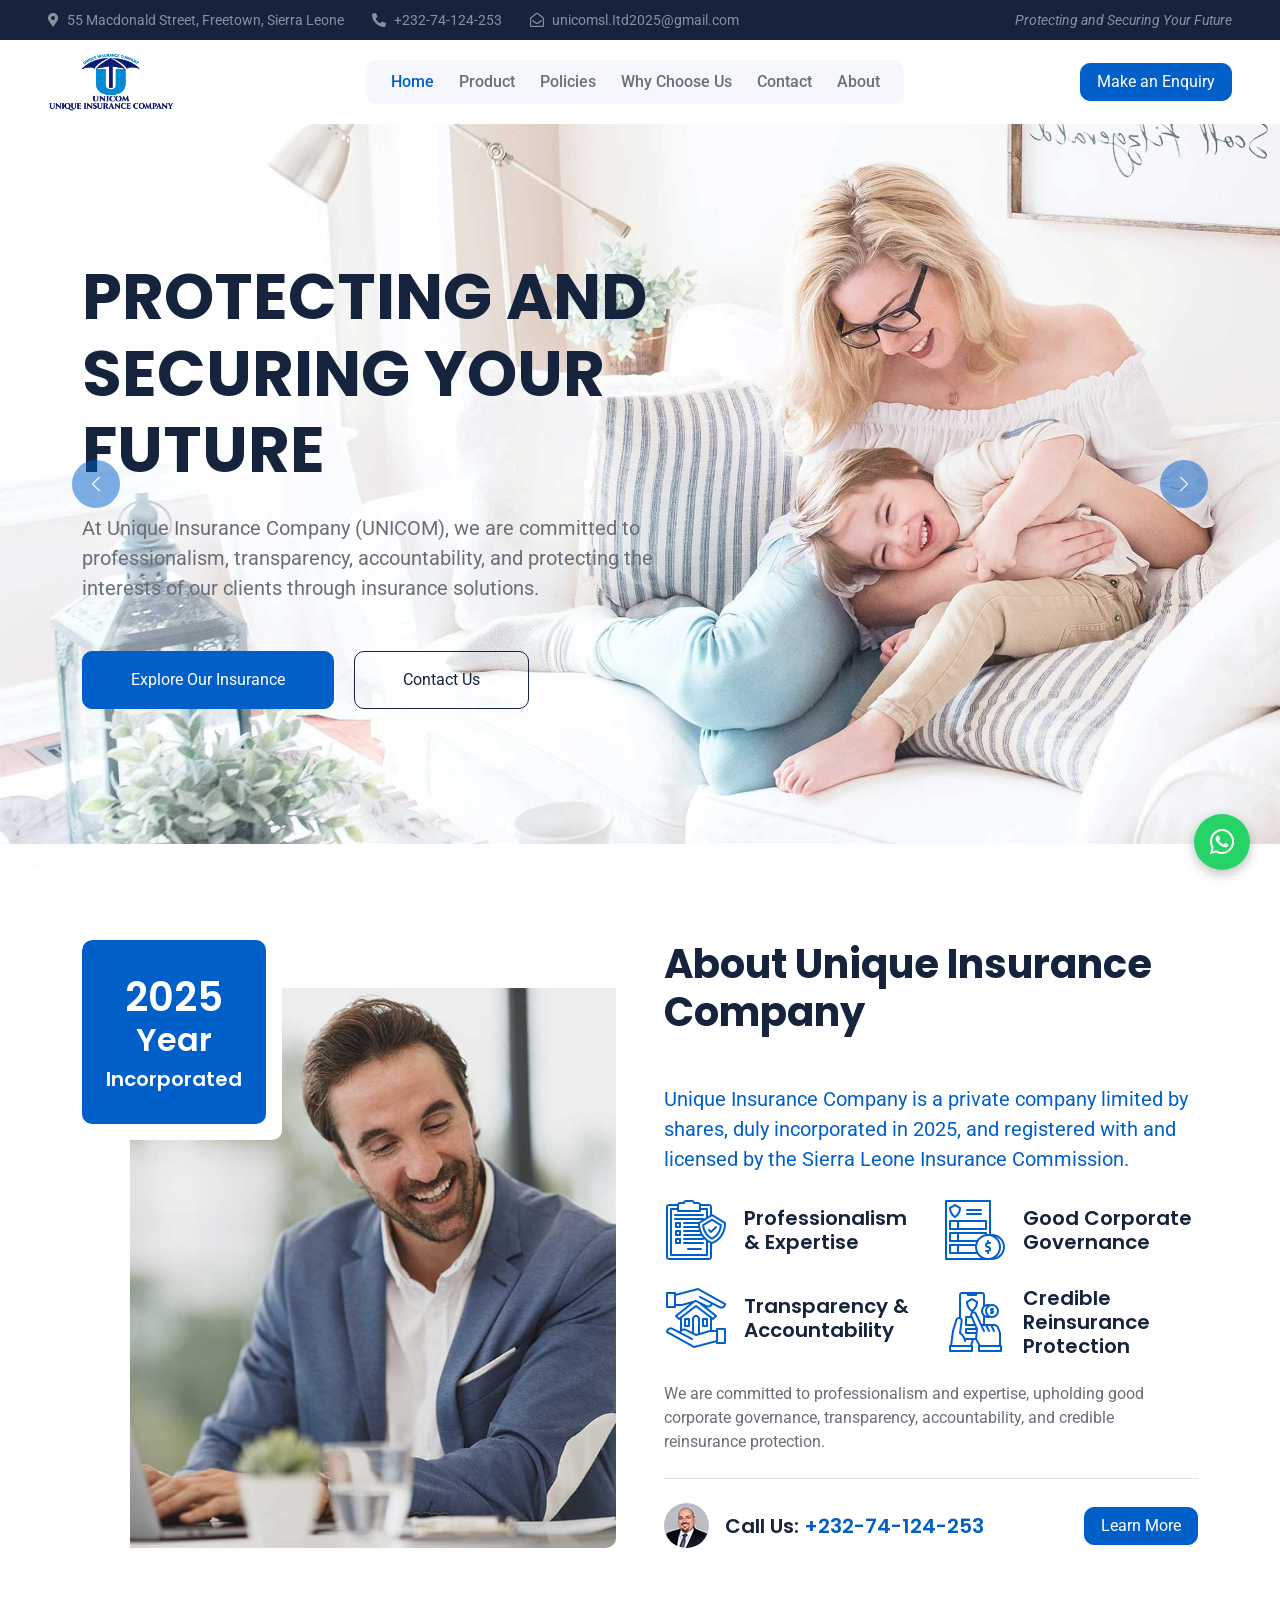
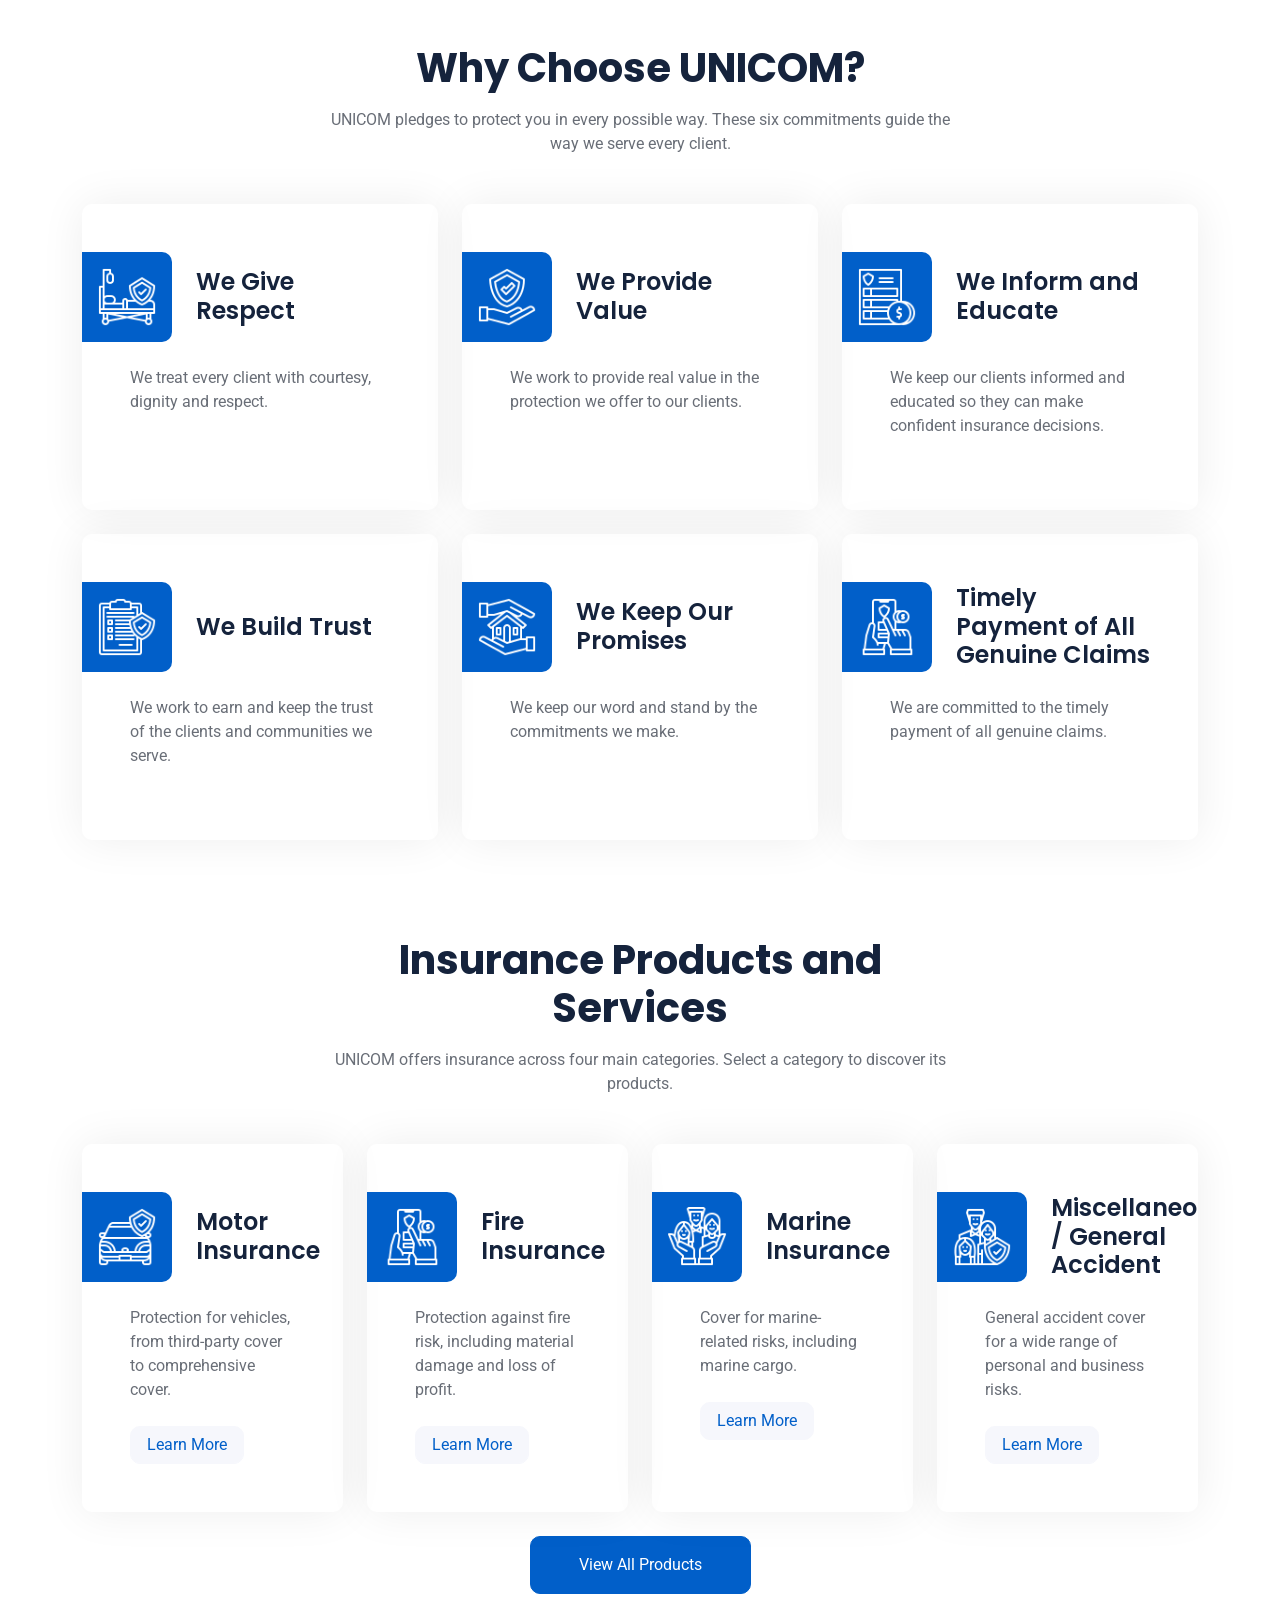
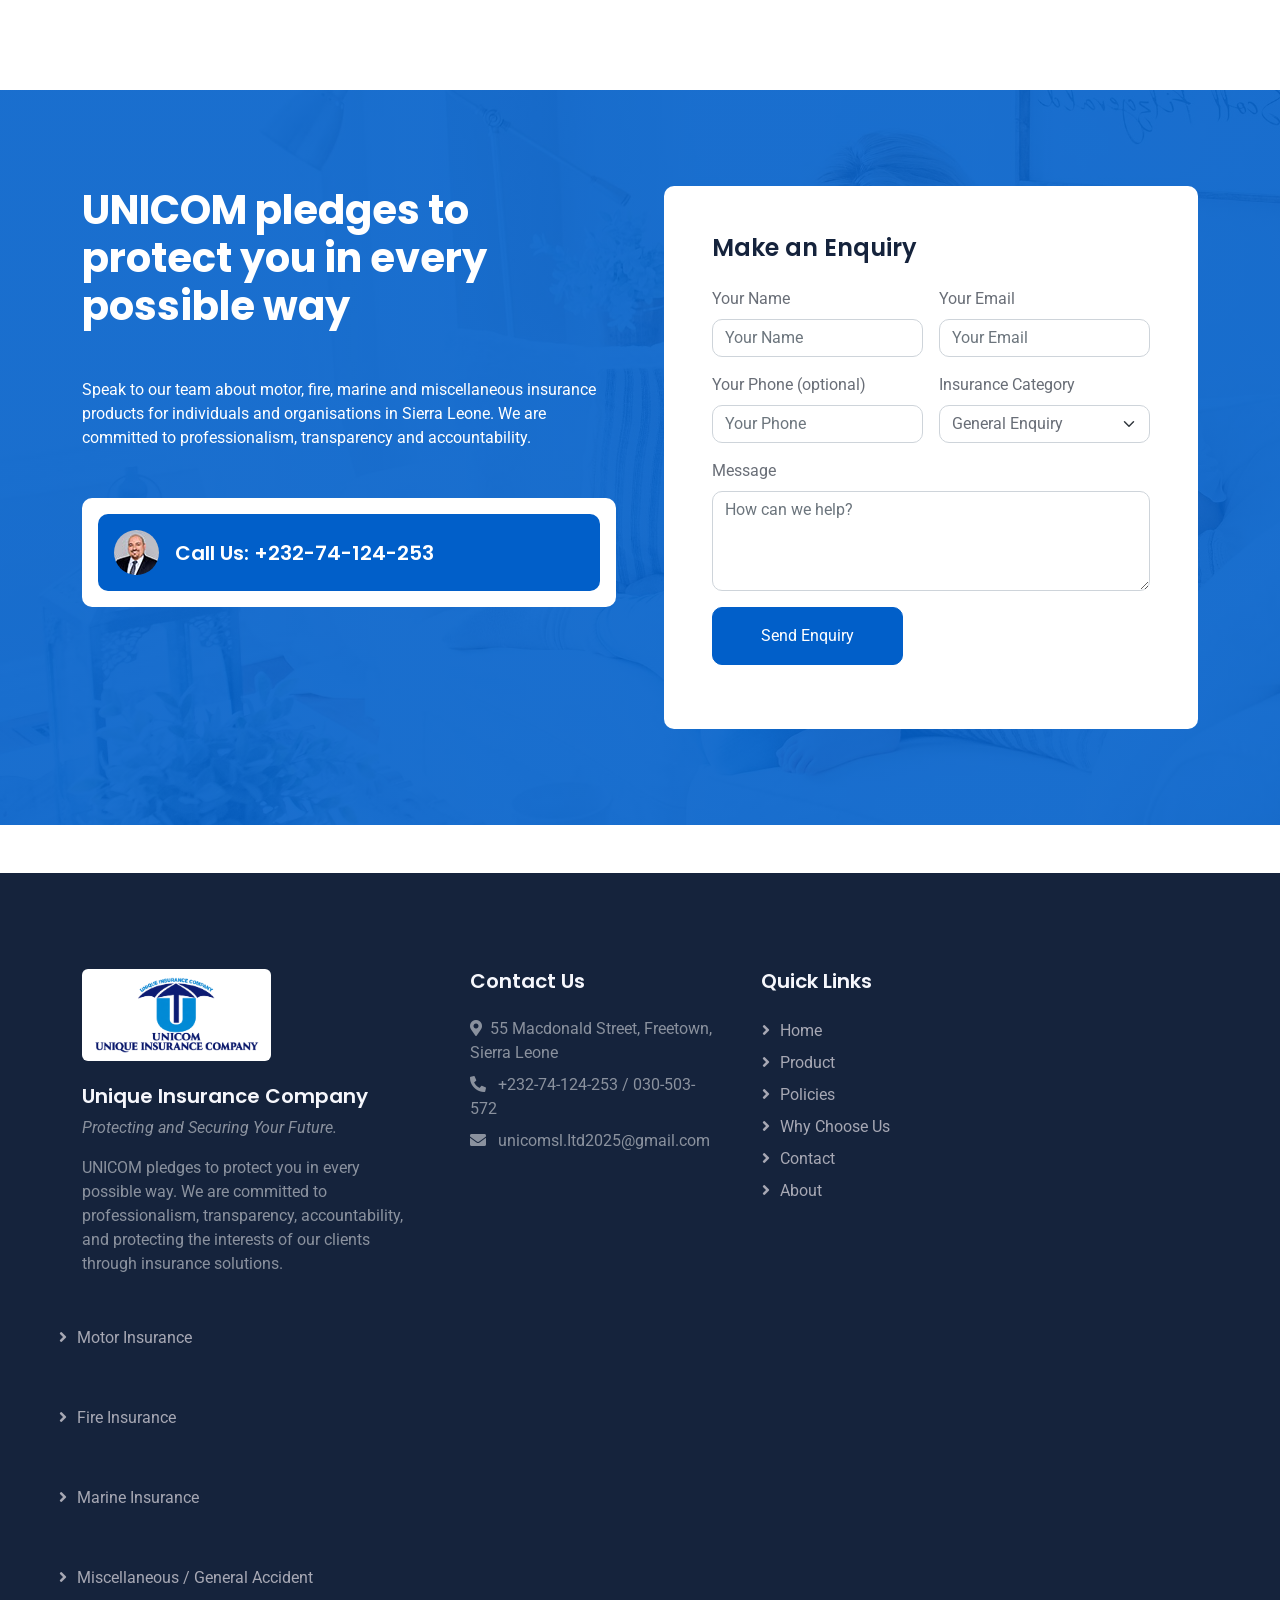
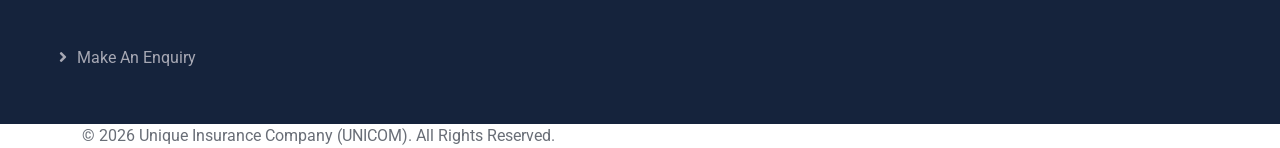
<file: index.html>
<!DOCTYPE html>
<html lang="en">
  <head>
    <meta charset="utf-8" />
    <link rel="icon" type="image/png" href="images/Logo 1.png" />
    <title>Unique Insurance Company | UNICOM Sierra Leone</title>
    <meta content="width=device-width, initial-scale=1.0" name="viewport" />
    <meta
      content="Unique Insurance Company (UNICOM) is a private company limited by shares, incorporated in 2025 and registered with and licensed by the Sierra Leone Insurance Commission. Motor, fire, marine and miscellaneous insurance in Sierra Leone."
      name="description"
    />
    <meta
      content="UNICOM, Unique Insurance Company, insurance Sierra Leone, motor insurance, fire insurance, marine insurance, general accident, Freetown"
      name="keywords"
    />

    <!-- Google Web Fonts -->
    <link rel="preconnect" href="https://fonts.googleapis.com" />
    <link rel="preconnect" href="https://fonts.gstatic.com" crossorigin />
    <link
      href="https://fonts.googleapis.com/css2?family=Roboto:wght@400;500&family=Poppins:wght@600;700&display=swap"
      rel="stylesheet"
    />

    <!-- Icon Font Stylesheet -->
    <link
      href="https://cdnjs.cloudflare.com/ajax/libs/font-awesome/5.10.0/css/all.min.css"
      rel="stylesheet"
    />
    <link
      href="https://cdn.jsdelivr.net/npm/bootstrap-icons@1.4.1/font/bootstrap-icons.css"
      rel="stylesheet"
    />

    <!-- Libraries Stylesheet -->
    <link href="lib/animate/animate.min.css" rel="stylesheet" />
    <link href="lib/owlcarousel/assets/owl.carousel.min.css" rel="stylesheet" />

    <!-- Customized Bootstrap Stylesheet -->
    <link href="css/bootstrap.min.css" rel="stylesheet" />

    <!-- Template Stylesheet -->
    <link href="css/style.css" rel="stylesheet" />
  </head>

  <body>
    <!-- Spinner Start -->
    <div
      id="spinner"
      class="show bg-white position-fixed translate-middle w-100 vh-100 top-50 start-50 d-flex align-items-center justify-content-center"
    >
      <div class="spinner-grow text-primary" role="status"></div>
    </div>
    <!-- Spinner End -->

    <!-- Topbar Start -->
    <div
      class="container-fluid bg-dark text-white-50 py-2 px-0 d-none d-lg-block"
    >
      <div class="row gx-0 align-items-center">
        <div class="col-lg-8 px-5 text-start">
          <div class="h-100 d-inline-flex align-items-center me-4">
            <small class="fa fa-map-marker-alt me-2"></small>
            <a class="text-white-50" href="contact.html"
              ><small>55 Macdonald Street, Freetown, Sierra Leone</small></a
            >
          </div>
          <div class="h-100 d-inline-flex align-items-center me-4">
            <small class="fa fa-phone-alt me-2"></small>
            <a class="text-white-50" href="tel:+23274124253"
              ><small>+232-74-124-253</small></a
            >
          </div>
          <div class="h-100 d-inline-flex align-items-center me-4">
            <small class="far fa-envelope-open me-2"></small>
            <a class="text-white-50" href="mailto:unicomsl.Itd2025@gmail.com"
              ><small>unicomsl.Itd2025@gmail.com</small></a
            >
          </div>
        </div>
        <div class="col-lg-4 px-5 text-end">
          <div class="h-100 d-inline-flex align-items-center">
            <small class="text-white-50 fst-italic"
              >Protecting and Securing Your Future</small
            >
          </div>
        </div>
      </div>
    </div>
    <!-- Topbar End -->

    <!-- Navbar Start -->
    <nav
      class="navbar navbar-expand-lg bg-white navbar-light sticky-top px-4 px-lg-5"
    >
      <a href="index.html" class="navbar-brand d-flex align-items-center">
        <img
          src="images/Logo 1.png"
          alt="Unique Insurance Company (UNICOM)"
          class="brand-logo"
        />
      </a>
      <button
        type="button"
        class="navbar-toggler"
        data-bs-toggle="collapse"
        data-bs-target="#navbarCollapse"
      >
        <span class="navbar-toggler-icon"></span>
      </button>
      <div class="collapse navbar-collapse" id="navbarCollapse">
        <div class="navbar-nav mx-auto bg-light rounded pe-4 py-3 py-lg-0">
          <a href="index.html" class="nav-item nav-link active">Home</a>
          <a href="service.html" class="nav-item nav-link">Product</a>
          <a href="service.html#our-policies" class="nav-item nav-link">Policies</a>
          <a href="index.html#why-choose-us" class="nav-item nav-link">Why Choose Us</a>
          <a href="contact.html" class="nav-item nav-link">Contact</a>
          <a href="about.html" class="nav-item nav-link">About</a>
          <a
            href="contact.html#enquiry-form"
            class="btn btn-primary m-2 d-lg-none"
            >Make an Enquiry</a
          >
        </div>
      </div>
      <a
        href="contact.html#enquiry-form"
        class="btn btn-primary px-3 d-none d-lg-block"
        >Make an Enquiry</a
      >
    </nav>
    <!-- Navbar End -->


    <!-- Carousel Start -->
    <div class="container-fluid p-0 mb-5 wow fadeIn" data-wow-delay="0.1s">
      <div id="header-carousel" class="carousel slide" data-bs-ride="carousel">
        <div class="carousel-inner">
          <div class="carousel-item active">
            <img
              class="w-100"
              src="img/carousel-1.jpg"
              alt="A mother and child relaxing together at home"
            />
            <div class="carousel-caption">
              <div class="container">
                <div class="row">
                  <div class="col-12 col-lg-7">
                    <h1 class="display-3 text-dark mb-4 animated slideInDown">
                      PROTECTING AND SECURING YOUR FUTURE
                    </h1>
                    <p class="fs-5 text-body mb-5">
                      At Unique Insurance Company (UNICOM), we are committed to
                      professionalism, transparency, accountability, and
                      protecting the interests of our clients through insurance
                      solutions.
                    </p>
                    <a
                      href="service.html"
                      class="btn btn-primary py-3 px-5 me-3"
                      >Explore Our Insurance</a
                    >
                    <a href="contact.html" class="btn btn-outline-dark py-3 px-5"
                      >Contact Us</a
                    >
                  </div>
                </div>
              </div>
            </div>
          </div>
          <div class="carousel-item">
            <img
              class="w-100"
              src="img/carousel-2.jpg"
              alt="A smiling family outdoors"
            />
            <div class="carousel-caption">
              <div class="container">
                <div class="row">
                  <div class="col-12 col-lg-7">
                    <h1 class="display-3 text-dark mb-4 animated slideInDown">
                      UNICOM pledges to protect you in every possible way
                    </h1>
                    <p class="fs-5 text-body mb-5">
                      Insurance and risk protection across motor, fire, marine
                      and miscellaneous classes for individuals and
                      organisations in Sierra Leone.
                    </p>
                    <a
                      href="contact.html#enquiry-form"
                      class="btn btn-primary py-3 px-5"
                      >Make an Enquiry</a
                    >
                  </div>
                </div>
              </div>
            </div>
          </div>
        </div>
        <button
          class="carousel-control-prev"
          type="button"
          data-bs-target="#header-carousel"
          data-bs-slide="prev"
        >
          <span class="carousel-control-prev-icon" aria-hidden="true"></span>
          <span class="visually-hidden">Previous</span>
        </button>
        <button
          class="carousel-control-next"
          type="button"
          data-bs-target="#header-carousel"
          data-bs-slide="next"
        >
          <span class="carousel-control-next-icon" aria-hidden="true"></span>
          <span class="visually-hidden">Next</span>
        </button>
      </div>
    </div>
    <!-- Carousel End -->

    <!-- About Start -->
    <div class="container-xxl py-5">
      <div class="container">
        <div class="row g-5">
          <div class="col-lg-6 wow fadeInUp" data-wow-delay="0.1s">
            <div
              class="position-relative overflow-hidden rounded ps-5 pt-5 h-100"
              style="min-height: 400px"
            >
              <img
                class="position-absolute w-100 h-100"
                src="img/about.jpg"
                alt="An insurance professional working at a laptop"
                style="object-fit: cover"
              />
              <div
                class="position-absolute top-0 start-0 bg-white rounded pe-3 pb-3"
                style="width: 200px; height: 200px"
              >
                <div
                  class="d-flex flex-column justify-content-center text-center bg-primary rounded h-100 p-3"
                >
                  <h1 class="text-white mb-0">2025</h1>
                  <h2 class="text-white">Year</h2>
                  <h5 class="text-white mb-0">Incorporated</h5>
                </div>
              </div>
            </div>
          </div>
          <div class="col-lg-6 wow fadeInUp" data-wow-delay="0.5s">
            <div class="h-100">
              <h1 class="display-6 mb-5">About Unique Insurance Company</h1>
              <!-- FLAG FOR CLIENT CONFIRMATION: the incorporation and regulatory wording below must be checked against the company's official documentation before publication. -->
              <p class="fs-5 text-primary mb-4">
                Unique Insurance Company is a private company limited by
                shares, duly incorporated in 2025, and registered with and
                licensed by the Sierra Leone Insurance Commission.
              </p>
              <div class="row g-4 mb-4">
                <div class="col-sm-6">
                  <div class="d-flex align-items-center">
                    <img
                      class="flex-shrink-0 me-3"
                      src="img/icon/icon-04-primary.png"
                      alt=""
                    />
                    <h5 class="mb-0">Professionalism &amp; Expertise</h5>
                  </div>
                </div>
                <div class="col-sm-6">
                  <div class="d-flex align-items-center">
                    <img
                      class="flex-shrink-0 me-3"
                      src="img/icon/icon-03-primary.png"
                      alt=""
                    />
                    <h5 class="mb-0">Good Corporate Governance</h5>
                  </div>
                </div>
                <div class="col-sm-6">
                  <div class="d-flex align-items-center">
                    <img
                      class="flex-shrink-0 me-3"
                      src="img/icon/icon-05-primary.png"
                      alt=""
                    />
                    <h5 class="mb-0">Transparency &amp; Accountability</h5>
                  </div>
                </div>
                <div class="col-sm-6">
                  <div class="d-flex align-items-center">
                    <img
                      class="flex-shrink-0 me-3"
                      src="img/icon/icon-06-primary.png"
                      alt=""
                    />
                    <h5 class="mb-0">Credible Reinsurance Protection</h5>
                  </div>
                </div>
              </div>
              <p class="mb-4">
                We are committed to professionalism and expertise, upholding
                good corporate governance, transparency, accountability, and
                credible reinsurance protection.
              </p>
              <div class="border-top mt-4 pt-4">
                <div class="d-flex align-items-center flex-wrap">
                  <img
                    class="flex-shrink-0 rounded-circle me-3"
                    src="img/profile.jpg"
                    alt=""
                  />
                  <h5 class="mb-0 me-4">
                    Call Us:
                    <a href="tel:+23274124253">+232-74-124-253</a>
                  </h5>
                  <a href="about.html" class="btn btn-primary px-3 ms-auto"
                    >Learn More</a
                  >
                </div>
              </div>
            </div>
          </div>
        </div>
      </div>
    </div>
    <!-- About End -->


    <!-- Why Choose Us Start -->
    <div class="container-xxl py-5" id="why-choose-us">
      <div class="container">
        <div class="text-center mx-auto" style="max-width: 620px">
          <h1 class="display-6 mb-3">Why Choose UNICOM?</h1>
          <p class="mb-5">
            UNICOM pledges to protect you in every possible way. These six
            commitments guide the way we serve every client.
          </p>
        </div>
        <div class="row g-4">
          <div class="col-lg-4 col-md-6 wow fadeInUp" data-wow-delay="0.1s">
            <div class="service-item rounded h-100 p-5">
              <div class="d-flex align-items-center ms-n5 mb-4">
                <div
                  class="service-icon flex-shrink-0 bg-primary rounded-end me-4"
                >
                  <img
                    class="img-fluid"
                    src="img/icon/icon-01-light.png"
                    alt=""
                  />
                </div>
                <h4 class="mb-0">We Give Respect</h4>
              </div>
              <p class="mb-4">
                We treat every client with courtesy, dignity and respect.
              </p>
            </div>
          </div>
          <div class="col-lg-4 col-md-6 wow fadeInUp" data-wow-delay="0.2s">
            <div class="service-item rounded h-100 p-5">
              <div class="d-flex align-items-center ms-n5 mb-4">
                <div
                  class="service-icon flex-shrink-0 bg-primary rounded-end me-4"
                >
                  <img
                    class="img-fluid"
                    src="img/icon/icon-02-light.png"
                    alt=""
                  />
                </div>
                <h4 class="mb-0">We Provide Value</h4>
              </div>
              <p class="mb-4">
                We work to provide real value in the protection we offer to our
                clients.
              </p>
            </div>
          </div>
          <div class="col-lg-4 col-md-6 wow fadeInUp" data-wow-delay="0.3s">
            <div class="service-item rounded h-100 p-5">
              <div class="d-flex align-items-center ms-n5 mb-4">
                <div
                  class="service-icon flex-shrink-0 bg-primary rounded-end me-4"
                >
                  <img
                    class="img-fluid"
                    src="img/icon/icon-03-light.png"
                    alt=""
                  />
                </div>
                <h4 class="mb-0">We Inform and Educate</h4>
              </div>
              <p class="mb-4">
                We keep our clients informed and educated so they can make
                confident insurance decisions.
              </p>
            </div>
          </div>
          <div class="col-lg-4 col-md-6 wow fadeInUp" data-wow-delay="0.1s">
            <div class="service-item rounded h-100 p-5">
              <div class="d-flex align-items-center ms-n5 mb-4">
                <div
                  class="service-icon flex-shrink-0 bg-primary rounded-end me-4"
                >
                  <img
                    class="img-fluid"
                    src="img/icon/icon-04-light.png"
                    alt=""
                  />
                </div>
                <h4 class="mb-0">We Build Trust</h4>
              </div>
              <p class="mb-4">
                We work to earn and keep the trust of the clients and
                communities we serve.
              </p>
            </div>
          </div>
          <div class="col-lg-4 col-md-6 wow fadeInUp" data-wow-delay="0.2s">
            <div class="service-item rounded h-100 p-5">
              <div class="d-flex align-items-center ms-n5 mb-4">
                <div
                  class="service-icon flex-shrink-0 bg-primary rounded-end me-4"
                >
                  <img
                    class="img-fluid"
                    src="img/icon/icon-05-light.png"
                    alt=""
                  />
                </div>
                <h4 class="mb-0">We Keep Our Promises</h4>
              </div>
              <p class="mb-4">
                We keep our word and stand by the commitments we make.
              </p>
            </div>
          </div>
          <div class="col-lg-4 col-md-6 wow fadeInUp" data-wow-delay="0.3s">
            <div class="service-item rounded h-100 p-5">
              <div class="d-flex align-items-center ms-n5 mb-4">
                <div
                  class="service-icon flex-shrink-0 bg-primary rounded-end me-4"
                >
                  <img
                    class="img-fluid"
                    src="img/icon/icon-06-light.png"
                    alt=""
                  />
                </div>
                <h4 class="mb-0">Timely Payment of All Genuine Claims</h4>
              </div>
              <p class="mb-4">
                We are committed to the timely payment of all genuine claims.
              </p>
            </div>
          </div>
        </div>
      </div>
    </div>
    <!-- Why Choose Us End -->

    <!-- Insurance Products Start -->
    <div class="container-xxl py-5" id="insurance-products">
      <div class="container">
        <div class="text-center mx-auto" style="max-width: 620px">
          <h1 class="display-6 mb-3">Insurance Products and Services</h1>
          <p class="mb-5">
            UNICOM offers insurance across four main categories. Select a
            category to discover its products.
          </p>
        </div>
        <div class="row g-4 justify-content-center">
          <div class="col-lg-3 col-md-6 wow fadeInUp" data-wow-delay="0.1s">
            <div class="service-item rounded h-100 p-5">
              <div class="d-flex align-items-center ms-n5 mb-4">
                <div
                  class="service-icon flex-shrink-0 bg-primary rounded-end me-4"
                >
                  <img
                    class="img-fluid"
                    src="img/icon/icon-08-light.png"
                    alt=""
                  />
                </div>
                <h4 class="mb-0">Motor Insurance</h4>
              </div>
              <p class="mb-4">
                Protection for vehicles, from third-party cover to
                comprehensive cover.
              </p>
              <a class="btn btn-light px-3" href="service.html#motor-insurance"
                >Learn More</a
              >
            </div>
          </div>
          <div class="col-lg-3 col-md-6 wow fadeInUp" data-wow-delay="0.2s">
            <div class="service-item rounded h-100 p-5">
              <div class="d-flex align-items-center ms-n5 mb-4">
                <div
                  class="service-icon flex-shrink-0 bg-primary rounded-end me-4"
                >
                  <img
                    class="img-fluid"
                    src="img/icon/icon-06-light.png"
                    alt=""
                  />
                </div>
                <h4 class="mb-0">Fire Insurance</h4>
              </div>
              <p class="mb-4">
                Protection against fire risk, including material damage and
                loss of profit.
              </p>
              <a class="btn btn-light px-3" href="service.html#fire-insurance"
                >Learn More</a
              >
            </div>
          </div>
          <div class="col-lg-3 col-md-6 wow fadeInUp" data-wow-delay="0.3s">
            <div class="service-item rounded h-100 p-5">
              <div class="d-flex align-items-center ms-n5 mb-4">
                <div
                  class="service-icon flex-shrink-0 bg-primary rounded-end me-4"
                >
                  <img
                    class="img-fluid"
                    src="img/icon/icon-09-light.png"
                    alt=""
                  />
                </div>
                <h4 class="mb-0">Marine Insurance</h4>
              </div>
              <p class="mb-4">Cover for marine-related risks, including marine cargo.</p>
              <a class="btn btn-light px-3" href="service.html#marine-insurance"
                >Learn More</a
              >
            </div>
          </div>
          <div class="col-lg-3 col-md-6 wow fadeInUp" data-wow-delay="0.4s">
            <div class="service-item rounded h-100 p-5">
              <div class="d-flex align-items-center ms-n5 mb-4">
                <div
                  class="service-icon flex-shrink-0 bg-primary rounded-end me-4"
                >
                  <img
                    class="img-fluid"
                    src="img/icon/icon-10-light.png"
                    alt=""
                  />
                </div>
                <h4 class="mb-0">Miscellaneous / General Accident</h4>
              </div>
              <p class="mb-4">
                General accident cover for a wide range of personal and
                business risks.
              </p>
              <a
                class="btn btn-light px-3"
                href="service.html#general-accident"
                >Learn More</a
              >
            </div>
          </div>
        </div>
        <div class="text-center mt-4 wow fadeInUp" data-wow-delay="0.1s">
          <a href="service.html" class="btn btn-primary py-3 px-5"
            >View All Products</a
          >
        </div>
      </div>
    </div>
    <!-- Insurance Products End -->

    <!-- Enquiry Start -->
    <div
      class="container-fluid appointment my-5 py-5 wow fadeIn"
      data-wow-delay="0.1s"
    >
      <div class="container py-5">
        <div class="row g-5">
          <div class="col-lg-6 wow fadeIn" data-wow-delay="0.3s">
            <h1 class="display-6 text-white mb-5">
              UNICOM pledges to protect you in every possible way
            </h1>
            <p class="text-white mb-5">
              Speak to our team about motor, fire, marine and miscellaneous
              insurance products for individuals and organisations in Sierra
              Leone. We are committed to professionalism, transparency and
              accountability.
            </p>
            <div class="bg-white rounded p-3">
              <div class="d-flex align-items-center bg-primary rounded p-3">
                <img
                  class="flex-shrink-0 rounded-circle me-3"
                  src="img/profile.jpg"
                  alt=""
                />
                <h5 class="text-white mb-0">
                  Call Us:
                  <a href="tel:+23274124253" class="text-white"
                    >+232-74-124-253</a
                  >
                </h5>
              </div>
            </div>
          </div>
          <div class="col-lg-6 wow fadeIn" data-wow-delay="0.5s">
            <div class="bg-white rounded p-5">
              <h4 class="mb-4">Make an Enquiry</h4>
              <form
                action="mailto:unicomsl.Itd2025@gmail.com"
                method="post"
                enctype="text/plain"
                data-unicom-enquiry
              >
                <div class="row g-3">
                  <div class="col-sm-6">
                    <label for="home-name" class="form-label">Your Name</label>
                    <input
                      type="text"
                      class="form-control"
                      id="home-name"
                      name="name"
                      placeholder="Your Name"
                      required
                    />
                  </div>
                  <div class="col-sm-6">
                    <label for="home-email" class="form-label"
                      >Your Email</label
                    >
                    <input
                      type="email"
                      class="form-control"
                      id="home-email"
                      name="email"
                      placeholder="Your Email"
                      required
                    />
                  </div>
                  <div class="col-sm-6">
                    <label for="home-phone" class="form-label"
                      >Your Phone (optional)</label
                    >
                    <input
                      type="tel"
                      class="form-control"
                      id="home-phone"
                      name="phone"
                      placeholder="Your Phone"
                    />
                  </div>
                  <div class="col-sm-6">
                    <label for="home-category" class="form-label"
                      >Insurance Category</label
                    >
                    <select
                      class="form-select"
                      id="home-category"
                      name="category"
                    >
                      <option value="General Enquiry" selected>
                        General Enquiry
                      </option>
                      <option value="Motor Insurance">Motor Insurance</option>
                      <option value="Fire Insurance">Fire Insurance</option>
                      <option value="Marine Insurance">Marine Insurance</option>
                      <option value="Miscellaneous / General Accident">
                        Miscellaneous / General Accident
                      </option>
                    </select>
                  </div>
                  <div class="col-12">
                    <label for="home-message" class="form-label"
                      >Message</label
                    >
                    <textarea
                      class="form-control"
                      id="home-message"
                      name="message"
                      placeholder="How can we help?"
                      style="height: 100px"
                      required
                    ></textarea>
                  </div>
                  <div class="col-12">
                    <button class="btn btn-primary py-3 px-5" type="submit">
                      Send Enquiry
                    </button>
                  </div>
                  <div class="col-12">
                    <div class="form-status" role="status" aria-live="polite"></div>
                  </div>
                </div>
              </form>
            </div>
          </div>
        </div>
      </div>
    </div>
    <!-- Enquiry End -->



    <!-- Footer Start -->
    <div
      class="container-fluid bg-dark footer mt-5 pt-5 wow fadeIn"
      data-wow-delay="0.1s"
    >
      <div class="container py-5">
        <div class="row g-5">
          <div class="col-lg-4 col-md-6">
            <div class="footer-logo-wrapper mb-3">
              <img
                src="images/Logo 1.png"
                alt="Unique Insurance Company (UNICOM) logo"
                class="footer-logo"
              />
            </div>
            <h5 class="text-light mb-2">Unique Insurance Company</h5>
            <p class="text-white-50 fst-italic mb-3">
              Protecting and Securing Your Future.
            </p>
            <p class="text-white-50 mb-0">
              UNICOM pledges to protect you in every possible way. We are
              committed to professionalism, transparency, accountability, and
              protecting the interests of our clients through insurance
              solutions.
            </p>
          </div>
          <div class="col-lg-3 col-md-6">
            <h5 class="text-light mb-4">Contact Us</h5>
            <p class="text-white-50 mb-2">
              <i class="fa fa-map-marker-alt me-2"></i>55 Macdonald Street,
              Freetown, Sierra Leone
            </p>
            <p class="text-white-50 mb-2">
              <i class="fa fa-phone-alt me-2"></i>
              <a class="text-white-50" href="tel:+23274124253"
                >+232-74-124-253</a
              >
              /
              <a class="text-white-50" href="tel:030503572">030-503-572</a>
            </p>
            <p class="text-white-50 mb-2">
              <i class="fa fa-envelope me-2"></i>
              <a class="text-white-50" href="mailto:unicomsl.Itd2025@gmail.com"
                >unicomsl.Itd2025@gmail.com</a
              >
            </p>
          </div>
            <div class="col-lg-2 col-md-6">
    <h5 class="text-light mb-4">Quick Links</h5>
    <a class="btn btn-link" href="index.html">Home</a>
    <a class="btn btn-link" href="service.html">Product</a>
    <a class="btn btn-link" href="service.html#our-policies">Policies</a>
    <a class="btn btn-link" href="index.html#why-choose-us">Why Choose Us</a>
    <a class="btn btn-link" href="contact.html">Contact</a>
    <a class="btn btn-link" href="about.html">About</a>
  </div>
            <a class="btn btn-link" href="service.html#motor-insurance"
              >Motor Insurance</a
            >
            <a class="btn btn-link" href="service.html#fire-insurance"
              >Fire Insurance</a
            >
            <a class="btn btn-link" href="service.html#marine-insurance"
              >Marine Insurance</a
            >
            <a class="btn btn-link" href="service.html#general-accident"
              >Miscellaneous / General Accident</a
            >
            <a class="btn btn-link" href="contact.html#enquiry-form"
              >Make an Enquiry</a
            >
          </div>
        </div>
      </div>
      <div class="container-fluid copyright">
        <div class="container">
          <div class="row">
            <div class="col-md-6 text-center text-md-start mb-3 mb-md-0">
              &copy; <span data-current-year>2026</span> Unique Insurance
              Company (UNICOM). All Rights Reserved.
            </div>
            <div class="col-md-6 text-center text-md-end">
              </div>
          </div>
        </div>
      </div>
    </div>
    <!-- Footer End -->

    <!-- Back to Top -->
    <a href="#" class="btn btn-lg btn-primary btn-lg-square back-to-top"
      ><i class="bi bi-arrow-up"></i
    ></a>
    <!-- WhatsApp Chat -->
    <a
      href="https://wa.me/23274124253?text=Hello%20UNICOM%2C%20I%20would%20like%20to%20make%20an%20enquiry."
      class="whatsapp-float"
      target="_blank"
      rel="noopener noreferrer"
      aria-label="Chat with UNICOM on WhatsApp"
      ><i class="fab fa-whatsapp"></i
    ></a>

    <!-- JavaScript Libraries -->
    <script src="https://code.jquery.com/jquery-3.4.1.min.js"></script>
    <script src="https://cdn.jsdelivr.net/npm/bootstrap@5.0.0/dist/js/bootstrap.bundle.min.js"></script>
    <script src="lib/wow/wow.min.js"></script>
    <script src="lib/easing/easing.min.js"></script>
    <script src="lib/waypoints/waypoints.min.js"></script>
    <script src="lib/owlcarousel/owl.carousel.min.js"></script>
    <script src="lib/counterup/counterup.min.js"></script>

    <!-- Template Javascript -->
    <script src="js/main.js"></script>
  </body>
</html>
</file>
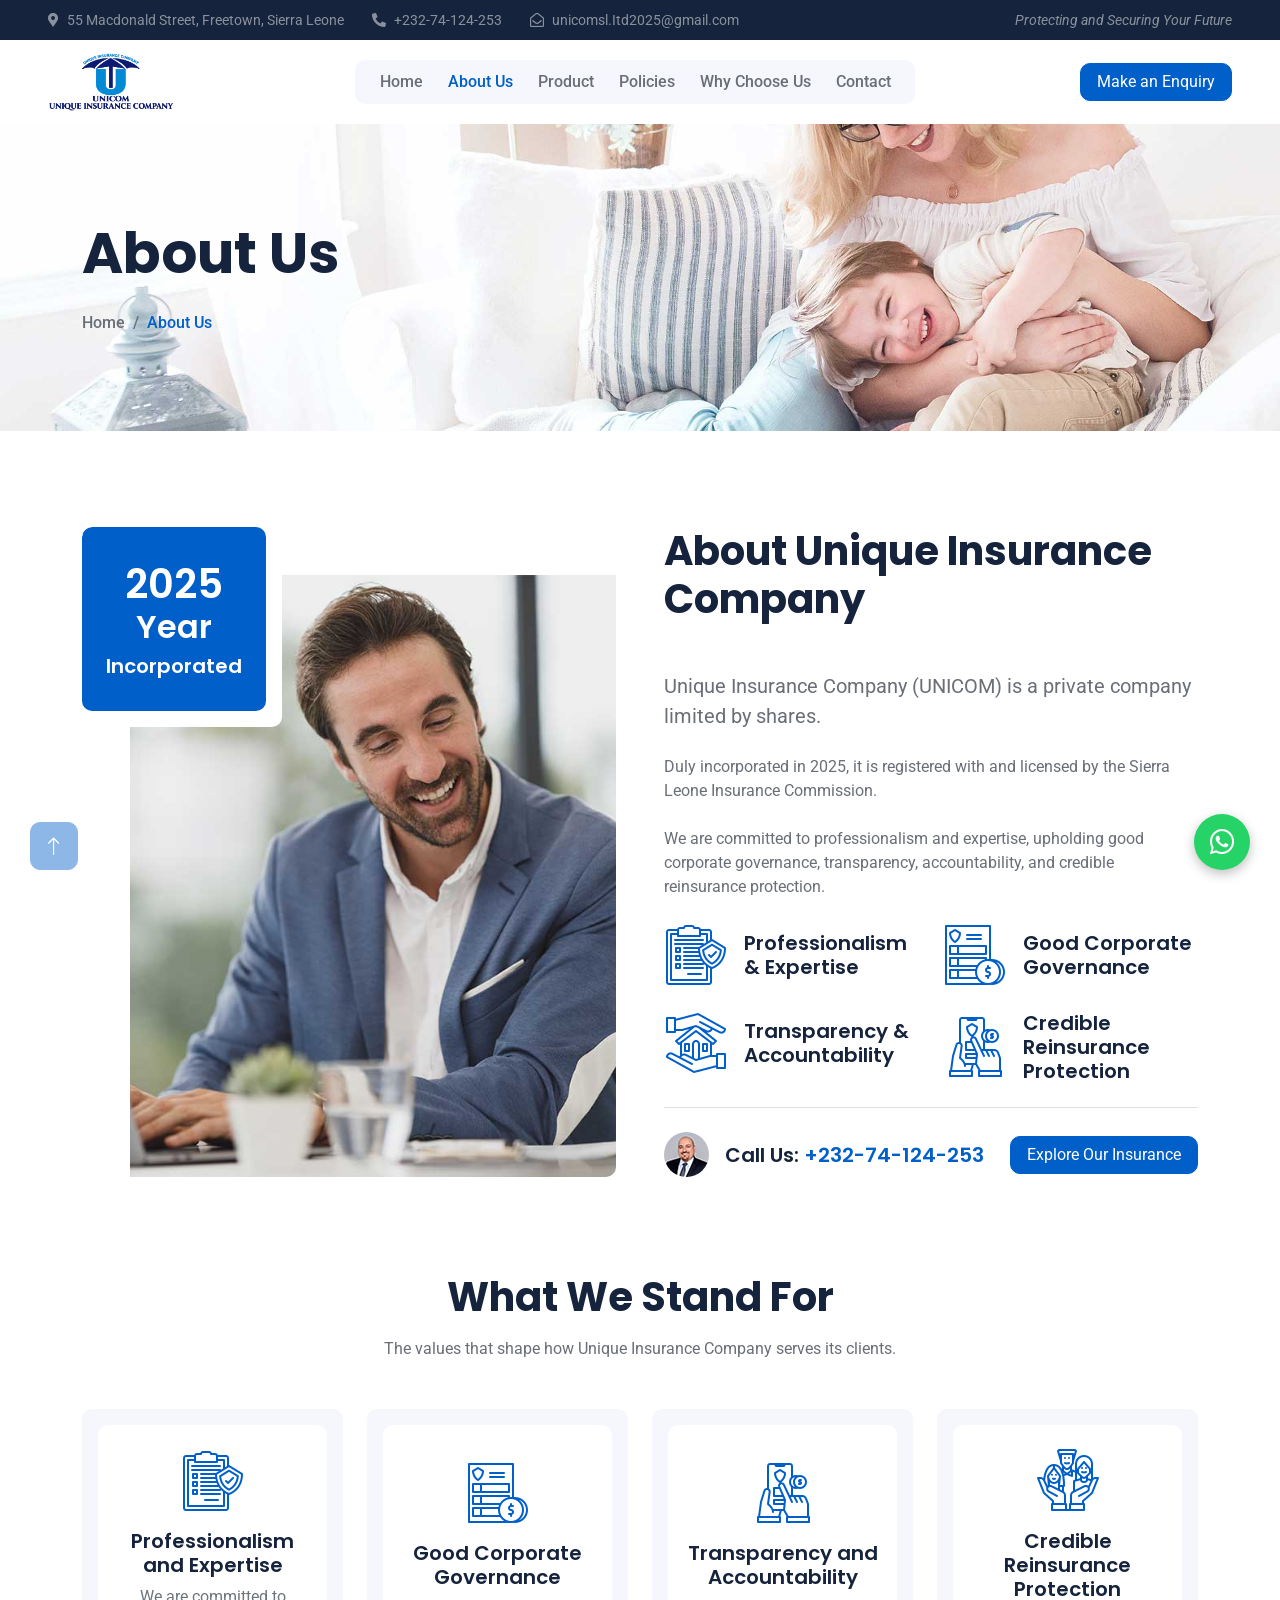
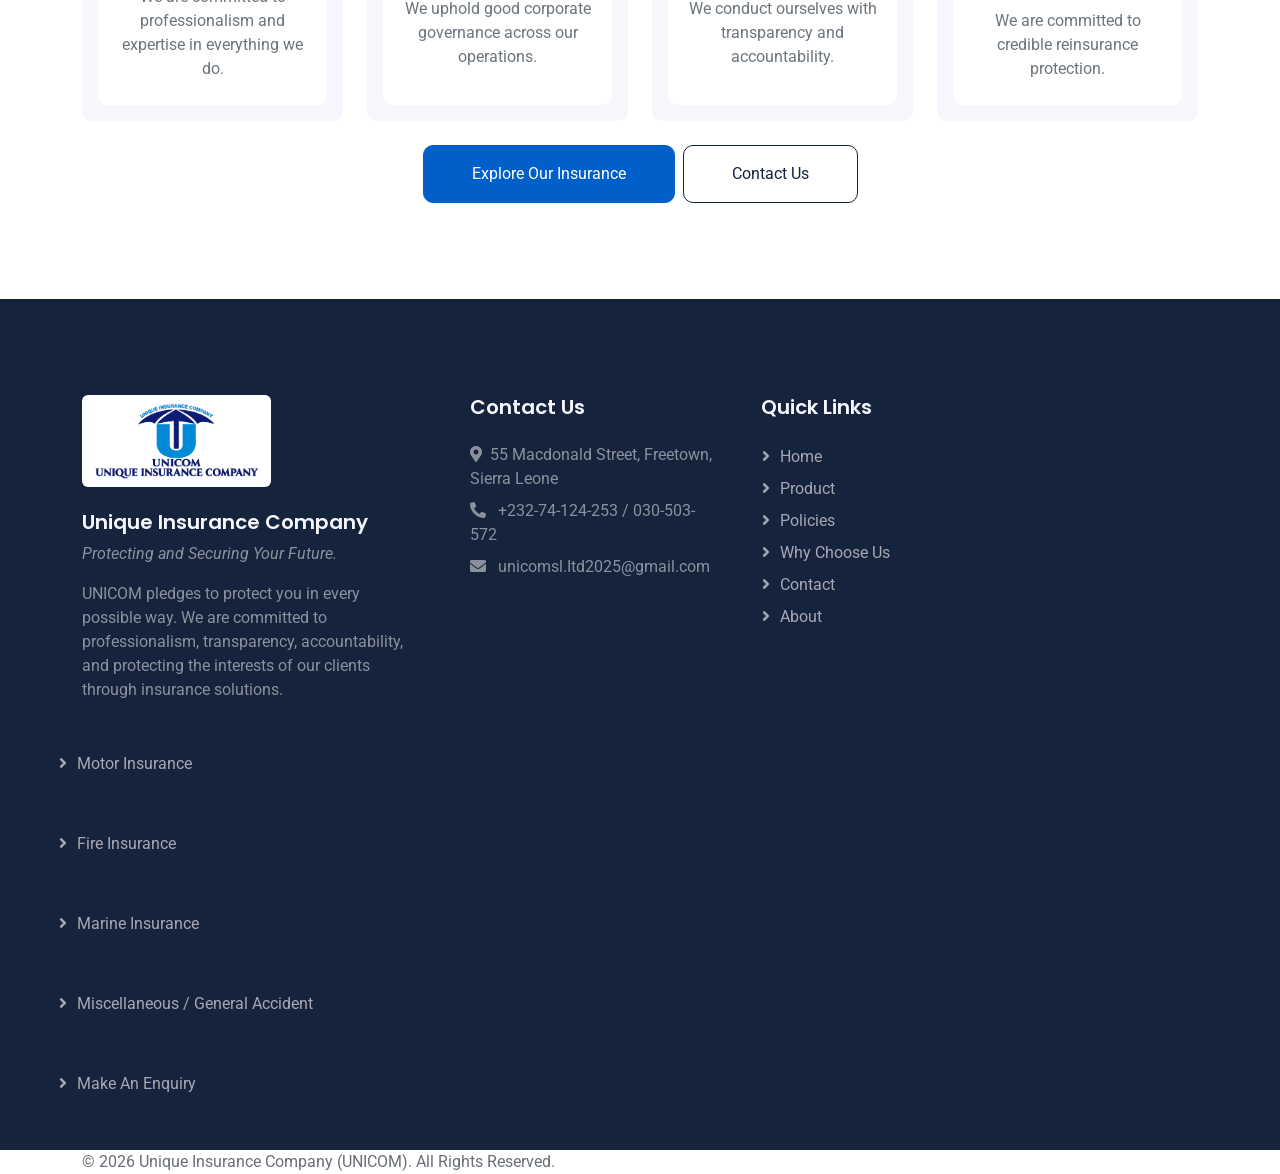
<file: about.html>
<!DOCTYPE html>
<html lang="en">
  <head>
    <meta charset="utf-8" />
    <link rel="icon" type="image/png" href="images/Logo 1.png" />
    <title>About Us | Unique Insurance Company (UNICOM)</title>
    <meta content="width=device-width, initial-scale=1.0" name="viewport" />
    <meta
      content="Unique Insurance Company (UNICOM) is a private company limited by shares, incorporated in 2025 and registered with and licensed by the Sierra Leone Insurance Commission. Motor, fire, marine and miscellaneous insurance in Sierra Leone."
      name="description"
    />
    <meta
      content="UNICOM, Unique Insurance Company, insurance Sierra Leone, motor insurance, fire insurance, marine insurance, general accident, Freetown"
      name="keywords"
    />

    <!-- Google Web Fonts -->
    <link rel="preconnect" href="https://fonts.googleapis.com" />
    <link rel="preconnect" href="https://fonts.gstatic.com" crossorigin />
    <link
      href="https://fonts.googleapis.com/css2?family=Roboto:wght@400;500&family=Poppins:wght@600;700&display=swap"
      rel="stylesheet"
    />

    <!-- Icon Font Stylesheet -->
    <link
      href="https://cdnjs.cloudflare.com/ajax/libs/font-awesome/5.10.0/css/all.min.css"
      rel="stylesheet"
    />
    <link
      href="https://cdn.jsdelivr.net/npm/bootstrap-icons@1.4.1/font/bootstrap-icons.css"
      rel="stylesheet"
    />

    <!-- Libraries Stylesheet -->
    <link href="lib/animate/animate.min.css" rel="stylesheet" />
    <link href="lib/owlcarousel/assets/owl.carousel.min.css" rel="stylesheet" />

    <!-- Customized Bootstrap Stylesheet -->
    <link href="css/bootstrap.min.css" rel="stylesheet" />

    <!-- Template Stylesheet -->
    <link href="css/style.css" rel="stylesheet" />
  </head>

  <body>
    <!-- Spinner Start -->
    <div
      id="spinner"
      class="show bg-white position-fixed translate-middle w-100 vh-100 top-50 start-50 d-flex align-items-center justify-content-center"
    >
      <div class="spinner-grow text-primary" role="status"></div>
    </div>
    <!-- Spinner End -->

    <!-- Topbar Start -->
    <div
      class="container-fluid bg-dark text-white-50 py-2 px-0 d-none d-lg-block"
    >
      <div class="row gx-0 align-items-center">
        <div class="col-lg-8 px-5 text-start">
          <div class="h-100 d-inline-flex align-items-center me-4">
            <small class="fa fa-map-marker-alt me-2"></small>
            <a class="text-white-50" href="contact.html"
              ><small>55 Macdonald Street, Freetown, Sierra Leone</small></a
            >
          </div>
          <div class="h-100 d-inline-flex align-items-center me-4">
            <small class="fa fa-phone-alt me-2"></small>
            <a class="text-white-50" href="tel:+23274124253"
              ><small>+232-74-124-253</small></a
            >
          </div>
          <div class="h-100 d-inline-flex align-items-center me-4">
            <small class="far fa-envelope-open me-2"></small>
            <a class="text-white-50" href="mailto:unicomsl.Itd2025@gmail.com"
              ><small>unicomsl.Itd2025@gmail.com</small></a
            >
          </div>
        </div>
        <div class="col-lg-4 px-5 text-end">
          <div class="h-100 d-inline-flex align-items-center">
            <small class="text-white-50 fst-italic"
              >Protecting and Securing Your Future</small
            >
          </div>
        </div>
      </div>
    </div>
    <!-- Topbar End -->

    <!-- Navbar Start -->
    <nav
      class="navbar navbar-expand-lg bg-white navbar-light sticky-top px-4 px-lg-5"
    >
      <a href="index.html" class="navbar-brand d-flex align-items-center">
        <img
          src="images/Logo 1.png"
          alt="Unique Insurance Company (UNICOM)"
          class="brand-logo"
        />
      </a>
      <button
        type="button"
        class="navbar-toggler"
        data-bs-toggle="collapse"
        data-bs-target="#navbarCollapse"
      >
        <span class="navbar-toggler-icon"></span>
      </button>
      <div class="collapse navbar-collapse" id="navbarCollapse">
        <div class="navbar-nav mx-auto bg-light rounded pe-4 py-3 py-lg-0">
          <a href="index.html" class="nav-item nav-link">Home</a>
          <a href="about.html" class="nav-item nav-link active">About Us</a>
          <a href="service.html" class="nav-item nav-link">Product</a>
          <a href="service.html#our-policies" class="nav-item nav-link">Policies</a>
          <a href="index.html#why-choose-us" class="nav-item nav-link">Why Choose Us</a>
          <a href="contact.html" class="nav-item nav-link">Contact</a>
          <a
            href="contact.html#enquiry-form"
            class="btn btn-primary m-2 d-lg-none"
            >Make an Enquiry</a
          >
        </div>
      </div>
      <a
        href="contact.html#enquiry-form"
        class="btn btn-primary px-3 d-none d-lg-block"
        >Make an Enquiry</a
      >
    </nav>
    <!-- Navbar End -->


    <!-- Page Header Start -->
    <div
      class="container-fluid page-header py-5 mb-5 wow fadeIn"
      data-wow-delay="0.1s"
    >
      <div class="container py-5">
        <h1 class="display-4 animated slideInDown mb-4">About Us</h1>
        <nav aria-label="breadcrumb animated slideInDown">
          <ol class="breadcrumb mb-0">
            <li class="breadcrumb-item"><a href="index.html">Home</a></li>
            <li class="breadcrumb-item active" aria-current="page">
              About Us
            </li>
          </ol>
        </nav>
      </div>
    </div>
    <!-- Page Header End -->

    <!-- About Start -->
    <div class="container-xxl py-5">
      <div class="container">
        <div class="row g-5">
          <div class="col-lg-6 wow fadeInUp" data-wow-delay="0.1s">
            <div
              class="position-relative overflow-hidden rounded ps-5 pt-5 h-100"
              style="min-height: 400px"
            >
              <img
                class="position-absolute w-100 h-100"
                src="img/about.jpg"
                alt="An insurance professional working at a laptop"
                style="object-fit: cover"
              />
              <div
                class="position-absolute top-0 start-0 bg-white rounded pe-3 pb-3"
                style="width: 200px; height: 200px"
              >
                <div
                  class="d-flex flex-column justify-content-center text-center bg-primary rounded h-100 p-3"
                >
                  <h1 class="text-white mb-0">2025</h1>
                  <h2 class="text-white">Year</h2>
                  <h5 class="text-white mb-0">Incorporated</h5>
                </div>
              </div>
            </div>
          </div>
          <div class="col-lg-6 wow fadeInUp" data-wow-delay="0.5s">
            <div class="h-100">
              <h1 class="display-6 mb-5">
                About Unique Insurance Company
              </h1>
              <!-- FLAG FOR CLIENT CONFIRMATION: the incorporation and regulatory wording in this section is reproduced from the supplied company information and must be checked against the company's official documentation before publication. -->
              <p class="fs-5 mb-4">
                Unique Insurance Company (UNICOM) is a private company limited
                by shares.
              </p>
              <p class="mb-4">
                Duly incorporated in 2025, it is registered with and licensed
                by the Sierra Leone Insurance Commission.
              </p>
              <p class="mb-4">
                We are committed to professionalism and expertise, upholding
                good corporate governance, transparency, accountability, and
                credible reinsurance protection.
              </p>
              <div class="row g-4 mb-4">
                <div class="col-sm-6">
                  <div class="d-flex align-items-center">
                    <img
                      class="flex-shrink-0 me-3"
                      src="img/icon/icon-04-primary.png"
                      alt=""
                    />
                    <h5 class="mb-0">Professionalism &amp; Expertise</h5>
                  </div>
                </div>
                <div class="col-sm-6">
                  <div class="d-flex align-items-center">
                    <img
                      class="flex-shrink-0 me-3"
                      src="img/icon/icon-03-primary.png"
                      alt=""
                    />
                    <h5 class="mb-0">Good Corporate Governance</h5>
                  </div>
                </div>
                <div class="col-sm-6">
                  <div class="d-flex align-items-center">
                    <img
                      class="flex-shrink-0 me-3"
                      src="img/icon/icon-05-primary.png"
                      alt=""
                    />
                    <h5 class="mb-0">Transparency &amp; Accountability</h5>
                  </div>
                </div>
                <div class="col-sm-6">
                  <div class="d-flex align-items-center">
                    <img
                      class="flex-shrink-0 me-3"
                      src="img/icon/icon-06-primary.png"
                      alt=""
                    />
                    <h5 class="mb-0">Credible Reinsurance Protection</h5>
                  </div>
                </div>
              </div>
              <div class="border-top mt-4 pt-4">
                <div class="d-flex align-items-center flex-wrap">
                  <img
                    class="flex-shrink-0 rounded-circle me-3"
                    src="img/profile.jpg"
                    alt=""
                  />
                  <h5 class="mb-0 me-4">
                    Call Us:
                    <a href="tel:+23274124253">+232-74-124-253</a>
                  </h5>
                  <a
                    href="service.html"
                    class="btn btn-primary px-3 ms-auto"
                    >Explore Our Insurance</a
                  >
                </div>
              </div>
            </div>
          </div>
        </div>
      </div>
    </div>
    <!-- About End -->

    <!-- What We Stand For Start -->
    <div class="container-xxl py-5">
      <div class="container">
        <div class="text-center mx-auto" style="max-width: 620px">
          <h1 class="display-6 mb-3">What We Stand For</h1>
          <p class="mb-5">
            The values that shape how Unique Insurance Company serves its
            clients.
          </p>
        </div>
        <div class="row g-4">
          <div class="col-md-6 col-lg-3 wow fadeInUp" data-wow-delay="0.1s">
            <div class="bg-light rounded h-100 p-3">
              <div
                class="bg-white d-flex flex-column justify-content-center text-center rounded h-100 py-4 px-3"
              >
                <img
                  class="align-self-center mb-3"
                  src="img/icon/icon-04-primary.png"
                  alt=""
                />
                <h5 class="mb-2">Professionalism and Expertise</h5>
                <p class="mb-0 text-muted">
                  We are committed to professionalism and expertise in
                  everything we do.
                </p>
              </div>
            </div>
          </div>
          <div class="col-md-6 col-lg-3 wow fadeInUp" data-wow-delay="0.2s">
            <div class="bg-light rounded h-100 p-3">
              <div
                class="bg-white d-flex flex-column justify-content-center text-center rounded h-100 py-4 px-3"
              >
                <img
                  class="align-self-center mb-3"
                  src="img/icon/icon-03-primary.png"
                  alt=""
                />
                <h5 class="mb-2">Good Corporate Governance</h5>
                <p class="mb-0 text-muted">
                  We uphold good corporate governance across our operations.
                </p>
              </div>
            </div>
          </div>
          <div class="col-md-6 col-lg-3 wow fadeInUp" data-wow-delay="0.3s">
            <div class="bg-light rounded h-100 p-3">
              <div
                class="bg-white d-flex flex-column justify-content-center text-center rounded h-100 py-4 px-3"
              >
                <img
                  class="align-self-center mb-3"
                  src="img/icon/icon-06-primary.png"
                  alt=""
                />
                <h5 class="mb-2">Transparency and Accountability</h5>
                <p class="mb-0 text-muted">
                  We conduct ourselves with transparency and accountability.
                </p>
              </div>
            </div>
          </div>
          <div class="col-md-6 col-lg-3 wow fadeInUp" data-wow-delay="0.4s">
            <div class="bg-light rounded h-100 p-3">
              <div
                class="bg-white d-flex flex-column justify-content-center text-center rounded h-100 py-4 px-3"
              >
                <img
                  class="align-self-center mb-3"
                  src="img/icon/icon-09-primary.png"
                  alt=""
                />
                <h5 class="mb-2">Credible Reinsurance Protection</h5>
                <p class="mb-0 text-muted">
                  We are committed to credible reinsurance protection.
                </p>
              </div>
            </div>
          </div>
        </div>
        <div
          class="text-center mt-4 d-flex flex-wrap justify-content-center gap-2 wow fadeInUp"
          data-wow-delay="0.1s"
        >
          <a href="service.html" class="btn btn-primary py-3 px-5"
            >Explore Our Insurance</a
          >
          <a href="contact.html" class="btn btn-outline-dark py-3 px-5"
            >Contact Us</a
          >
        </div>
      </div>
    </div>
    <!-- What We Stand For End -->


    <!-- Footer Start -->
    <div
      class="container-fluid bg-dark footer mt-5 pt-5 wow fadeIn"
      data-wow-delay="0.1s"
    >
      <div class="container py-5">
        <div class="row g-5">
          <div class="col-lg-4 col-md-6">
            <div class="footer-logo-wrapper mb-3">
              <img
                src="images/Logo 1.png"
                alt="Unique Insurance Company (UNICOM) logo"
                class="footer-logo"
              />
            </div>
            <h5 class="text-light mb-2">Unique Insurance Company</h5>
            <p class="text-white-50 fst-italic mb-3">
              Protecting and Securing Your Future.
            </p>
            <p class="text-white-50 mb-0">
              UNICOM pledges to protect you in every possible way. We are
              committed to professionalism, transparency, accountability, and
              protecting the interests of our clients through insurance
              solutions.
            </p>
          </div>
          <div class="col-lg-3 col-md-6">
            <h5 class="text-light mb-4">Contact Us</h5>
            <p class="text-white-50 mb-2">
              <i class="fa fa-map-marker-alt me-2"></i>55 Macdonald Street,
              Freetown, Sierra Leone
            </p>
            <p class="text-white-50 mb-2">
              <i class="fa fa-phone-alt me-2"></i>
              <a class="text-white-50" href="tel:+23274124253"
                >+232-74-124-253</a
              >
              /
              <a class="text-white-50" href="tel:030503572">030-503-572</a>
            </p>
            <p class="text-white-50 mb-2">
              <i class="fa fa-envelope me-2"></i>
              <a class="text-white-50" href="mailto:unicomsl.Itd2025@gmail.com"
                >unicomsl.Itd2025@gmail.com</a
              >
            </p>
          </div>
            <div class="col-lg-2 col-md-6">
    <h5 class="text-light mb-4">Quick Links</h5>
    <a class="btn btn-link" href="index.html">Home</a>
    <a class="btn btn-link" href="service.html">Product</a>
    <a class="btn btn-link" href="service.html#our-policies">Policies</a>
    <a class="btn btn-link" href="index.html#why-choose-us">Why Choose Us</a>
    <a class="btn btn-link" href="contact.html">Contact</a>
    <a class="btn btn-link" href="about.html">About</a>
  </div>
            <a class="btn btn-link" href="service.html#motor-insurance"
              >Motor Insurance</a
            >
            <a class="btn btn-link" href="service.html#fire-insurance"
              >Fire Insurance</a
            >
            <a class="btn btn-link" href="service.html#marine-insurance"
              >Marine Insurance</a
            >
            <a class="btn btn-link" href="service.html#general-accident"
              >Miscellaneous / General Accident</a
            >
            <a class="btn btn-link" href="contact.html#enquiry-form"
              >Make an Enquiry</a
            >
          </div>
        </div>
      </div>
      <div class="container-fluid copyright">
        <div class="container">
          <div class="row">
            <div class="col-md-6 text-center text-md-start mb-3 mb-md-0">
              &copy; <span data-current-year>2026</span> Unique Insurance
              Company (UNICOM). All Rights Reserved.
            </div>
            <div class="col-md-6 text-center text-md-end">
              </div>
          </div>
        </div>
      </div>
    </div>
    <!-- Footer End -->

    <!-- Back to Top -->
    <a href="#" class="btn btn-lg btn-primary btn-lg-square back-to-top"
      ><i class="bi bi-arrow-up"></i
    ></a>
    <!-- WhatsApp Chat -->
    <a
      href="https://wa.me/23274124253?text=Hello%20UNICOM%2C%20I%20would%20like%20to%20make%20an%20enquiry."
      class="whatsapp-float"
      target="_blank"
      rel="noopener noreferrer"
      aria-label="Chat with UNICOM on WhatsApp"
      ><i class="fab fa-whatsapp"></i
    ></a>

    <!-- JavaScript Libraries -->
    <script src="https://code.jquery.com/jquery-3.4.1.min.js"></script>
    <script src="https://cdn.jsdelivr.net/npm/bootstrap@5.0.0/dist/js/bootstrap.bundle.min.js"></script>
    <script src="lib/wow/wow.min.js"></script>
    <script src="lib/easing/easing.min.js"></script>
    <script src="lib/waypoints/waypoints.min.js"></script>
    <script src="lib/owlcarousel/owl.carousel.min.js"></script>
    <script src="lib/counterup/counterup.min.js"></script>

    <!-- Template Javascript -->
    <script src="js/main.js"></script>
  </body>
</html>
</file>
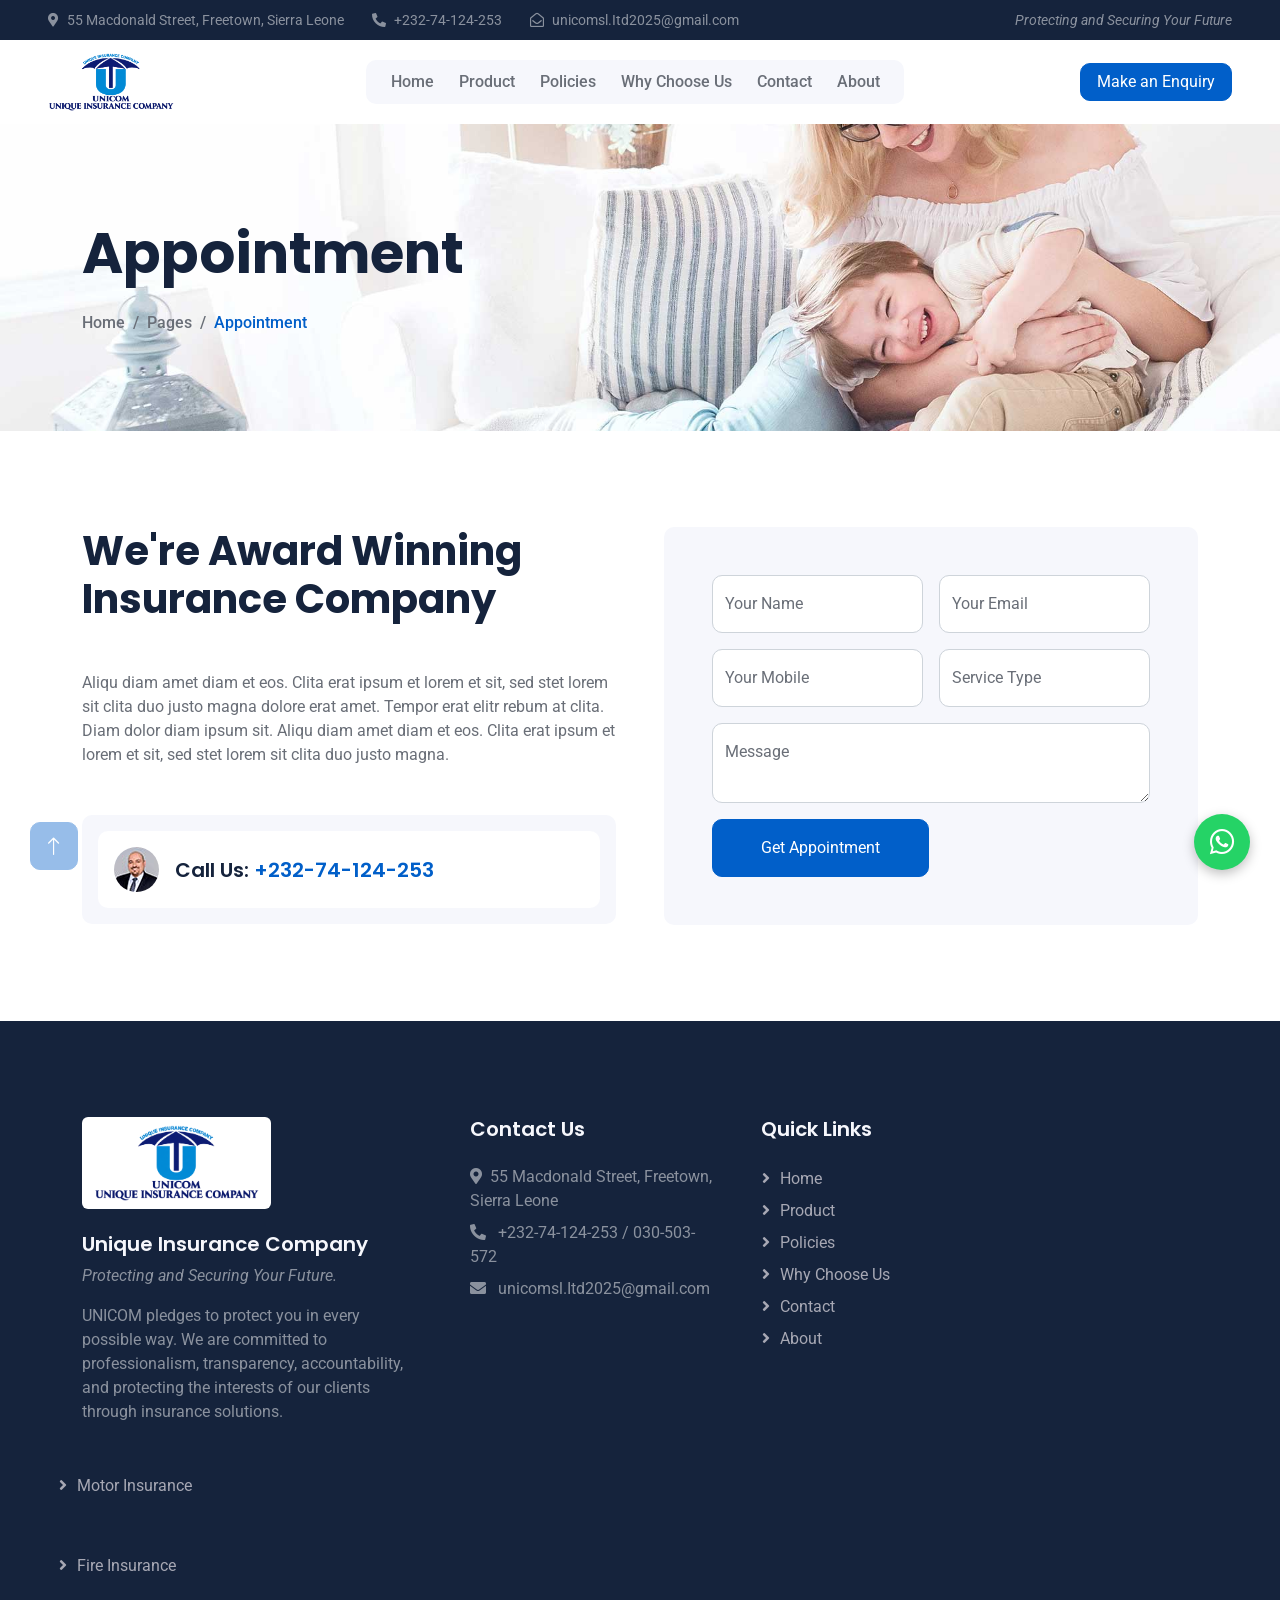
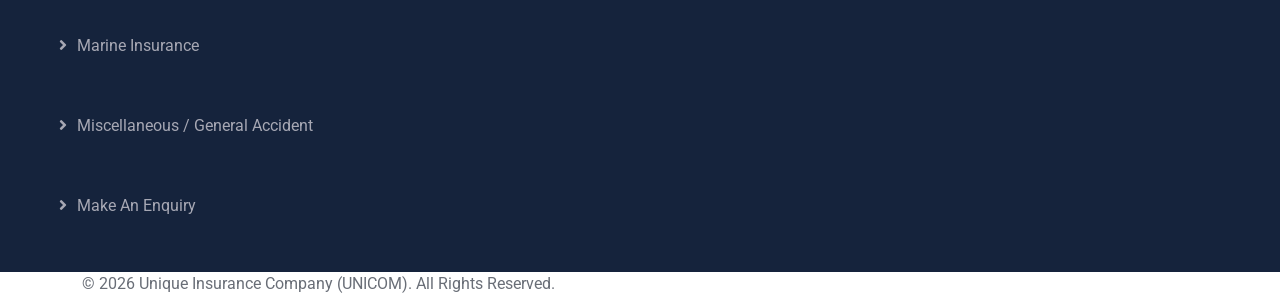
<file: appointment.html>
<!DOCTYPE html>
<html lang="en">
  <head>
    <meta charset="utf-8" />
    <link rel="icon" type="image/png" href="images/Logo 1.png" />
    <title>Appointment | Unique Insurance Company (UNICOM)</title>
    <meta content="width=device-width, initial-scale=1.0" name="viewport" />
    <meta
      content="Unique Insurance Company (UNICOM) is a private company limited by shares, incorporated in 2025 and registered with and licensed by the Sierra Leone Insurance Commission. Motor, fire, marine and miscellaneous insurance in Sierra Leone."
      name="description"
    />
    <meta
      content="UNICOM, Unique Insurance Company, insurance Sierra Leone, motor insurance, fire insurance, marine insurance, general accident, Freetown"
      name="keywords"
    />

    <!-- Google Web Fonts -->
    <link rel="preconnect" href="https://fonts.googleapis.com" />
    <link rel="preconnect" href="https://fonts.gstatic.com" crossorigin />
    <link
      href="https://fonts.googleapis.com/css2?family=Roboto:wght@400;500&family=Poppins:wght@600;700&display=swap"
      rel="stylesheet"
    />

    <!-- Icon Font Stylesheet -->
    <link
      href="https://cdnjs.cloudflare.com/ajax/libs/font-awesome/5.10.0/css/all.min.css"
      rel="stylesheet"
    />
    <link
      href="https://cdn.jsdelivr.net/npm/bootstrap-icons@1.4.1/font/bootstrap-icons.css"
      rel="stylesheet"
    />

    <!-- Libraries Stylesheet -->
    <link href="lib/animate/animate.min.css" rel="stylesheet" />
    <link href="lib/owlcarousel/assets/owl.carousel.min.css" rel="stylesheet" />

    <!-- Customized Bootstrap Stylesheet -->
    <link href="css/bootstrap.min.css" rel="stylesheet" />

    <!-- Template Stylesheet -->
    <link href="css/style.css" rel="stylesheet" />
  </head>

  <body>
    <!-- Spinner Start -->
    <div
      id="spinner"
      class="show bg-white position-fixed translate-middle w-100 vh-100 top-50 start-50 d-flex align-items-center justify-content-center"
    >
      <div class="spinner-grow text-primary" role="status"></div>
    </div>
    <!-- Spinner End -->

    <!-- Topbar Start -->
    <div
      class="container-fluid bg-dark text-white-50 py-2 px-0 d-none d-lg-block"
    >
      <div class="row gx-0 align-items-center">
        <div class="col-lg-8 px-5 text-start">
          <div class="h-100 d-inline-flex align-items-center me-4">
            <small class="fa fa-map-marker-alt me-2"></small>
            <a class="text-white-50" href="contact.html"
              ><small>55 Macdonald Street, Freetown, Sierra Leone</small></a
            >
          </div>
          <div class="h-100 d-inline-flex align-items-center me-4">
            <small class="fa fa-phone-alt me-2"></small>
            <a class="text-white-50" href="tel:+23274124253"
              ><small>+232-74-124-253</small></a
            >
          </div>
          <div class="h-100 d-inline-flex align-items-center me-4">
            <small class="far fa-envelope-open me-2"></small>
            <a class="text-white-50" href="mailto:unicomsl.Itd2025@gmail.com"
              ><small>unicomsl.Itd2025@gmail.com</small></a
            >
          </div>
        </div>
        <div class="col-lg-4 px-5 text-end">
          <div class="h-100 d-inline-flex align-items-center">
            <small class="text-white-50 fst-italic"
              >Protecting and Securing Your Future</small
            >
          </div>
        </div>
      </div>
    </div>
    <!-- Topbar End -->

    <!-- Navbar Start -->
    <nav
      class="navbar navbar-expand-lg bg-white navbar-light sticky-top px-4 px-lg-5"
    >
      <a href="index.html" class="navbar-brand d-flex align-items-center">
        <img
          src="images/Logo 1.png"
          alt="Unique Insurance Company (UNICOM)"
          class="brand-logo"
        />
      </a>
      <button
        type="button"
        class="navbar-toggler"
        data-bs-toggle="collapse"
        data-bs-target="#navbarCollapse"
      >
        <span class="navbar-toggler-icon"></span>
      </button>
      <div class="collapse navbar-collapse" id="navbarCollapse">
        <div class="navbar-nav mx-auto bg-light rounded pe-4 py-3 py-lg-0">
          <a href="index.html" class="nav-item nav-link">Home</a>
          <a href="service.html" class="nav-item nav-link">Product</a>
          <a href="service.html#our-policies" class="nav-item nav-link">Policies</a>
          <a href="index.html#why-choose-us" class="nav-item nav-link">Why Choose Us</a>
          <a href="contact.html" class="nav-item nav-link">Contact</a>
          <a href="about.html" class="nav-item nav-link">About</a>
          <a
            href="contact.html#enquiry-form"
            class="btn btn-primary m-2 d-lg-none"
            >Make an Enquiry</a
          >
        </div>
      </div>
      <a
        href="contact.html#enquiry-form"
        class="btn btn-primary px-3 d-none d-lg-block"
        >Make an Enquiry</a
      >
    </nav>
    <!-- Navbar End -->


    <!-- Page Header Start -->
    <div
      class="container-fluid page-header py-5 mb-5 wow fadeIn"
      data-wow-delay="0.1s"
    >
      <div class="container py-5">
        <h1 class="display-4 animated slideInDown mb-4">Appointment</h1>
        <nav aria-label="breadcrumb animated slideInDown">
          <ol class="breadcrumb mb-0">
            <li class="breadcrumb-item"><a href="#">Home</a></li>
            <li class="breadcrumb-item"><a href="#">Pages</a></li>
            <li class="breadcrumb-item active" aria-current="page">
              Appointment
            </li>
          </ol>
        </nav>
      </div>
    </div>
    <!-- Page Header End -->

    <!-- Appointment Start -->
    <div class="container-fluid py-5 wow fadeIn" data-wow-delay="0.1s">
      <div class="container">
        <div class="row g-5">
          <div class="col-lg-6 wow fadeIn" data-wow-delay="0.3s">
            <h1 class="display-6 mb-5">
              We're Award Winning Insurance Company
            </h1>
            <p class="mb-5">
              Aliqu diam amet diam et eos. Clita erat ipsum et lorem et sit, sed
              stet lorem sit clita duo justo magna dolore erat amet. Tempor erat
              elitr rebum at clita. Diam dolor diam ipsum sit. Aliqu diam amet
              diam et eos. Clita erat ipsum et lorem et sit, sed stet lorem sit
              clita duo justo magna.
            </p>
            <div class="bg-light rounded p-3">
              <div class="d-flex align-items-center bg-white rounded p-3">
                <img
                  class="flex-shrink-0 rounded-circle me-3"
                  src="img/profile.jpg"
                  alt=""
                />
                <h5 class="mb-0">Call Us: <a href="tel:+23274124253">+232-74-124-253</a></h5>
              </div>
            </div>
          </div>
          <div class="col-lg-6 wow fadeIn" data-wow-delay="0.5s">
            <div class="bg-light rounded p-5">
              <form>
                <div class="row g-3">
                  <div class="col-sm-6">
                    <div class="form-floating">
                      <input
                        type="text"
                        class="form-control"
                        id="gname"
                        placeholder="Gurdian Name"
                      />
                      <label for="gname">Your Name</label>
                    </div>
                  </div>
                  <div class="col-sm-6">
                    <div class="form-floating">
                      <input
                        type="email"
                        class="form-control"
                        id="gmail"
                        placeholder="Gurdian Email"
                      />
                      <label for="gmail">Your Email</label>
                    </div>
                  </div>
                  <div class="col-sm-6">
                    <div class="form-floating">
                      <input
                        type="text"
                        class="form-control"
                        id="cname"
                        placeholder="Child Name"
                      />
                      <label for="cname">Your Mobile</label>
                    </div>
                  </div>
                  <div class="col-sm-6">
                    <div class="form-floating">
                      <input
                        type="text"
                        class="form-control"
                        id="cage"
                        placeholder="Child Age"
                      />
                      <label for="cage">Service Type</label>
                    </div>
                  </div>
                  <div class="col-12">
                    <div class="form-floating">
                      <textarea
                        class="form-control"
                        placeholder="Leave a message here"
                        id="message"
                        style="height: 80px"
                      ></textarea>
                      <label for="message">Message</label>
                    </div>
                  </div>
                  <div class="col-12">
                    <button class="btn btn-primary py-3 px-5" type="submit">
                      Get Appointment
                    </button>
                  </div>
                </div>
              </form>
            </div>
          </div>
        </div>
      </div>
    </div>
    <!-- Appointment End -->

    <!-- Footer Start -->
    <div
      class="container-fluid bg-dark footer mt-5 pt-5 wow fadeIn"
      data-wow-delay="0.1s"
    >
      <div class="container py-5">
        <div class="row g-5">
          <div class="col-lg-4 col-md-6">
            <div class="footer-logo-wrapper mb-3">
              <img
                src="images/Logo 1.png"
                alt="Unique Insurance Company (UNICOM) logo"
                class="footer-logo"
              />
            </div>
            <h5 class="text-light mb-2">Unique Insurance Company</h5>
            <p class="text-white-50 fst-italic mb-3">
              Protecting and Securing Your Future.
            </p>
            <p class="text-white-50 mb-0">
              UNICOM pledges to protect you in every possible way. We are
              committed to professionalism, transparency, accountability, and
              protecting the interests of our clients through insurance
              solutions.
            </p>
          </div>
          <div class="col-lg-3 col-md-6">
            <h5 class="text-light mb-4">Contact Us</h5>
            <p class="text-white-50 mb-2">
              <i class="fa fa-map-marker-alt me-2"></i>55 Macdonald Street,
              Freetown, Sierra Leone
            </p>
            <p class="text-white-50 mb-2">
              <i class="fa fa-phone-alt me-2"></i>
              <a class="text-white-50" href="tel:+23274124253"
                >+232-74-124-253</a
              >
              /
              <a class="text-white-50" href="tel:030503572">030-503-572</a>
            </p>
            <p class="text-white-50 mb-2">
              <i class="fa fa-envelope me-2"></i>
              <a class="text-white-50" href="mailto:unicomsl.Itd2025@gmail.com"
                >unicomsl.Itd2025@gmail.com</a
              >
            </p>
          </div>
            <div class="col-lg-2 col-md-6">
    <h5 class="text-light mb-4">Quick Links</h5>
    <a class="btn btn-link" href="index.html">Home</a>
    <a class="btn btn-link" href="service.html">Product</a>
    <a class="btn btn-link" href="service.html#our-policies">Policies</a>
    <a class="btn btn-link" href="index.html#why-choose-us">Why Choose Us</a>
    <a class="btn btn-link" href="contact.html">Contact</a>
    <a class="btn btn-link" href="about.html">About</a>
  </div>
            <a class="btn btn-link" href="service.html#motor-insurance"
              >Motor Insurance</a
            >
            <a class="btn btn-link" href="service.html#fire-insurance"
              >Fire Insurance</a
            >
            <a class="btn btn-link" href="service.html#marine-insurance"
              >Marine Insurance</a
            >
            <a class="btn btn-link" href="service.html#general-accident"
              >Miscellaneous / General Accident</a
            >
            <a class="btn btn-link" href="contact.html#enquiry-form"
              >Make an Enquiry</a
            >
          </div>
        </div>
      </div>
      <div class="container-fluid copyright">
        <div class="container">
          <div class="row">
            <div class="col-md-6 text-center text-md-start mb-3 mb-md-0">
              &copy; <span data-current-year>2026</span> Unique Insurance
              Company (UNICOM). All Rights Reserved.
            </div>
            <div class="col-md-6 text-center text-md-end">
              </div>
          </div>
        </div>
      </div>
    </div>
    <!-- Footer End -->

    <!-- Back to Top -->
    <a href="#" class="btn btn-lg btn-primary btn-lg-square back-to-top"
      ><i class="bi bi-arrow-up"></i
    ></a>
    <!-- WhatsApp Chat -->
    <a
      href="https://wa.me/23274124253?text=Hello%20UNICOM%2C%20I%20would%20like%20to%20make%20an%20enquiry."
      class="whatsapp-float"
      target="_blank"
      rel="noopener noreferrer"
      aria-label="Chat with UNICOM on WhatsApp"
      ><i class="fab fa-whatsapp"></i
    ></a>

    <!-- JavaScript Libraries -->
    <script src="https://code.jquery.com/jquery-3.4.1.min.js"></script>
    <script src="https://cdn.jsdelivr.net/npm/bootstrap@5.0.0/dist/js/bootstrap.bundle.min.js"></script>
    <script src="lib/wow/wow.min.js"></script>
    <script src="lib/easing/easing.min.js"></script>
    <script src="lib/waypoints/waypoints.min.js"></script>
    <script src="lib/owlcarousel/owl.carousel.min.js"></script>
    <script src="lib/counterup/counterup.min.js"></script>

    <!-- Template Javascript -->
    <script src="js/main.js"></script>
  </body>
</html>
</file>
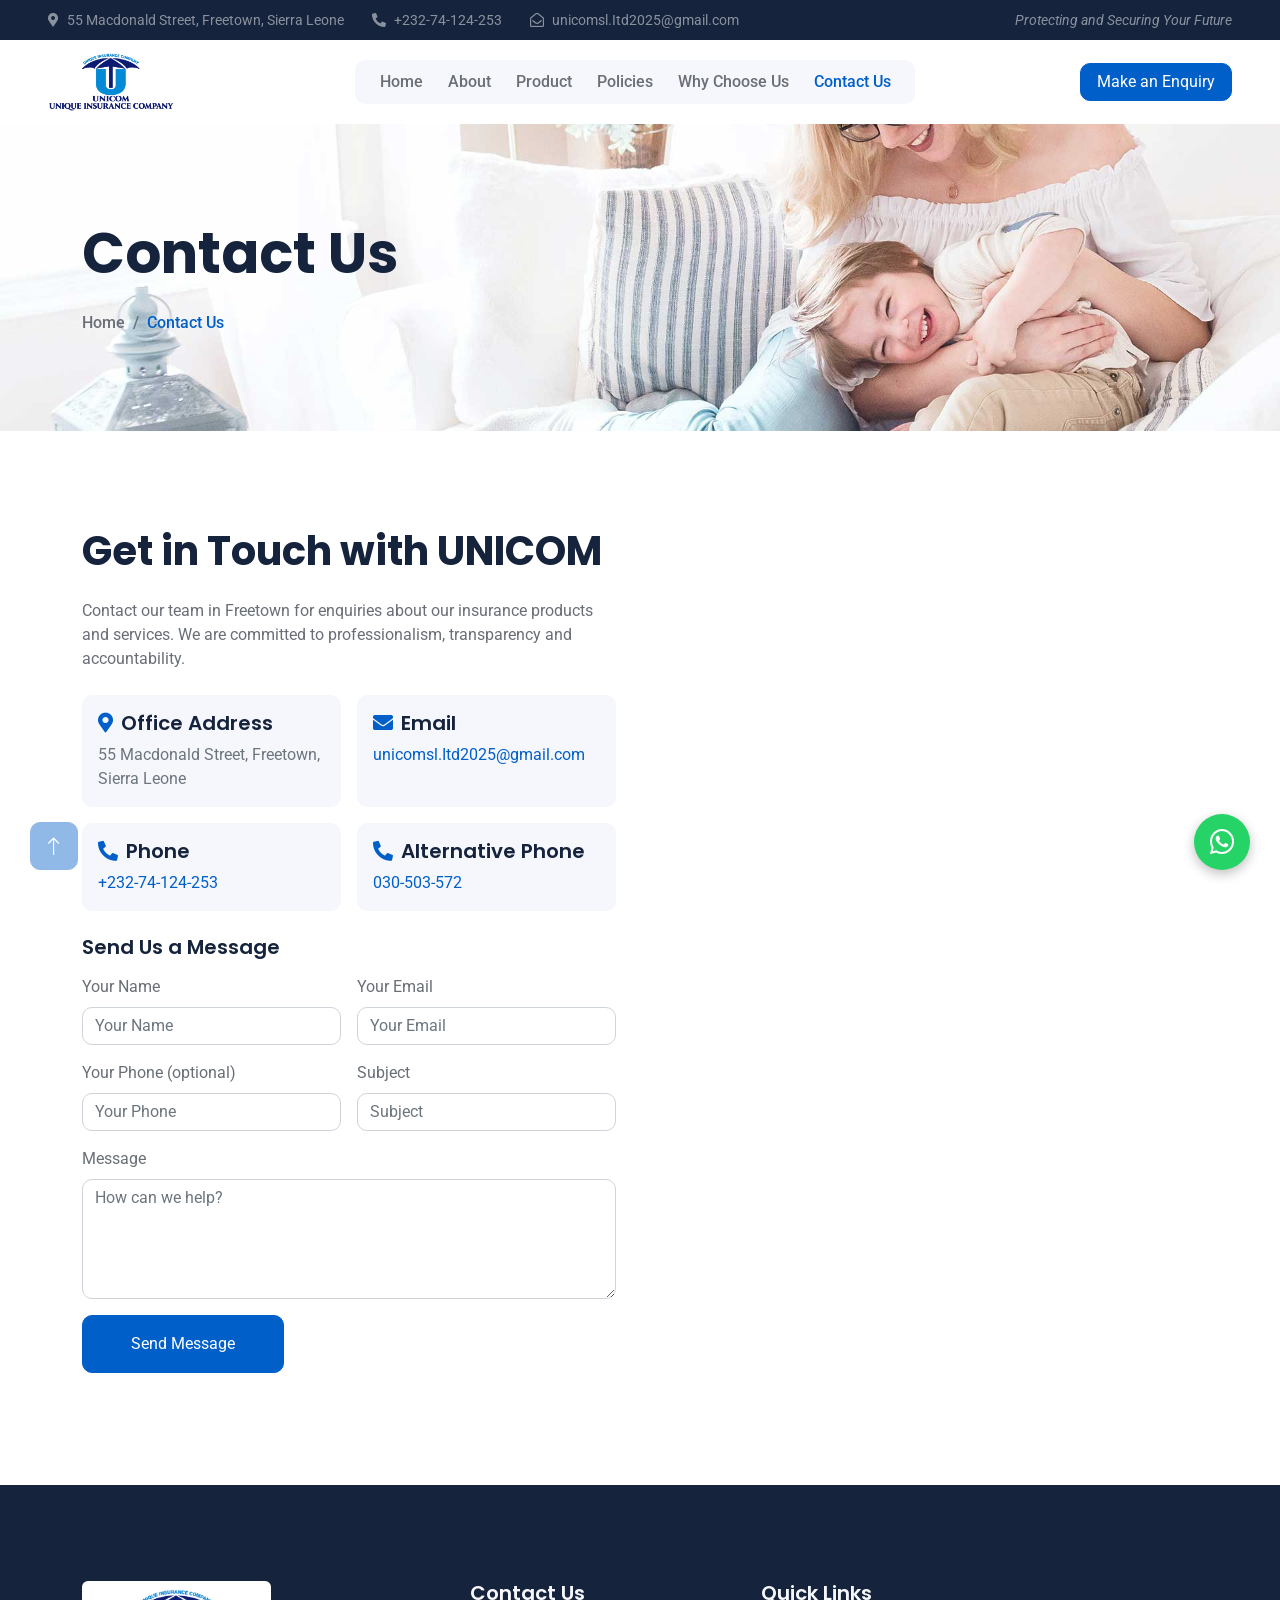
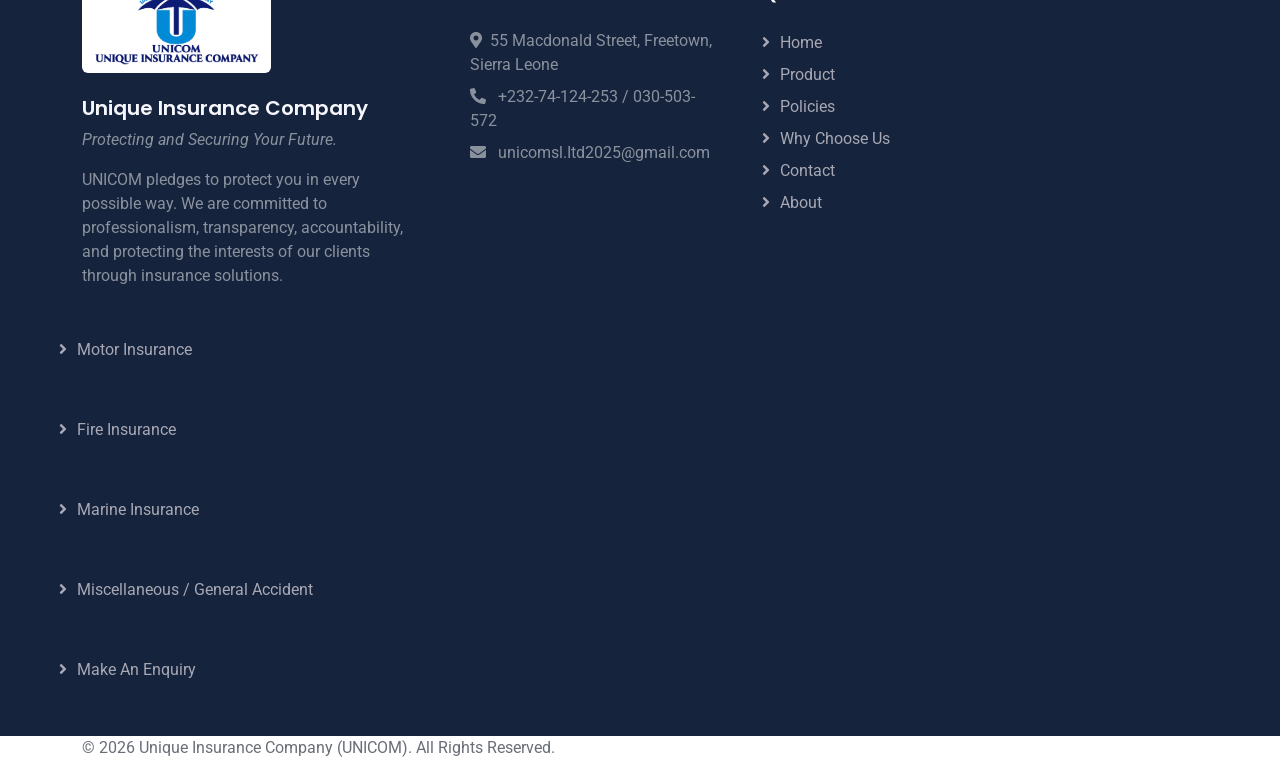
<file: contact.html>
<!DOCTYPE html>
<html lang="en">
  <head>
    <meta charset="utf-8" />
    <link rel="icon" type="image/png" href="images/Logo 1.png" />
    <title>Contact Us | Unique Insurance Company (UNICOM)</title>
    <meta content="width=device-width, initial-scale=1.0" name="viewport" />
    <meta
      content="Unique Insurance Company (UNICOM) is a private company limited by shares, incorporated in 2025 and registered with and licensed by the Sierra Leone Insurance Commission. Motor, fire, marine and miscellaneous insurance in Sierra Leone."
      name="description"
    />
    <meta
      content="UNICOM, Unique Insurance Company, insurance Sierra Leone, motor insurance, fire insurance, marine insurance, general accident, Freetown"
      name="keywords"
    />

    <!-- Google Web Fonts -->
    <link rel="preconnect" href="https://fonts.googleapis.com" />
    <link rel="preconnect" href="https://fonts.gstatic.com" crossorigin />
    <link
      href="https://fonts.googleapis.com/css2?family=Roboto:wght@400;500&family=Poppins:wght@600;700&display=swap"
      rel="stylesheet"
    />

    <!-- Icon Font Stylesheet -->
    <link
      href="https://cdnjs.cloudflare.com/ajax/libs/font-awesome/5.10.0/css/all.min.css"
      rel="stylesheet"
    />
    <link
      href="https://cdn.jsdelivr.net/npm/bootstrap-icons@1.4.1/font/bootstrap-icons.css"
      rel="stylesheet"
    />

    <!-- Libraries Stylesheet -->
    <link href="lib/animate/animate.min.css" rel="stylesheet" />
    <link href="lib/owlcarousel/assets/owl.carousel.min.css" rel="stylesheet" />

    <!-- Customized Bootstrap Stylesheet -->
    <link href="css/bootstrap.min.css" rel="stylesheet" />

    <!-- Template Stylesheet -->
    <link href="css/style.css" rel="stylesheet" />
  </head>

  <body>
    <!-- Spinner Start -->
    <div
      id="spinner"
      class="show bg-white position-fixed translate-middle w-100 vh-100 top-50 start-50 d-flex align-items-center justify-content-center"
    >
      <div class="spinner-grow text-primary" role="status"></div>
    </div>
    <!-- Spinner End -->

    <!-- Topbar Start -->
    <div
      class="container-fluid bg-dark text-white-50 py-2 px-0 d-none d-lg-block"
    >
      <div class="row gx-0 align-items-center">
        <div class="col-lg-8 px-5 text-start">
          <div class="h-100 d-inline-flex align-items-center me-4">
            <small class="fa fa-map-marker-alt me-2"></small>
            <a class="text-white-50" href="contact.html"
              ><small>55 Macdonald Street, Freetown, Sierra Leone</small></a
            >
          </div>
          <div class="h-100 d-inline-flex align-items-center me-4">
            <small class="fa fa-phone-alt me-2"></small>
            <a class="text-white-50" href="tel:+23274124253"
              ><small>+232-74-124-253</small></a
            >
          </div>
          <div class="h-100 d-inline-flex align-items-center me-4">
            <small class="far fa-envelope-open me-2"></small>
            <a class="text-white-50" href="mailto:unicomsl.Itd2025@gmail.com"
              ><small>unicomsl.Itd2025@gmail.com</small></a
            >
          </div>
        </div>
        <div class="col-lg-4 px-5 text-end">
          <div class="h-100 d-inline-flex align-items-center">
            <small class="text-white-50 fst-italic"
              >Protecting and Securing Your Future</small
            >
          </div>
        </div>
      </div>
    </div>
    <!-- Topbar End -->

    <!-- Navbar Start -->
    <nav
      class="navbar navbar-expand-lg bg-white navbar-light sticky-top px-4 px-lg-5"
    >
      <a href="index.html" class="navbar-brand d-flex align-items-center">
        <img
          src="images/Logo 1.png"
          alt="Unique Insurance Company (UNICOM)"
          class="brand-logo"
        />
      </a>
      <button
        type="button"
        class="navbar-toggler"
        data-bs-toggle="collapse"
        data-bs-target="#navbarCollapse"
      >
        <span class="navbar-toggler-icon"></span>
      </button>
      <div class="collapse navbar-collapse" id="navbarCollapse">
        <div class="navbar-nav mx-auto bg-light rounded pe-4 py-3 py-lg-0">
          <a href="index.html" class="nav-item nav-link">Home</a>
          <a href="about.html" class="nav-item nav-link">About</a>
          <a href="service.html" class="nav-item nav-link">Product</a>
          <a href="service.html#our-policies" class="nav-item nav-link">Policies</a>
          <a href="index.html#why-choose-us" class="nav-item nav-link">Why Choose Us</a>
          <a href="contact.html" class="nav-item nav-link active">Contact Us</a>
          <a
            href="contact.html#enquiry-form"
            class="btn btn-primary m-2 d-lg-none"
            >Make an Enquiry</a
          >
        </div>
      </div>
      <a
        href="contact.html#enquiry-form"
        class="btn btn-primary px-3 d-none d-lg-block"
        >Make an Enquiry</a
      >
    </nav>
    <!-- Navbar End -->


    <!-- Page Header Start -->
    <div
      class="container-fluid page-header py-5 mb-5 wow fadeIn"
      data-wow-delay="0.1s"
    >
      <div class="container py-5">
        <h1 class="display-4 animated slideInDown mb-4">Contact Us</h1>
        <nav aria-label="breadcrumb animated slideInDown">
          <ol class="breadcrumb mb-0">
            <li class="breadcrumb-item"><a href="index.html">Home</a></li>
            <li class="breadcrumb-item active" aria-current="page">
              Contact Us
            </li>
          </ol>
        </nav>
      </div>
    </div>
    <!-- Page Header End -->

    <!-- Contact Start -->
    <div class="container-xxl py-5">
      <div class="container">
        <div class="row g-5">
          <div class="col-lg-6 wow fadeIn" data-wow-delay="0.1s">
            <h1 class="display-6 mb-4">Get in Touch with UNICOM</h1>
            <p class="mb-4">
              Contact our team in Freetown for enquiries about our insurance
              products and services. We are committed to professionalism,
              transparency and accountability.
            </p>
            <div class="row g-3 mb-4">
              <div class="col-md-6">
                <div class="bg-light rounded p-3 h-100">
                  <h5 class="mb-2">
                    <i class="fa fa-map-marker-alt text-primary me-2"></i
                    >Office Address
                  </h5>
                  <p class="mb-0 text-muted">
                    55 Macdonald Street, Freetown, Sierra Leone
                  </p>
                </div>
              </div>
              <div class="col-md-6">
                <div class="bg-light rounded p-3 h-100">
                  <h5 class="mb-2">
                    <i class="fa fa-envelope text-primary me-2"></i>Email
                  </h5>
                  <p class="mb-0 text-muted">
                    <a href="mailto:unicomsl.Itd2025@gmail.com"
                      >unicomsl.Itd2025@gmail.com</a
                    >
                  </p>
                </div>
              </div>
              <div class="col-md-6">
                <div class="bg-light rounded p-3 h-100">
                  <h5 class="mb-2">
                    <i class="fa fa-phone-alt text-primary me-2"></i>Phone
                  </h5>
                  <p class="mb-0 text-muted">
                    <a href="tel:+23274124253">+232-74-124-253</a>
                  </p>
                </div>
              </div>
              <div class="col-md-6">
                <div class="bg-light rounded p-3 h-100">
                  <h5 class="mb-2">
                    <i class="fa fa-phone-alt text-primary me-2"></i
                    >Alternative Phone
                  </h5>
                  <p class="mb-0 text-muted">
                    <a href="tel:030503572">030-503-572</a>
                  </p>
                </div>
              </div>
            </div>
            <h5 class="mb-3">Send Us a Message</h5>
            <form
              id="enquiry-form"
              action="mailto:unicomsl.Itd2025@gmail.com"
              method="post"
              enctype="text/plain"
              data-unicom-enquiry
            >
              <div class="row g-3">
                <div class="col-md-6">
                  <label for="contact-name" class="form-label">Your Name</label>
                  <input
                    type="text"
                    class="form-control"
                    id="contact-name"
                    name="name"
                    placeholder="Your Name"
                    required
                  />
                </div>
                <div class="col-md-6">
                  <label for="contact-email" class="form-label"
                    >Your Email</label
                  >
                  <input
                    type="email"
                    class="form-control"
                    id="contact-email"
                    name="email"
                    placeholder="Your Email"
                    required
                  />
                </div>
                <div class="col-md-6">
                  <label for="contact-phone" class="form-label"
                    >Your Phone (optional)</label
                  >
                  <input
                    type="tel"
                    class="form-control"
                    id="contact-phone"
                    name="phone"
                    placeholder="Your Phone"
                  />
                </div>
                <div class="col-md-6">
                  <label for="contact-subject" class="form-label"
                    >Subject</label
                  >
                  <input
                    type="text"
                    class="form-control"
                    id="contact-subject"
                    name="subject"
                    placeholder="Subject"
                    required
                  />
                </div>
                <div class="col-12">
                  <label for="contact-message" class="form-label"
                    >Message</label
                  >
                  <textarea
                    class="form-control"
                    id="contact-message"
                    name="message"
                    placeholder="How can we help?"
                    style="height: 120px"
                    required
                  ></textarea>
                </div>
                <div class="col-12">
                  <button class="btn btn-primary py-3 px-5" type="submit">
                    Send Message
                  </button>
                </div>
                <div class="col-12">
                  <div
                    class="form-status"
                    role="status"
                    aria-live="polite"
                  ></div>
                </div>
              </div>
            </form>
          </div>
          <div
            class="col-lg-6 wow fadeIn"
            data-wow-delay="0.5s"
            style="min-height: 450px"
          >
            <div class="position-relative rounded overflow-hidden h-100">
              <iframe
                class="position-relative w-100 h-100"
                title="Map showing the UNICOM office at 55 Macdonald Street, Freetown, Sierra Leone"
                src="https://www.google.com/maps?q=55+Macdonald+Street,+Freetown,+Sierra+Leone&amp;output=embed"
                frameborder="0"
                style="min-height: 450px; border: 0"
                loading="lazy"
                allowfullscreen=""
                aria-hidden="false"
                tabindex="0"
              ></iframe>
            </div>
          </div>
        </div>
      </div>
    </div>
    <!-- Contact End -->

    <!-- Footer Start -->
    <div
      class="container-fluid bg-dark footer mt-5 pt-5 wow fadeIn"
      data-wow-delay="0.1s"
    >
      <div class="container py-5">
        <div class="row g-5">
          <div class="col-lg-4 col-md-6">
            <div class="footer-logo-wrapper mb-3">
              <img
                src="images/Logo 1.png"
                alt="Unique Insurance Company (UNICOM) logo"
                class="footer-logo"
              />
            </div>
            <h5 class="text-light mb-2">Unique Insurance Company</h5>
            <p class="text-white-50 fst-italic mb-3">
              Protecting and Securing Your Future.
            </p>
            <p class="text-white-50 mb-0">
              UNICOM pledges to protect you in every possible way. We are
              committed to professionalism, transparency, accountability, and
              protecting the interests of our clients through insurance
              solutions.
            </p>
          </div>
          <div class="col-lg-3 col-md-6">
            <h5 class="text-light mb-4">Contact Us</h5>
            <p class="text-white-50 mb-2">
              <i class="fa fa-map-marker-alt me-2"></i>55 Macdonald Street,
              Freetown, Sierra Leone
            </p>
            <p class="text-white-50 mb-2">
              <i class="fa fa-phone-alt me-2"></i>
              <a class="text-white-50" href="tel:+23274124253"
                >+232-74-124-253</a
              >
              /
              <a class="text-white-50" href="tel:030503572">030-503-572</a>
            </p>
            <p class="text-white-50 mb-2">
              <i class="fa fa-envelope me-2"></i>
              <a class="text-white-50" href="mailto:unicomsl.Itd2025@gmail.com"
                >unicomsl.Itd2025@gmail.com</a
              >
            </p>
          </div>
            <div class="col-lg-2 col-md-6">
    <h5 class="text-light mb-4">Quick Links</h5>
    <a class="btn btn-link" href="index.html">Home</a>
    <a class="btn btn-link" href="service.html">Product</a>
    <a class="btn btn-link" href="service.html#our-policies">Policies</a>
    <a class="btn btn-link" href="index.html#why-choose-us">Why Choose Us</a>
    <a class="btn btn-link" href="contact.html">Contact</a>
    <a class="btn btn-link" href="about.html">About</a>
  </div>
            <a class="btn btn-link" href="service.html#motor-insurance"
              >Motor Insurance</a
            >
            <a class="btn btn-link" href="service.html#fire-insurance"
              >Fire Insurance</a
            >
            <a class="btn btn-link" href="service.html#marine-insurance"
              >Marine Insurance</a
            >
            <a class="btn btn-link" href="service.html#general-accident"
              >Miscellaneous / General Accident</a
            >
            <a class="btn btn-link" href="contact.html#enquiry-form"
              >Make an Enquiry</a
            >
          </div>
        </div>
      </div>
      <div class="container-fluid copyright">
        <div class="container">
          <div class="row">
            <div class="col-md-6 text-center text-md-start mb-3 mb-md-0">
              &copy; <span data-current-year>2026</span> Unique Insurance
              Company (UNICOM). All Rights Reserved.
            </div>
            <div class="col-md-6 text-center text-md-end">
              </div>
          </div>
        </div>
      </div>
    </div>
    <!-- Footer End -->

    <!-- Back to Top -->
    <a href="#" class="btn btn-lg btn-primary btn-lg-square back-to-top"
      ><i class="bi bi-arrow-up"></i
    ></a>
    <!-- WhatsApp Chat -->
    <a
      href="https://wa.me/23274124253?text=Hello%20UNICOM%2C%20I%20would%20like%20to%20make%20an%20enquiry."
      class="whatsapp-float"
      target="_blank"
      rel="noopener noreferrer"
      aria-label="Chat with UNICOM on WhatsApp"
      ><i class="fab fa-whatsapp"></i
    ></a>

    <!-- JavaScript Libraries -->
    <script src="https://code.jquery.com/jquery-3.4.1.min.js"></script>
    <script src="https://cdn.jsdelivr.net/npm/bootstrap@5.0.0/dist/js/bootstrap.bundle.min.js"></script>
    <script src="lib/wow/wow.min.js"></script>
    <script src="lib/easing/easing.min.js"></script>
    <script src="lib/waypoints/waypoints.min.js"></script>
    <script src="lib/owlcarousel/owl.carousel.min.js"></script>
    <script src="lib/counterup/counterup.min.js"></script>

    <!-- Template Javascript -->
    <script src="js/main.js"></script>
  </body>
</html>
</file>
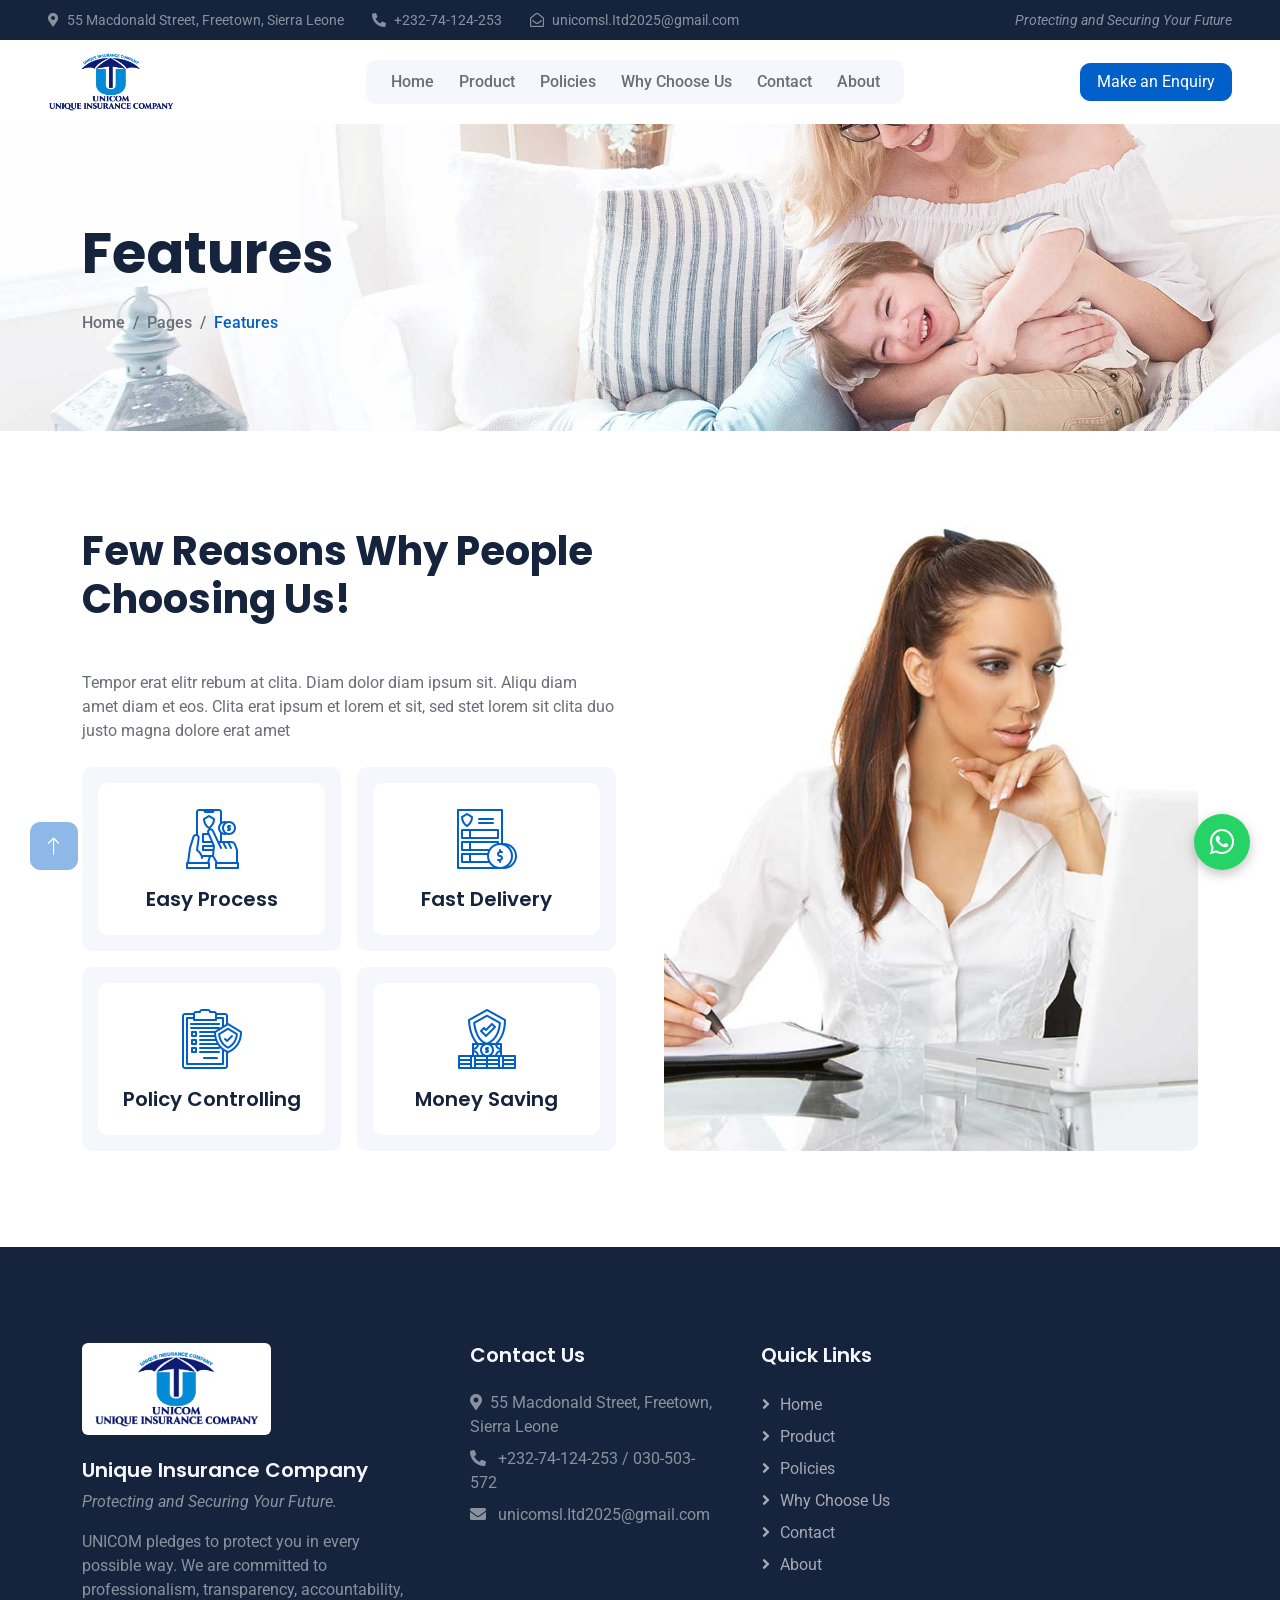
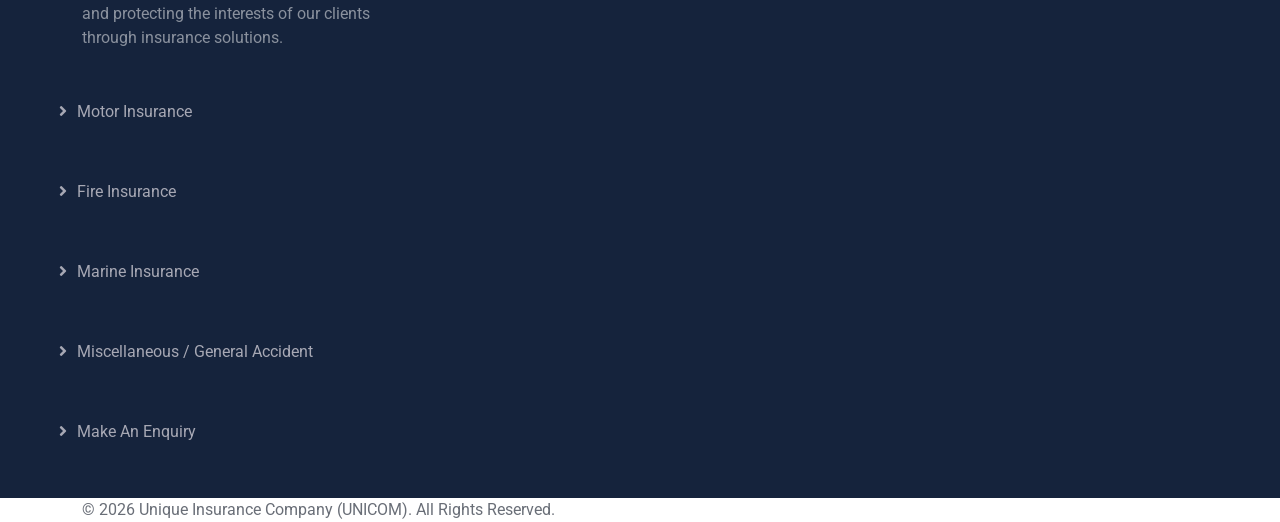
<file: feature.html>
<!DOCTYPE html>
<html lang="en">
  <head>
    <meta charset="utf-8" />
    <link rel="icon" type="image/png" href="images/Logo 1.png" />
    <title>Features | Unique Insurance Company (UNICOM)</title>
    <meta content="width=device-width, initial-scale=1.0" name="viewport" />
    <meta
      content="Unique Insurance Company (UNICOM) is a private company limited by shares, incorporated in 2025 and registered with and licensed by the Sierra Leone Insurance Commission. Motor, fire, marine and miscellaneous insurance in Sierra Leone."
      name="description"
    />
    <meta
      content="UNICOM, Unique Insurance Company, insurance Sierra Leone, motor insurance, fire insurance, marine insurance, general accident, Freetown"
      name="keywords"
    />

    <!-- Google Web Fonts -->
    <link rel="preconnect" href="https://fonts.googleapis.com" />
    <link rel="preconnect" href="https://fonts.gstatic.com" crossorigin />
    <link
      href="https://fonts.googleapis.com/css2?family=Roboto:wght@400;500&family=Poppins:wght@600;700&display=swap"
      rel="stylesheet"
    />

    <!-- Icon Font Stylesheet -->
    <link
      href="https://cdnjs.cloudflare.com/ajax/libs/font-awesome/5.10.0/css/all.min.css"
      rel="stylesheet"
    />
    <link
      href="https://cdn.jsdelivr.net/npm/bootstrap-icons@1.4.1/font/bootstrap-icons.css"
      rel="stylesheet"
    />

    <!-- Libraries Stylesheet -->
    <link href="lib/animate/animate.min.css" rel="stylesheet" />
    <link href="lib/owlcarousel/assets/owl.carousel.min.css" rel="stylesheet" />

    <!-- Customized Bootstrap Stylesheet -->
    <link href="css/bootstrap.min.css" rel="stylesheet" />

    <!-- Template Stylesheet -->
    <link href="css/style.css" rel="stylesheet" />
  </head>

  <body>
    <!-- Spinner Start -->
    <div
      id="spinner"
      class="show bg-white position-fixed translate-middle w-100 vh-100 top-50 start-50 d-flex align-items-center justify-content-center"
    >
      <div class="spinner-grow text-primary" role="status"></div>
    </div>
    <!-- Spinner End -->

    <!-- Topbar Start -->
    <div
      class="container-fluid bg-dark text-white-50 py-2 px-0 d-none d-lg-block"
    >
      <div class="row gx-0 align-items-center">
        <div class="col-lg-8 px-5 text-start">
          <div class="h-100 d-inline-flex align-items-center me-4">
            <small class="fa fa-map-marker-alt me-2"></small>
            <a class="text-white-50" href="contact.html"
              ><small>55 Macdonald Street, Freetown, Sierra Leone</small></a
            >
          </div>
          <div class="h-100 d-inline-flex align-items-center me-4">
            <small class="fa fa-phone-alt me-2"></small>
            <a class="text-white-50" href="tel:+23274124253"
              ><small>+232-74-124-253</small></a
            >
          </div>
          <div class="h-100 d-inline-flex align-items-center me-4">
            <small class="far fa-envelope-open me-2"></small>
            <a class="text-white-50" href="mailto:unicomsl.Itd2025@gmail.com"
              ><small>unicomsl.Itd2025@gmail.com</small></a
            >
          </div>
        </div>
        <div class="col-lg-4 px-5 text-end">
          <div class="h-100 d-inline-flex align-items-center">
            <small class="text-white-50 fst-italic"
              >Protecting and Securing Your Future</small
            >
          </div>
        </div>
      </div>
    </div>
    <!-- Topbar End -->

    <!-- Navbar Start -->
    <nav
      class="navbar navbar-expand-lg bg-white navbar-light sticky-top px-4 px-lg-5"
    >
      <a href="index.html" class="navbar-brand d-flex align-items-center">
        <img
          src="images/Logo 1.png"
          alt="Unique Insurance Company (UNICOM)"
          class="brand-logo"
        />
      </a>
      <button
        type="button"
        class="navbar-toggler"
        data-bs-toggle="collapse"
        data-bs-target="#navbarCollapse"
      >
        <span class="navbar-toggler-icon"></span>
      </button>
      <div class="collapse navbar-collapse" id="navbarCollapse">
        <div class="navbar-nav mx-auto bg-light rounded pe-4 py-3 py-lg-0">
          <a href="index.html" class="nav-item nav-link">Home</a>
          <a href="service.html" class="nav-item nav-link">Product</a>
          <a href="service.html#our-policies" class="nav-item nav-link">Policies</a>
          <a href="index.html#why-choose-us" class="nav-item nav-link">Why Choose Us</a>
          <a href="contact.html" class="nav-item nav-link">Contact</a>
          <a href="about.html" class="nav-item nav-link">About</a>
          <a
            href="contact.html#enquiry-form"
            class="btn btn-primary m-2 d-lg-none"
            >Make an Enquiry</a
          >
        </div>
      </div>
      <a
        href="contact.html#enquiry-form"
        class="btn btn-primary px-3 d-none d-lg-block"
        >Make an Enquiry</a
      >
    </nav>
    <!-- Navbar End -->


    <!-- Page Header Start -->
    <div
      class="container-fluid page-header py-5 mb-5 wow fadeIn"
      data-wow-delay="0.1s"
    >
      <div class="container py-5">
        <h1 class="display-4 animated slideInDown mb-4">Features</h1>
        <nav aria-label="breadcrumb animated slideInDown">
          <ol class="breadcrumb mb-0">
            <li class="breadcrumb-item"><a href="#">Home</a></li>
            <li class="breadcrumb-item"><a href="#">Pages</a></li>
            <li class="breadcrumb-item active" aria-current="page">Features</li>
          </ol>
        </nav>
      </div>
    </div>
    <!-- Page Header End -->

    <!-- Features Start -->
    <div class="container-xxl py-5">
      <div class="container">
        <div class="row g-5">
          <div class="col-lg-6 wow fadeInUp" data-wow-delay="0.1s">
            <h1 class="display-6 mb-5">Few Reasons Why People Choosing Us!</h1>
            <p class="mb-4">
              Tempor erat elitr rebum at clita. Diam dolor diam ipsum sit. Aliqu
              diam amet diam et eos. Clita erat ipsum et lorem et sit, sed stet
              lorem sit clita duo justo magna dolore erat amet
            </p>
            <div class="row g-3">
              <div class="col-sm-6 wow fadeIn" data-wow-delay="0.1s">
                <div class="bg-light rounded h-100 p-3">
                  <div
                    class="bg-white d-flex flex-column justify-content-center text-center rounded h-100 py-4 px-3"
                  >
                    <img
                      class="align-self-center mb-3"
                      src="img/icon/icon-06-primary.png"
                      alt=""
                    />
                    <h5 class="mb-0">Easy Process</h5>
                  </div>
                </div>
              </div>
              <div class="col-sm-6 wow fadeIn" data-wow-delay="0.2s">
                <div class="bg-light rounded h-100 p-3">
                  <div
                    class="bg-white d-flex flex-column justify-content-center text-center rounded py-4 px-3"
                  >
                    <img
                      class="align-self-center mb-3"
                      src="img/icon/icon-03-primary.png"
                      alt=""
                    />
                    <h5 class="mb-0">Fast Delivery</h5>
                  </div>
                </div>
              </div>
              <div class="col-sm-6 wow fadeIn" data-wow-delay="0.3s">
                <div class="bg-light rounded h-100 p-3">
                  <div
                    class="bg-white d-flex flex-column justify-content-center text-center rounded py-4 px-3"
                  >
                    <img
                      class="align-self-center mb-3"
                      src="img/icon/icon-04-primary.png"
                      alt=""
                    />
                    <h5 class="mb-0">Policy Controlling</h5>
                  </div>
                </div>
              </div>
              <div class="col-sm-6 wow fadeIn" data-wow-delay="0.4s">
                <div class="bg-light rounded h-100 p-3">
                  <div
                    class="bg-white d-flex flex-column justify-content-center text-center rounded h-100 py-4 px-3"
                  >
                    <img
                      class="align-self-center mb-3"
                      src="img/icon/icon-07-primary.png"
                      alt=""
                    />
                    <h5 class="mb-0">Money Saving</h5>
                  </div>
                </div>
              </div>
            </div>
          </div>
          <div class="col-lg-6 wow fadeInUp" data-wow-delay="0.5s">
            <div
              class="position-relative rounded overflow-hidden h-100"
              style="min-height: 400px"
            >
              <img
                class="position-absolute w-100 h-100"
                src="img/feature.jpg"
                alt=""
                style="object-fit: cover"
              />
            </div>
          </div>
        </div>
      </div>
    </div>
    <!-- Features End -->

    <!-- Footer Start -->
    <div
      class="container-fluid bg-dark footer mt-5 pt-5 wow fadeIn"
      data-wow-delay="0.1s"
    >
      <div class="container py-5">
        <div class="row g-5">
          <div class="col-lg-4 col-md-6">
            <div class="footer-logo-wrapper mb-3">
              <img
                src="images/Logo 1.png"
                alt="Unique Insurance Company (UNICOM) logo"
                class="footer-logo"
              />
            </div>
            <h5 class="text-light mb-2">Unique Insurance Company</h5>
            <p class="text-white-50 fst-italic mb-3">
              Protecting and Securing Your Future.
            </p>
            <p class="text-white-50 mb-0">
              UNICOM pledges to protect you in every possible way. We are
              committed to professionalism, transparency, accountability, and
              protecting the interests of our clients through insurance
              solutions.
            </p>
          </div>
          <div class="col-lg-3 col-md-6">
            <h5 class="text-light mb-4">Contact Us</h5>
            <p class="text-white-50 mb-2">
              <i class="fa fa-map-marker-alt me-2"></i>55 Macdonald Street,
              Freetown, Sierra Leone
            </p>
            <p class="text-white-50 mb-2">
              <i class="fa fa-phone-alt me-2"></i>
              <a class="text-white-50" href="tel:+23274124253"
                >+232-74-124-253</a
              >
              /
              <a class="text-white-50" href="tel:030503572">030-503-572</a>
            </p>
            <p class="text-white-50 mb-2">
              <i class="fa fa-envelope me-2"></i>
              <a class="text-white-50" href="mailto:unicomsl.Itd2025@gmail.com"
                >unicomsl.Itd2025@gmail.com</a
              >
            </p>
          </div>
            <div class="col-lg-2 col-md-6">
    <h5 class="text-light mb-4">Quick Links</h5>
    <a class="btn btn-link" href="index.html">Home</a>
    <a class="btn btn-link" href="service.html">Product</a>
    <a class="btn btn-link" href="service.html#our-policies">Policies</a>
    <a class="btn btn-link" href="index.html#why-choose-us">Why Choose Us</a>
    <a class="btn btn-link" href="contact.html">Contact</a>
    <a class="btn btn-link" href="about.html">About</a>
  </div>
            <a class="btn btn-link" href="service.html#motor-insurance"
              >Motor Insurance</a
            >
            <a class="btn btn-link" href="service.html#fire-insurance"
              >Fire Insurance</a
            >
            <a class="btn btn-link" href="service.html#marine-insurance"
              >Marine Insurance</a
            >
            <a class="btn btn-link" href="service.html#general-accident"
              >Miscellaneous / General Accident</a
            >
            <a class="btn btn-link" href="contact.html#enquiry-form"
              >Make an Enquiry</a
            >
          </div>
        </div>
      </div>
      <div class="container-fluid copyright">
        <div class="container">
          <div class="row">
            <div class="col-md-6 text-center text-md-start mb-3 mb-md-0">
              &copy; <span data-current-year>2026</span> Unique Insurance
              Company (UNICOM). All Rights Reserved.
            </div>
            <div class="col-md-6 text-center text-md-end">
              </div>
          </div>
        </div>
      </div>
    </div>
    <!-- Footer End -->

    <!-- Back to Top -->
    <a href="#" class="btn btn-lg btn-primary btn-lg-square back-to-top"
      ><i class="bi bi-arrow-up"></i
    ></a>
    <!-- WhatsApp Chat -->
    <a
      href="https://wa.me/23274124253?text=Hello%20UNICOM%2C%20I%20would%20like%20to%20make%20an%20enquiry."
      class="whatsapp-float"
      target="_blank"
      rel="noopener noreferrer"
      aria-label="Chat with UNICOM on WhatsApp"
      ><i class="fab fa-whatsapp"></i
    ></a>

    <!-- JavaScript Libraries -->
    <script src="https://code.jquery.com/jquery-3.4.1.min.js"></script>
    <script src="https://cdn.jsdelivr.net/npm/bootstrap@5.0.0/dist/js/bootstrap.bundle.min.js"></script>
    <script src="lib/wow/wow.min.js"></script>
    <script src="lib/easing/easing.min.js"></script>
    <script src="lib/waypoints/waypoints.min.js"></script>
    <script src="lib/owlcarousel/owl.carousel.min.js"></script>
    <script src="lib/counterup/counterup.min.js"></script>

    <!-- Template Javascript -->
    <script src="js/main.js"></script>
  </body>
</html>
</file>
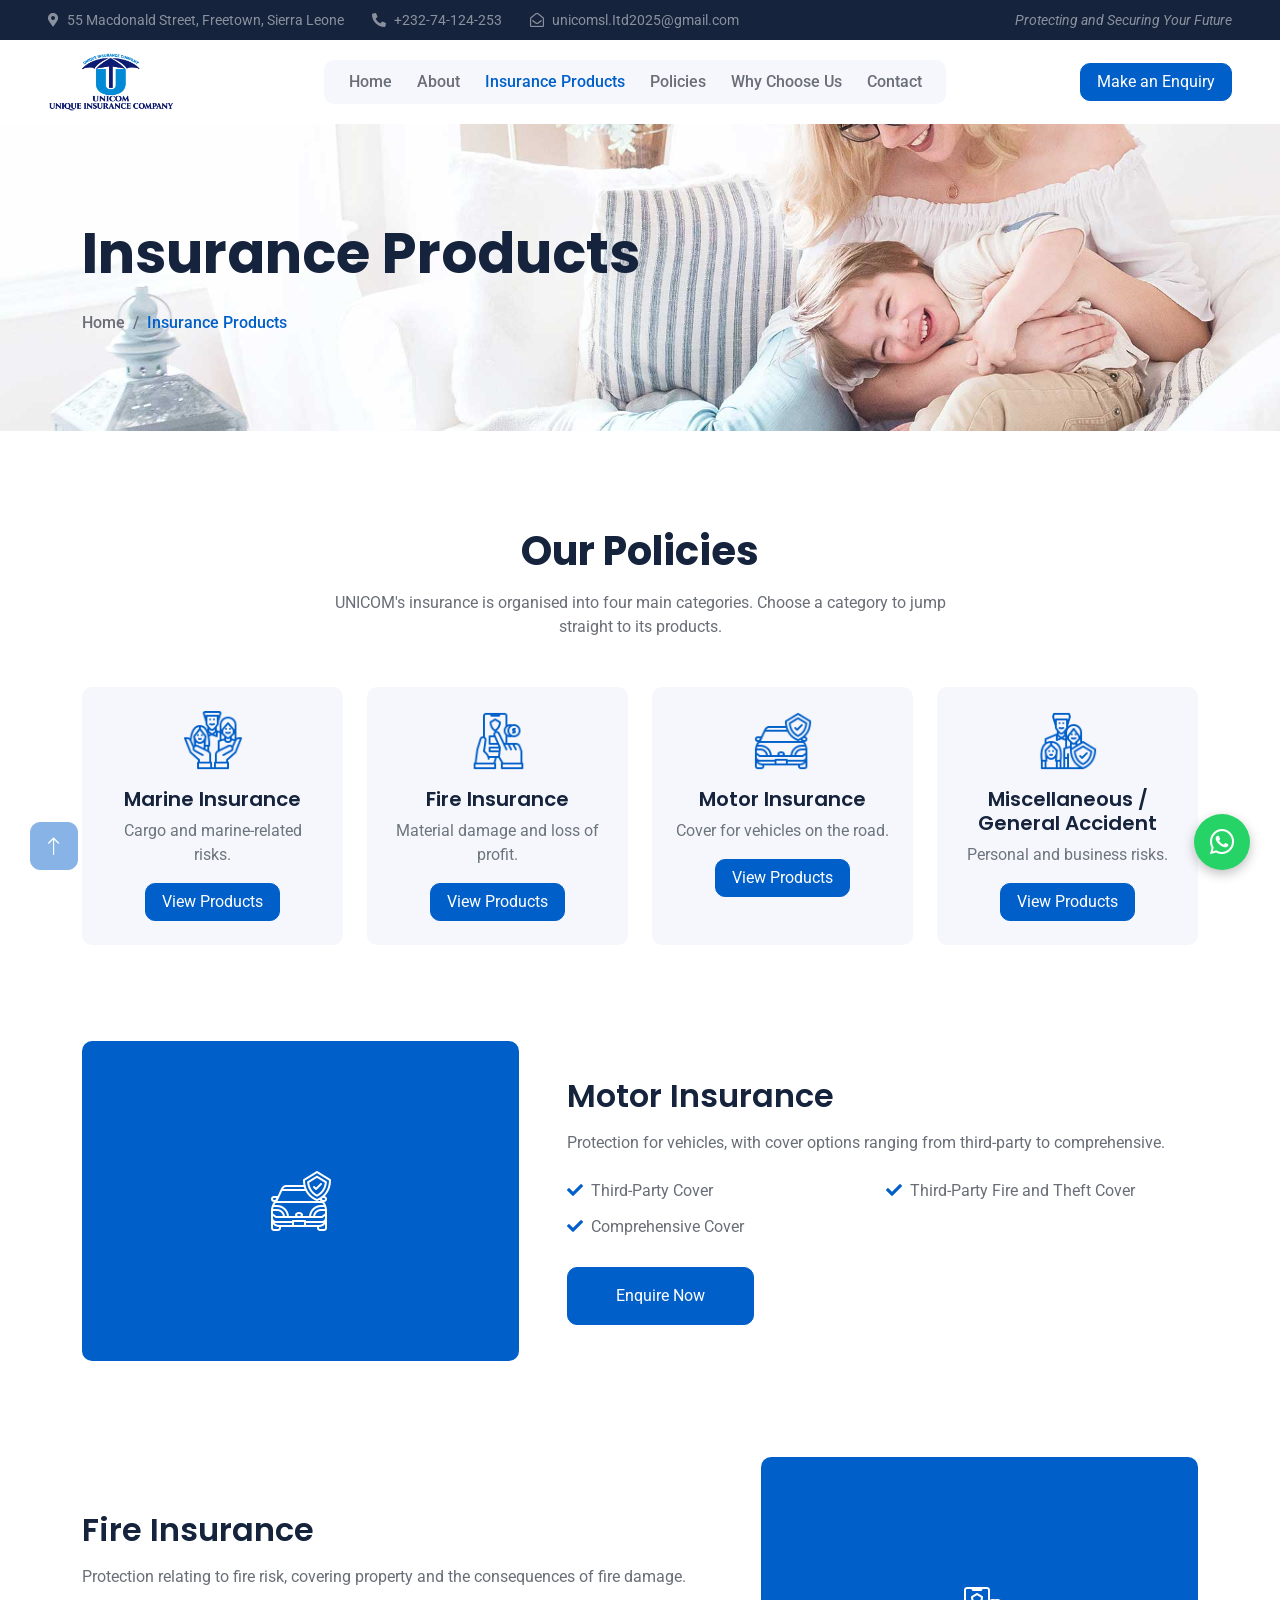
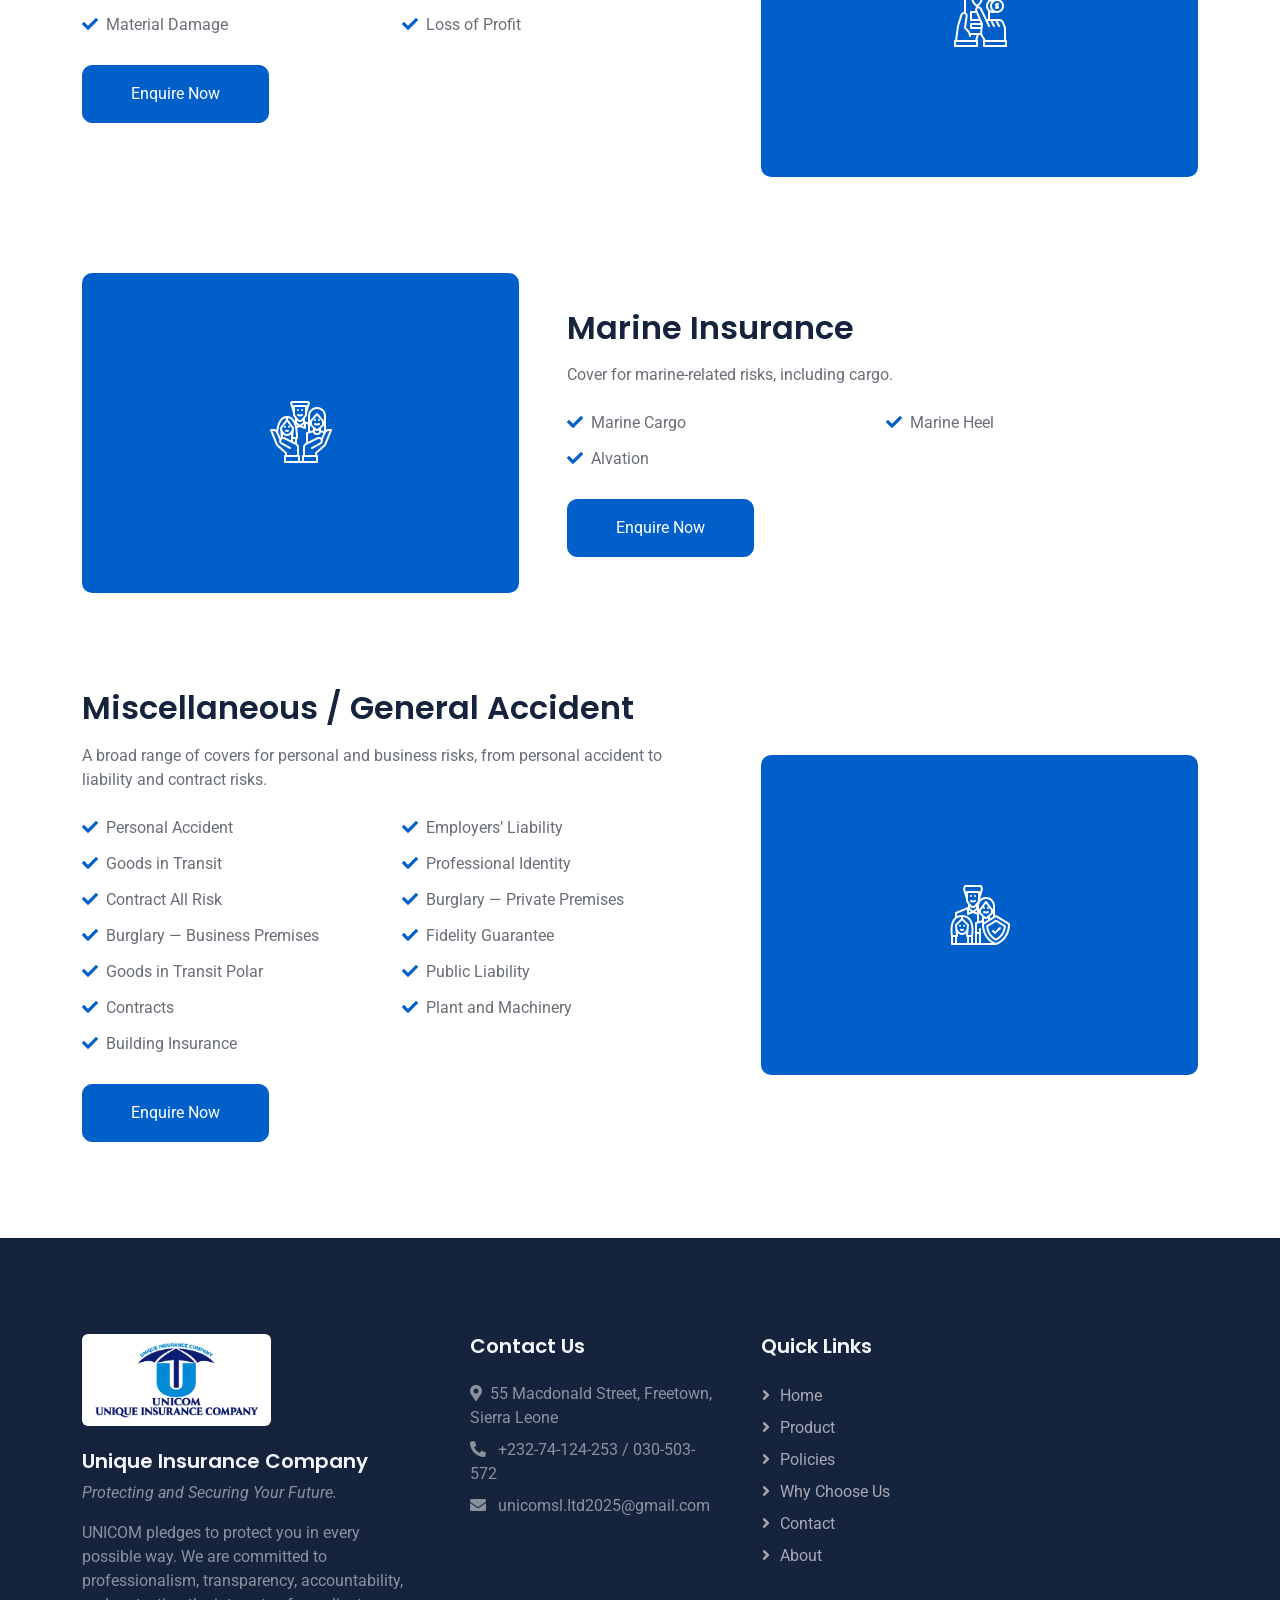
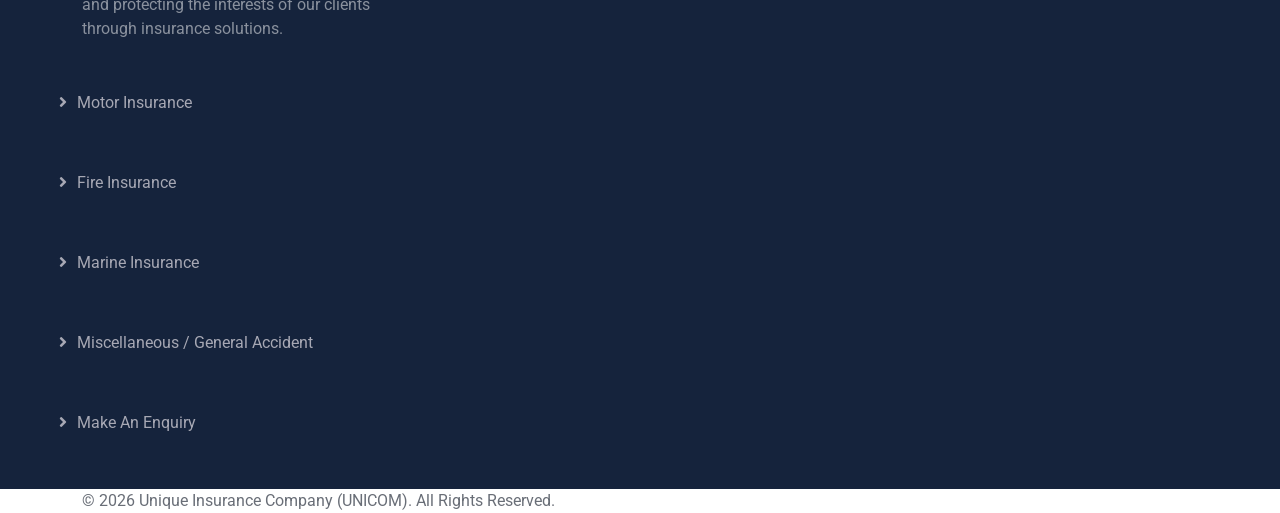
<file: service.html>
<!DOCTYPE html>
<html lang="en">
  <head>
    <meta charset="utf-8" />
    <link rel="icon" type="image/png" href="images/Logo 1.png" />
    <title>Insurance Products | Unique Insurance Company (UNICOM)</title>
    <meta content="width=device-width, initial-scale=1.0" name="viewport" />
    <meta
      content="Unique Insurance Company (UNICOM) is a private company limited by shares, incorporated in 2025 and registered with and licensed by the Sierra Leone Insurance Commission. Motor, fire, marine and miscellaneous insurance in Sierra Leone."
      name="description"
    />
    <meta
      content="UNICOM, Unique Insurance Company, insurance Sierra Leone, motor insurance, fire insurance, marine insurance, general accident, Freetown"
      name="keywords"
    />

    <!-- Google Web Fonts -->
    <link rel="preconnect" href="https://fonts.googleapis.com" />
    <link rel="preconnect" href="https://fonts.gstatic.com" crossorigin />
    <link
      href="https://fonts.googleapis.com/css2?family=Roboto:wght@400;500&family=Poppins:wght@600;700&display=swap"
      rel="stylesheet"
    />

    <!-- Icon Font Stylesheet -->
    <link
      href="https://cdnjs.cloudflare.com/ajax/libs/font-awesome/5.10.0/css/all.min.css"
      rel="stylesheet"
    />
    <link
      href="https://cdn.jsdelivr.net/npm/bootstrap-icons@1.4.1/font/bootstrap-icons.css"
      rel="stylesheet"
    />

    <!-- Libraries Stylesheet -->
    <link href="lib/animate/animate.min.css" rel="stylesheet" />
    <link href="lib/owlcarousel/assets/owl.carousel.min.css" rel="stylesheet" />

    <!-- Customized Bootstrap Stylesheet -->
    <link href="css/bootstrap.min.css" rel="stylesheet" />

    <!-- Template Stylesheet -->
    <link href="css/style.css" rel="stylesheet" />
  </head>

  <body>
    <!-- Spinner Start -->
    <div
      id="spinner"
      class="show bg-white position-fixed translate-middle w-100 vh-100 top-50 start-50 d-flex align-items-center justify-content-center"
    >
      <div class="spinner-grow text-primary" role="status"></div>
    </div>
    <!-- Spinner End -->

    <!-- Topbar Start -->
    <div
      class="container-fluid bg-dark text-white-50 py-2 px-0 d-none d-lg-block"
    >
      <div class="row gx-0 align-items-center">
        <div class="col-lg-8 px-5 text-start">
          <div class="h-100 d-inline-flex align-items-center me-4">
            <small class="fa fa-map-marker-alt me-2"></small>
            <a class="text-white-50" href="contact.html"
              ><small>55 Macdonald Street, Freetown, Sierra Leone</small></a
            >
          </div>
          <div class="h-100 d-inline-flex align-items-center me-4">
            <small class="fa fa-phone-alt me-2"></small>
            <a class="text-white-50" href="tel:+23274124253"
              ><small>+232-74-124-253</small></a
            >
          </div>
          <div class="h-100 d-inline-flex align-items-center me-4">
            <small class="far fa-envelope-open me-2"></small>
            <a class="text-white-50" href="mailto:unicomsl.Itd2025@gmail.com"
              ><small>unicomsl.Itd2025@gmail.com</small></a
            >
          </div>
        </div>
        <div class="col-lg-4 px-5 text-end">
          <div class="h-100 d-inline-flex align-items-center">
            <small class="text-white-50 fst-italic"
              >Protecting and Securing Your Future</small
            >
          </div>
        </div>
      </div>
    </div>
    <!-- Topbar End -->

    <!-- Navbar Start -->
    <nav
      class="navbar navbar-expand-lg bg-white navbar-light sticky-top px-4 px-lg-5"
    >
      <a href="index.html" class="navbar-brand d-flex align-items-center">
        <img
          src="images/Logo 1.png"
          alt="Unique Insurance Company (UNICOM)"
          class="brand-logo"
        />
      </a>
      <button
        type="button"
        class="navbar-toggler"
        data-bs-toggle="collapse"
        data-bs-target="#navbarCollapse"
      >
        <span class="navbar-toggler-icon"></span>
      </button>
      <div class="collapse navbar-collapse" id="navbarCollapse">
        <div class="navbar-nav mx-auto bg-light rounded pe-4 py-3 py-lg-0">
          <a href="index.html" class="nav-item nav-link">Home</a>
          <a href="about.html" class="nav-item nav-link">About</a>
          <a href="service.html" class="nav-item nav-link active">Insurance Products</a>
          <a href="service.html#our-policies" class="nav-item nav-link">Policies</a>
          <a href="index.html#why-choose-us" class="nav-item nav-link">Why Choose Us</a>
          <a href="contact.html" class="nav-item nav-link">Contact</a>
          <a
            href="contact.html#enquiry-form"
            class="btn btn-primary m-2 d-lg-none"
            >Make an Enquiry</a
          >
        </div>
      </div>
      <a
        href="contact.html#enquiry-form"
        class="btn btn-primary px-3 d-none d-lg-block"
        >Make an Enquiry</a
      >
    </nav>
    <!-- Navbar End -->


    <!-- Page Header Start -->
    <div
      class="container-fluid page-header py-5 mb-5 wow fadeIn"
      data-wow-delay="0.1s"
    >
      <div class="container py-5">
        <h1 class="display-4 animated slideInDown mb-4">Insurance Products</h1>
        <nav aria-label="breadcrumb animated slideInDown">
          <ol class="breadcrumb mb-0">
            <li class="breadcrumb-item"><a href="index.html">Home</a></li>
            <li class="breadcrumb-item active" aria-current="page">
              Insurance Products
            </li>
          </ol>
        </nav>
      </div>
    </div>
    <!-- Page Header End -->

    <!-- Our Policies Start -->
    <div class="container-xxl py-5" id="our-policies">
      <div class="container">
        <div class="text-center mx-auto" style="max-width: 640px">
          <h1 class="display-6 mb-3">Our Policies</h1>
          <p class="mb-5">
            UNICOM's insurance is organised into four main categories. Choose
            a category to jump straight to its products.
          </p>
        </div>
        <div class="row g-4 justify-content-center">
          <div class="col-lg-3 col-md-6 wow fadeInUp" data-wow-delay="0.1s">
            <div class="bg-light rounded p-4 text-center h-100">
              <img
                class="mb-3"
                src="img/icon/icon-09-primary.png"
                alt=""
                style="height: 60px"
              />
              <h5 class="mb-2">Marine Insurance</h5>
              <p class="text-muted mb-3">Cargo and marine-related risks.</p>
              <a href="#marine-insurance" class="btn btn-primary px-3"
                >View Products</a
              >
            </div>
          </div>
          <div class="col-lg-3 col-md-6 wow fadeInUp" data-wow-delay="0.2s">
            <div class="bg-light rounded p-4 text-center h-100">
              <img
                class="mb-3"
                src="img/icon/icon-06-primary.png"
                alt=""
                style="height: 60px"
              />
              <h5 class="mb-2">Fire Insurance</h5>
              <p class="text-muted mb-3">Material damage and loss of profit.</p>
              <a href="#fire-insurance" class="btn btn-primary px-3"
                >View Products</a
              >
            </div>
          </div>
          <div class="col-lg-3 col-md-6 wow fadeInUp" data-wow-delay="0.3s">
            <div class="bg-light rounded p-4 text-center h-100">
              <img
                class="mb-3"
                src="img/icon/icon-08-primary.png"
                alt=""
                style="height: 60px"
              />
              <h5 class="mb-2">Motor Insurance</h5>
              <p class="text-muted mb-3">Cover for vehicles on the road.</p>
              <a href="#motor-insurance" class="btn btn-primary px-3"
                >View Products</a
              >
            </div>
          </div>
          <div class="col-lg-3 col-md-6 wow fadeInUp" data-wow-delay="0.4s">
            <div class="bg-light rounded p-4 text-center h-100">
              <img
                class="mb-3"
                src="img/icon/icon-10-primary.png"
                alt=""
                style="height: 60px"
              />
              <h5 class="mb-2">Miscellaneous / General Accident</h5>
              <p class="text-muted mb-3">Personal and business risks.</p>
              <a href="#general-accident" class="btn btn-primary px-3"
                >View Products</a
              >
            </div>
          </div>
        </div>
      </div>
    </div>
    <!-- Our Policies End -->

    <!-- Motor Insurance Start -->
    <div class="container-xxl py-5" id="motor-insurance">
      <div class="container">
        <div class="row g-5 align-items-center">
          <div class="col-lg-5 wow fadeInUp" data-wow-delay="0.1s">
            <div
              class="rounded overflow-hidden bg-primary d-flex align-items-center justify-content-center p-5"
              style="min-height: 320px"
            >
              <img
                src="img/icon/icon-08-light.png"
                alt="Motor insurance illustration"
                class="img-fluid"
              />
            </div>
          </div>
          <div class="col-lg-7 wow fadeInUp" data-wow-delay="0.3s">
            <h2 class="mb-3">Motor Insurance</h2>
            <p class="mb-4">
              Protection for vehicles, with cover options ranging from
              third-party to comprehensive.
            </p>
            <div class="row g-2 mb-4">
              <div class="col-md-6">
                <span class="d-inline-block mb-1"
                  ><i class="fa fa-check text-primary me-2"></i
                  >Third-Party Cover</span
                >
              </div>
              <div class="col-md-6">
                <span class="d-inline-block mb-1"
                  ><i class="fa fa-check text-primary me-2"></i
                  >Third-Party Fire and Theft Cover</span
                >
              </div>
              <div class="col-md-6">
                <span class="d-inline-block mb-1"
                  ><i class="fa fa-check text-primary me-2"></i
                  >Comprehensive Cover</span
                >
              </div>
            </div>
            <a
              href="contact.html#enquiry-form"
              class="btn btn-primary py-3 px-5"
              >Enquire Now</a
            >
          </div>
        </div>
      </div>
    </div>
    <!-- Motor Insurance End -->

    <!-- Fire Insurance Start -->
    <div class="container-xxl py-5" id="fire-insurance">
      <div class="container">
        <div class="row g-5 align-items-center flex-row-reverse">
          <div class="col-lg-5 wow fadeInUp" data-wow-delay="0.1s">
            <div
              class="rounded overflow-hidden bg-primary d-flex align-items-center justify-content-center p-5"
              style="min-height: 320px"
            >
              <img
                src="img/icon/icon-06-light.png"
                alt="Fire insurance illustration"
                class="img-fluid"
              />
            </div>
          </div>
          <div class="col-lg-7 wow fadeInUp" data-wow-delay="0.3s">
            <h2 class="mb-3">Fire Insurance</h2>
            <p class="mb-4">
              Protection relating to fire risk, covering property and the
              consequences of fire damage.
            </p>
            <div class="row g-2 mb-4">
              <div class="col-md-6">
                <span class="d-inline-block mb-1"
                  ><i class="fa fa-check text-primary me-2"></i
                  >Material Damage</span
                >
              </div>
              <div class="col-md-6">
                <span class="d-inline-block mb-1"
                  ><i class="fa fa-check text-primary me-2"></i
                  >Loss of Profit</span
                >
              </div>
            </div>
            <a
              href="contact.html#enquiry-form"
              class="btn btn-primary py-3 px-5"
              >Enquire Now</a
            >
          </div>
        </div>
      </div>
    </div>
    <!-- Fire Insurance End -->

    <!-- Marine Insurance Start -->
    <div class="container-xxl py-5" id="marine-insurance">
      <div class="container">
        <div class="row g-5 align-items-center">
          <div class="col-lg-5 wow fadeInUp" data-wow-delay="0.1s">
            <div
              class="rounded overflow-hidden bg-primary d-flex align-items-center justify-content-center p-5"
              style="min-height: 320px"
            >
              <img
                src="img/icon/icon-09-light.png"
                alt="Marine insurance illustration"
                class="img-fluid"
              />
            </div>
          </div>
          <div class="col-lg-7 wow fadeInUp" data-wow-delay="0.3s">
            <h2 class="mb-3">Marine Insurance</h2>
            <p class="mb-4">Cover for marine-related risks, including cargo.</p>
            <!-- FLAG FOR CLIENT CONFIRMATION: the product names "Marine Heel" and "Alvation" are reproduced exactly as supplied and must be clarified before publication. -->
            <div class="row g-2 mb-4">
              <div class="col-md-6">
                <span class="d-inline-block mb-1"
                  ><i class="fa fa-check text-primary me-2"></i
                  >Marine Cargo</span
                >
              </div>
              <div class="col-md-6">
                <span class="d-inline-block mb-1"
                  ><i class="fa fa-check text-primary me-2"></i>Marine Heel</span
                >
              </div>
              <div class="col-md-6">
                <span class="d-inline-block mb-1"
                  ><i class="fa fa-check text-primary me-2"></i>Alvation</span
                >
              </div>
            </div>
            <a
              href="contact.html#enquiry-form"
              class="btn btn-primary py-3 px-5"
              >Enquire Now</a
            >
          </div>
        </div>
      </div>
    </div>
    <!-- Marine Insurance End -->

    <!-- General Accident Start -->
    <div class="container-xxl py-5" id="general-accident">
      <div class="container">
        <div class="row g-5 align-items-center flex-row-reverse">
          <div class="col-lg-5 wow fadeInUp" data-wow-delay="0.1s">
            <div
              class="rounded overflow-hidden bg-primary d-flex align-items-center justify-content-center p-5"
              style="min-height: 320px"
            >
              <img
                src="img/icon/icon-10-light.png"
                alt="General accident insurance illustration"
                class="img-fluid"
              />
            </div>
          </div>
          <div class="col-lg-7 wow fadeInUp" data-wow-delay="0.3s">
            <h2 class="mb-3">Miscellaneous / General Accident</h2>
            <p class="mb-4">
              A broad range of covers for personal and business risks, from
              personal accident to liability and contract risks.
            </p>
            <!-- FLAG FOR CLIENT CONFIRMATION: product names including "Professional Identity", "Goods in Transit Polar" and "Contracts" are reproduced exactly as supplied and must be confirmed before publication. -->
            <div class="row g-2 mb-4">
              <div class="col-md-6">
                <span class="d-inline-block mb-1"
                  ><i class="fa fa-check text-primary me-2"></i
                  >Personal Accident</span
                >
              </div>
              <div class="col-md-6">
                <span class="d-inline-block mb-1"
                  ><i class="fa fa-check text-primary me-2"></i
                  >Employers&rsquo; Liability</span
                >
              </div>
              <div class="col-md-6">
                <span class="d-inline-block mb-1"
                  ><i class="fa fa-check text-primary me-2"></i
                  >Goods in Transit</span
                >
              </div>
              <div class="col-md-6">
                <span class="d-inline-block mb-1"
                  ><i class="fa fa-check text-primary me-2"></i
                  >Professional Identity</span
                >
              </div>
              <div class="col-md-6">
                <span class="d-inline-block mb-1"
                  ><i class="fa fa-check text-primary me-2"></i
                  >Contract All Risk</span
                >
              </div>
              <div class="col-md-6">
                <span class="d-inline-block mb-1"
                  ><i class="fa fa-check text-primary me-2"></i
                  >Burglary &mdash; Private Premises</span
                >
              </div>
              <div class="col-md-6">
                <span class="d-inline-block mb-1"
                  ><i class="fa fa-check text-primary me-2"></i
                  >Burglary &mdash; Business Premises</span
                >
              </div>
              <div class="col-md-6">
                <span class="d-inline-block mb-1"
                  ><i class="fa fa-check text-primary me-2"></i
                  >Fidelity Guarantee</span
                >
              </div>
              <div class="col-md-6">
                <span class="d-inline-block mb-1"
                  ><i class="fa fa-check text-primary me-2"></i
                  >Goods in Transit Polar</span
                >
              </div>
              <div class="col-md-6">
                <span class="d-inline-block mb-1"
                  ><i class="fa fa-check text-primary me-2"></i
                  >Public Liability</span
                >
              </div>
              <div class="col-md-6">
                <span class="d-inline-block mb-1"
                  ><i class="fa fa-check text-primary me-2"></i>Contracts</span
                >
              </div>
              <div class="col-md-6">
                <span class="d-inline-block mb-1"
                  ><i class="fa fa-check text-primary me-2"></i
                  >Plant and Machinery</span
                >
              </div>
              <div class="col-md-6">
                <span class="d-inline-block mb-1"
                  ><i class="fa fa-check text-primary me-2"></i
                  >Building Insurance</span
                >
              </div>
            </div>
            <a
              href="contact.html#enquiry-form"
              class="btn btn-primary py-3 px-5"
              >Enquire Now</a
            >
          </div>
        </div>
      </div>
    </div>
    <!-- General Accident End -->

    <!-- Footer Start -->
    <div
      class="container-fluid bg-dark footer mt-5 pt-5 wow fadeIn"
      data-wow-delay="0.1s"
    >
      <div class="container py-5">
        <div class="row g-5">
          <div class="col-lg-4 col-md-6">
            <div class="footer-logo-wrapper mb-3">
              <img
                src="images/Logo 1.png"
                alt="Unique Insurance Company (UNICOM) logo"
                class="footer-logo"
              />
            </div>
            <h5 class="text-light mb-2">Unique Insurance Company</h5>
            <p class="text-white-50 fst-italic mb-3">
              Protecting and Securing Your Future.
            </p>
            <p class="text-white-50 mb-0">
              UNICOM pledges to protect you in every possible way. We are
              committed to professionalism, transparency, accountability, and
              protecting the interests of our clients through insurance
              solutions.
            </p>
          </div>
          <div class="col-lg-3 col-md-6">
            <h5 class="text-light mb-4">Contact Us</h5>
            <p class="text-white-50 mb-2">
              <i class="fa fa-map-marker-alt me-2"></i>55 Macdonald Street,
              Freetown, Sierra Leone
            </p>
            <p class="text-white-50 mb-2">
              <i class="fa fa-phone-alt me-2"></i>
              <a class="text-white-50" href="tel:+23274124253"
                >+232-74-124-253</a
              >
              /
              <a class="text-white-50" href="tel:030503572">030-503-572</a>
            </p>
            <p class="text-white-50 mb-2">
              <i class="fa fa-envelope me-2"></i>
              <a class="text-white-50" href="mailto:unicomsl.Itd2025@gmail.com"
                >unicomsl.Itd2025@gmail.com</a
              >
            </p>
          </div>
            <div class="col-lg-2 col-md-6">
    <h5 class="text-light mb-4">Quick Links</h5>
    <a class="btn btn-link" href="index.html">Home</a>
    <a class="btn btn-link" href="service.html">Product</a>
    <a class="btn btn-link" href="service.html#our-policies">Policies</a>
    <a class="btn btn-link" href="index.html#why-choose-us">Why Choose Us</a>
    <a class="btn btn-link" href="contact.html">Contact</a>
    <a class="btn btn-link" href="about.html">About</a>
  </div>
            <a class="btn btn-link" href="service.html#motor-insurance"
              >Motor Insurance</a
            >
            <a class="btn btn-link" href="service.html#fire-insurance"
              >Fire Insurance</a
            >
            <a class="btn btn-link" href="service.html#marine-insurance"
              >Marine Insurance</a
            >
            <a class="btn btn-link" href="service.html#general-accident"
              >Miscellaneous / General Accident</a
            >
            <a class="btn btn-link" href="contact.html#enquiry-form"
              >Make an Enquiry</a
            >
          </div>
        </div>
      </div>
      <div class="container-fluid copyright">
        <div class="container">
          <div class="row">
            <div class="col-md-6 text-center text-md-start mb-3 mb-md-0">
              &copy; <span data-current-year>2026</span> Unique Insurance
              Company (UNICOM). All Rights Reserved.
            </div>
            <div class="col-md-6 text-center text-md-end">
              </div>
          </div>
        </div>
      </div>
    </div>
    <!-- Footer End -->

    <!-- Back to Top -->
    <a href="#" class="btn btn-lg btn-primary btn-lg-square back-to-top"
      ><i class="bi bi-arrow-up"></i
    ></a>
    <!-- WhatsApp Chat -->
    <a
      href="https://wa.me/23274124253?text=Hello%20UNICOM%2C%20I%20would%20like%20to%20make%20an%20enquiry."
      class="whatsapp-float"
      target="_blank"
      rel="noopener noreferrer"
      aria-label="Chat with UNICOM on WhatsApp"
      ><i class="fab fa-whatsapp"></i
    ></a>

    <!-- JavaScript Libraries -->
    <script src="https://code.jquery.com/jquery-3.4.1.min.js"></script>
    <script src="https://cdn.jsdelivr.net/npm/bootstrap@5.0.0/dist/js/bootstrap.bundle.min.js"></script>
    <script src="lib/wow/wow.min.js"></script>
    <script src="lib/easing/easing.min.js"></script>
    <script src="lib/waypoints/waypoints.min.js"></script>
    <script src="lib/owlcarousel/owl.carousel.min.js"></script>
    <script src="lib/counterup/counterup.min.js"></script>

    <!-- Template Javascript -->
    <script src="js/main.js"></script>
  </body>
</html>
</file>
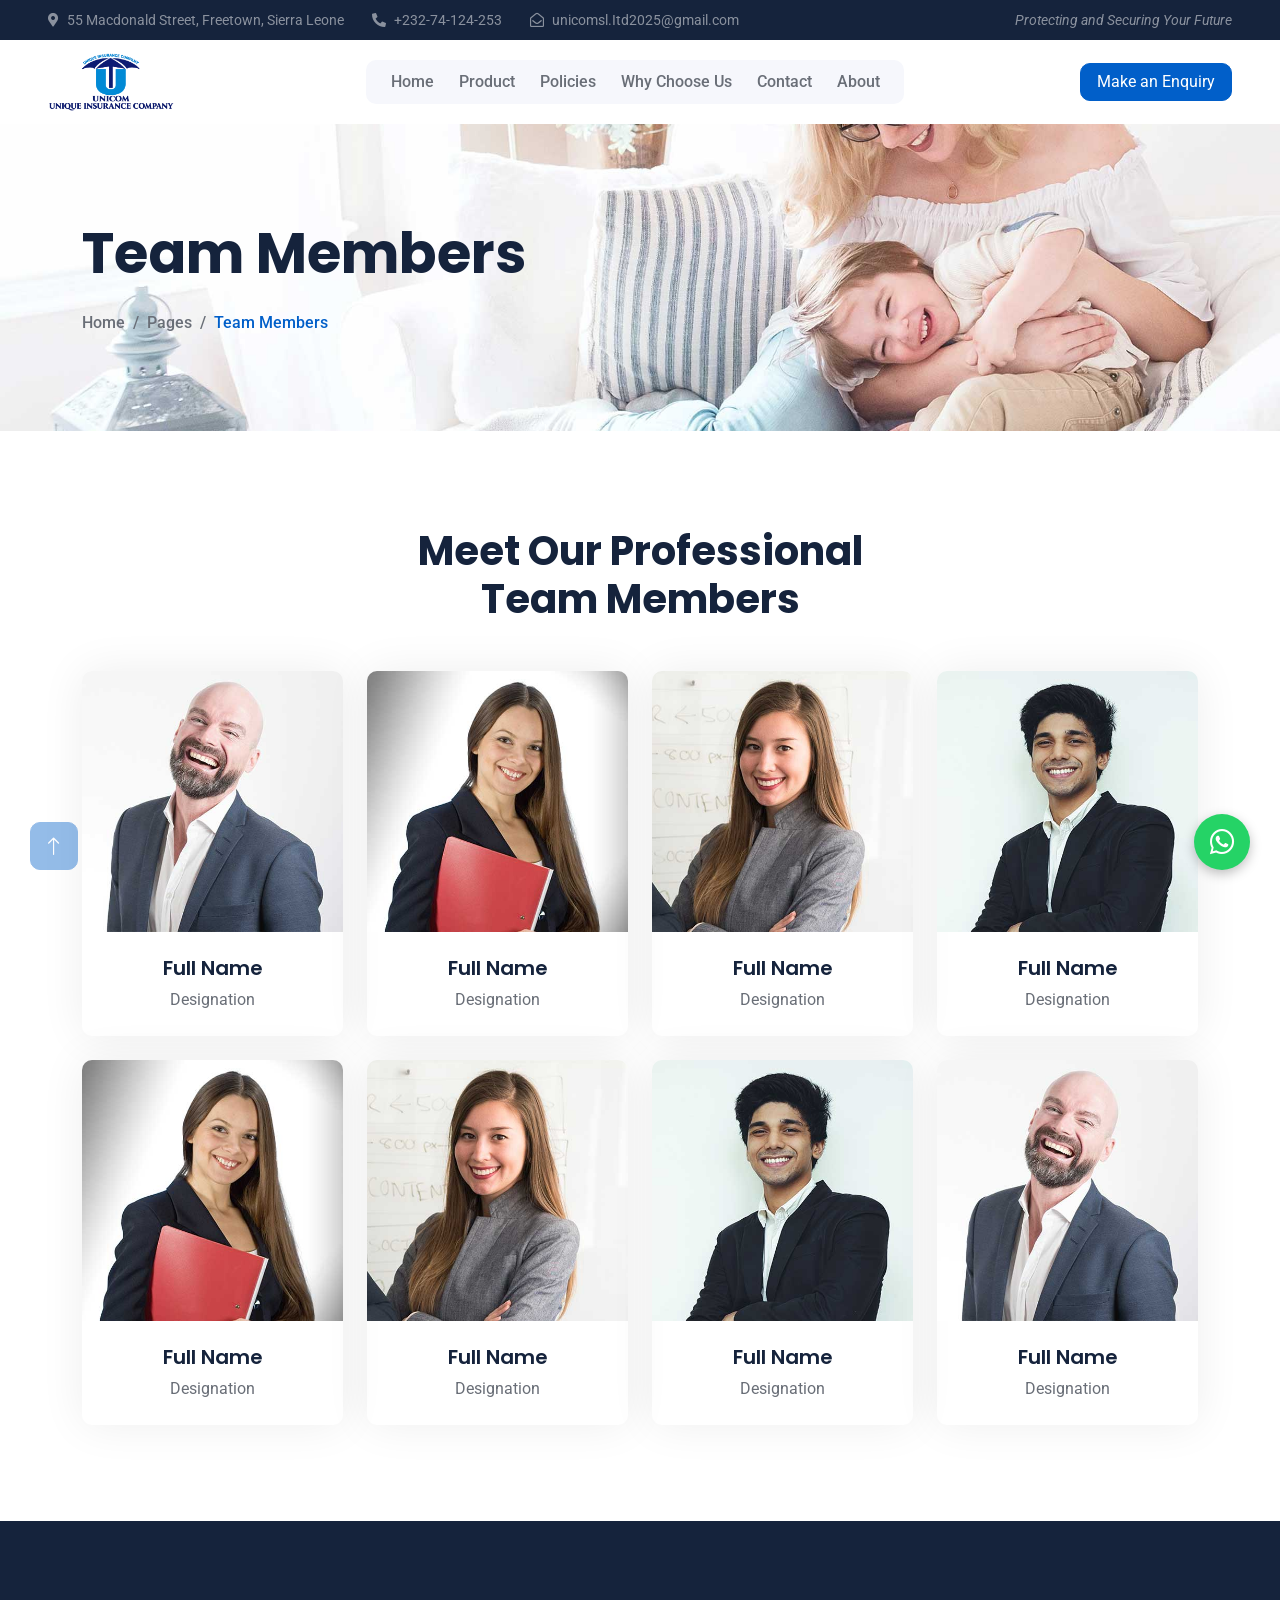
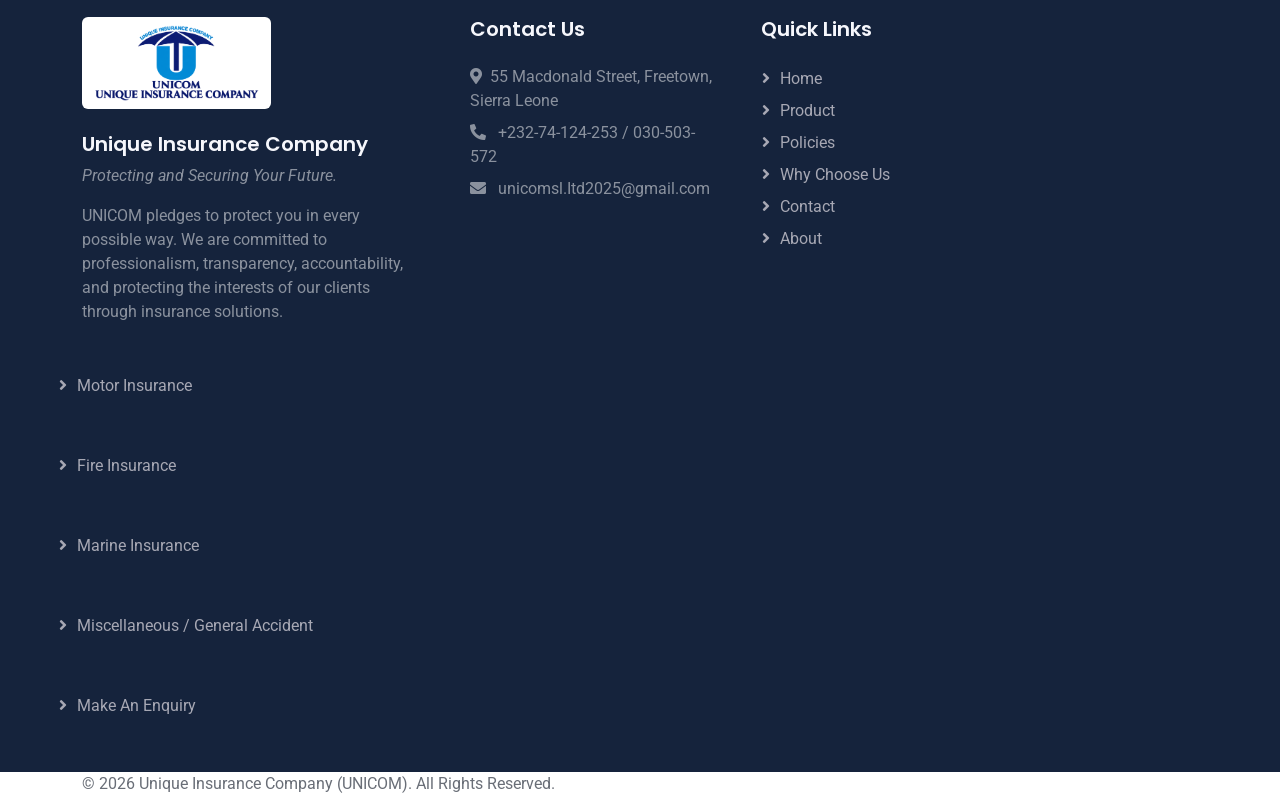
<file: team.html>
<!DOCTYPE html>
<html lang="en">
  <head>
    <meta charset="utf-8" />
    <link rel="icon" type="image/png" href="images/Logo 1.png" />
    <title>Team | Unique Insurance Company (UNICOM)</title>
    <meta content="width=device-width, initial-scale=1.0" name="viewport" />
    <meta
      content="Unique Insurance Company (UNICOM) is a private company limited by shares, incorporated in 2025 and registered with and licensed by the Sierra Leone Insurance Commission. Motor, fire, marine and miscellaneous insurance in Sierra Leone."
      name="description"
    />
    <meta
      content="UNICOM, Unique Insurance Company, insurance Sierra Leone, motor insurance, fire insurance, marine insurance, general accident, Freetown"
      name="keywords"
    />

    <!-- Google Web Fonts -->
    <link rel="preconnect" href="https://fonts.googleapis.com" />
    <link rel="preconnect" href="https://fonts.gstatic.com" crossorigin />
    <link
      href="https://fonts.googleapis.com/css2?family=Roboto:wght@400;500&family=Poppins:wght@600;700&display=swap"
      rel="stylesheet"
    />

    <!-- Icon Font Stylesheet -->
    <link
      href="https://cdnjs.cloudflare.com/ajax/libs/font-awesome/5.10.0/css/all.min.css"
      rel="stylesheet"
    />
    <link
      href="https://cdn.jsdelivr.net/npm/bootstrap-icons@1.4.1/font/bootstrap-icons.css"
      rel="stylesheet"
    />

    <!-- Libraries Stylesheet -->
    <link href="lib/animate/animate.min.css" rel="stylesheet" />
    <link href="lib/owlcarousel/assets/owl.carousel.min.css" rel="stylesheet" />

    <!-- Customized Bootstrap Stylesheet -->
    <link href="css/bootstrap.min.css" rel="stylesheet" />

    <!-- Template Stylesheet -->
    <link href="css/style.css" rel="stylesheet" />
  </head>

  <body>
    <!-- Spinner Start -->
    <div
      id="spinner"
      class="show bg-white position-fixed translate-middle w-100 vh-100 top-50 start-50 d-flex align-items-center justify-content-center"
    >
      <div class="spinner-grow text-primary" role="status"></div>
    </div>
    <!-- Spinner End -->

    <!-- Topbar Start -->
    <div
      class="container-fluid bg-dark text-white-50 py-2 px-0 d-none d-lg-block"
    >
      <div class="row gx-0 align-items-center">
        <div class="col-lg-8 px-5 text-start">
          <div class="h-100 d-inline-flex align-items-center me-4">
            <small class="fa fa-map-marker-alt me-2"></small>
            <a class="text-white-50" href="contact.html"
              ><small>55 Macdonald Street, Freetown, Sierra Leone</small></a
            >
          </div>
          <div class="h-100 d-inline-flex align-items-center me-4">
            <small class="fa fa-phone-alt me-2"></small>
            <a class="text-white-50" href="tel:+23274124253"
              ><small>+232-74-124-253</small></a
            >
          </div>
          <div class="h-100 d-inline-flex align-items-center me-4">
            <small class="far fa-envelope-open me-2"></small>
            <a class="text-white-50" href="mailto:unicomsl.Itd2025@gmail.com"
              ><small>unicomsl.Itd2025@gmail.com</small></a
            >
          </div>
        </div>
        <div class="col-lg-4 px-5 text-end">
          <div class="h-100 d-inline-flex align-items-center">
            <small class="text-white-50 fst-italic"
              >Protecting and Securing Your Future</small
            >
          </div>
        </div>
      </div>
    </div>
    <!-- Topbar End -->

    <!-- Navbar Start -->
    <nav
      class="navbar navbar-expand-lg bg-white navbar-light sticky-top px-4 px-lg-5"
    >
      <a href="index.html" class="navbar-brand d-flex align-items-center">
        <img
          src="images/Logo 1.png"
          alt="Unique Insurance Company (UNICOM)"
          class="brand-logo"
        />
      </a>
      <button
        type="button"
        class="navbar-toggler"
        data-bs-toggle="collapse"
        data-bs-target="#navbarCollapse"
      >
        <span class="navbar-toggler-icon"></span>
      </button>
      <div class="collapse navbar-collapse" id="navbarCollapse">
        <div class="navbar-nav mx-auto bg-light rounded pe-4 py-3 py-lg-0">
          <a href="index.html" class="nav-item nav-link">Home</a>
          <a href="service.html" class="nav-item nav-link">Product</a>
          <a href="service.html#our-policies" class="nav-item nav-link">Policies</a>
          <a href="index.html#why-choose-us" class="nav-item nav-link">Why Choose Us</a>
          <a href="contact.html" class="nav-item nav-link">Contact</a>
          <a href="about.html" class="nav-item nav-link">About</a>
          <a
            href="contact.html#enquiry-form"
            class="btn btn-primary m-2 d-lg-none"
            >Make an Enquiry</a
          >
        </div>
      </div>
      <a
        href="contact.html#enquiry-form"
        class="btn btn-primary px-3 d-none d-lg-block"
        >Make an Enquiry</a
      >
    </nav>
    <!-- Navbar End -->


    <!-- Page Header Start -->
    <div
      class="container-fluid page-header py-5 mb-5 wow fadeIn"
      data-wow-delay="0.1s"
    >
      <div class="container py-5">
        <h1 class="display-4 animated slideInDown mb-4">Team Members</h1>
        <nav aria-label="breadcrumb animated slideInDown">
          <ol class="breadcrumb mb-0">
            <li class="breadcrumb-item"><a href="#">Home</a></li>
            <li class="breadcrumb-item"><a href="#">Pages</a></li>
            <li class="breadcrumb-item active" aria-current="page">
              Team Members
            </li>
          </ol>
        </nav>
      </div>
    </div>
    <!-- Page Header End -->

    <!-- Team Start -->
    <div class="container-xxl py-5">
      <div class="container">
        <div class="text-center mx-auto" style="max-width: 500px">
          <h1 class="display-6 mb-5">Meet Our Professional Team Members</h1>
        </div>
        <div class="row g-4">
          <div class="col-lg-3 col-md-6 wow fadeInUp" data-wow-delay="0.1s">
            <div class="team-item rounded">
              <img class="img-fluid" src="img/team-1.jpg" alt="" />
              <div class="text-center p-4">
                <h5>Full Name</h5>
                <span>Designation</span>
              </div>
              <div class="team-text text-center bg-white p-4">
                <h5>Full Name</h5>
                <p>Designation</p>
                <div class="d-flex justify-content-center">
                  <a class="btn btn-square btn-light m-1" href=""
                    ><i class="fab fa-twitter"></i
                  ></a>
                  <a class="btn btn-square btn-light m-1" href=""
                    ><i class="fab fa-facebook-f"></i
                  ></a>
                  <a class="btn btn-square btn-light m-1" href=""
                    ><i class="fab fa-youtube"></i
                  ></a>
                  <a class="btn btn-square btn-light m-1" href=""
                    ><i class="fab fa-linkedin-in"></i
                  ></a>
                </div>
              </div>
            </div>
          </div>
          <div class="col-lg-3 col-md-6 wow fadeInUp" data-wow-delay="0.3s">
            <div class="team-item rounded">
              <img class="img-fluid" src="img/team-2.jpg" alt="" />
              <div class="text-center p-4">
                <h5>Full Name</h5>
                <span>Designation</span>
              </div>
              <div class="team-text text-center bg-white p-4">
                <h5>Full Name</h5>
                <p>Designation</p>
                <div class="d-flex justify-content-center">
                  <a class="btn btn-square btn-light m-1" href=""
                    ><i class="fab fa-twitter"></i
                  ></a>
                  <a class="btn btn-square btn-light m-1" href=""
                    ><i class="fab fa-facebook-f"></i
                  ></a>
                  <a class="btn btn-square btn-light m-1" href=""
                    ><i class="fab fa-youtube"></i
                  ></a>
                  <a class="btn btn-square btn-light m-1" href=""
                    ><i class="fab fa-linkedin-in"></i
                  ></a>
                </div>
              </div>
            </div>
          </div>
          <div class="col-lg-3 col-md-6 wow fadeInUp" data-wow-delay="0.5s">
            <div class="team-item rounded">
              <img class="img-fluid" src="img/team-3.jpg" alt="" />
              <div class="text-center p-4">
                <h5>Full Name</h5>
                <span>Designation</span>
              </div>
              <div class="team-text text-center bg-white p-4">
                <h5>Full Name</h5>
                <p>Designation</p>
                <div class="d-flex justify-content-center">
                  <a class="btn btn-square btn-light m-1" href=""
                    ><i class="fab fa-twitter"></i
                  ></a>
                  <a class="btn btn-square btn-light m-1" href=""
                    ><i class="fab fa-facebook-f"></i
                  ></a>
                  <a class="btn btn-square btn-light m-1" href=""
                    ><i class="fab fa-youtube"></i
                  ></a>
                  <a class="btn btn-square btn-light m-1" href=""
                    ><i class="fab fa-linkedin-in"></i
                  ></a>
                </div>
              </div>
            </div>
          </div>
          <div class="col-lg-3 col-md-6 wow fadeInUp" data-wow-delay="0.7s">
            <div class="team-item rounded">
              <img class="img-fluid" src="img/team-4.jpg" alt="" />
              <div class="text-center p-4">
                <h5>Full Name</h5>
                <span>Designation</span>
              </div>
              <div class="team-text text-center bg-white p-4">
                <h5>Full Name</h5>
                <p>Designation</p>
                <div class="d-flex justify-content-center">
                  <a class="btn btn-square btn-light m-1" href=""
                    ><i class="fab fa-twitter"></i
                  ></a>
                  <a class="btn btn-square btn-light m-1" href=""
                    ><i class="fab fa-facebook-f"></i
                  ></a>
                  <a class="btn btn-square btn-light m-1" href=""
                    ><i class="fab fa-youtube"></i
                  ></a>
                  <a class="btn btn-square btn-light m-1" href=""
                    ><i class="fab fa-linkedin-in"></i
                  ></a>
                </div>
              </div>
            </div>
          </div>
          <div class="col-lg-3 col-md-6 wow fadeInUp" data-wow-delay="0.1s">
            <div class="team-item rounded">
              <img class="img-fluid" src="img/team-2.jpg" alt="" />
              <div class="text-center p-4">
                <h5>Full Name</h5>
                <span>Designation</span>
              </div>
              <div class="team-text text-center bg-white p-4">
                <h5>Full Name</h5>
                <p>Designation</p>
                <div class="d-flex justify-content-center">
                  <a class="btn btn-square btn-light m-1" href=""
                    ><i class="fab fa-twitter"></i
                  ></a>
                  <a class="btn btn-square btn-light m-1" href=""
                    ><i class="fab fa-facebook-f"></i
                  ></a>
                  <a class="btn btn-square btn-light m-1" href=""
                    ><i class="fab fa-youtube"></i
                  ></a>
                  <a class="btn btn-square btn-light m-1" href=""
                    ><i class="fab fa-linkedin-in"></i
                  ></a>
                </div>
              </div>
            </div>
          </div>
          <div class="col-lg-3 col-md-6 wow fadeInUp" data-wow-delay="0.3s">
            <div class="team-item rounded">
              <img class="img-fluid" src="img/team-3.jpg" alt="" />
              <div class="text-center p-4">
                <h5>Full Name</h5>
                <span>Designation</span>
              </div>
              <div class="team-text text-center bg-white p-4">
                <h5>Full Name</h5>
                <p>Designation</p>
                <div class="d-flex justify-content-center">
                  <a class="btn btn-square btn-light m-1" href=""
                    ><i class="fab fa-twitter"></i
                  ></a>
                  <a class="btn btn-square btn-light m-1" href=""
                    ><i class="fab fa-facebook-f"></i
                  ></a>
                  <a class="btn btn-square btn-light m-1" href=""
                    ><i class="fab fa-youtube"></i
                  ></a>
                  <a class="btn btn-square btn-light m-1" href=""
                    ><i class="fab fa-linkedin-in"></i
                  ></a>
                </div>
              </div>
            </div>
          </div>
          <div class="col-lg-3 col-md-6 wow fadeInUp" data-wow-delay="0.5s">
            <div class="team-item rounded">
              <img class="img-fluid" src="img/team-4.jpg" alt="" />
              <div class="text-center p-4">
                <h5>Full Name</h5>
                <span>Designation</span>
              </div>
              <div class="team-text text-center bg-white p-4">
                <h5>Full Name</h5>
                <p>Designation</p>
                <div class="d-flex justify-content-center">
                  <a class="btn btn-square btn-light m-1" href=""
                    ><i class="fab fa-twitter"></i
                  ></a>
                  <a class="btn btn-square btn-light m-1" href=""
                    ><i class="fab fa-facebook-f"></i
                  ></a>
                  <a class="btn btn-square btn-light m-1" href=""
                    ><i class="fab fa-youtube"></i
                  ></a>
                  <a class="btn btn-square btn-light m-1" href=""
                    ><i class="fab fa-linkedin-in"></i
                  ></a>
                </div>
              </div>
            </div>
          </div>
          <div class="col-lg-3 col-md-6 wow fadeInUp" data-wow-delay="0.7s">
            <div class="team-item rounded">
              <img class="img-fluid" src="img/team-1.jpg" alt="" />
              <div class="text-center p-4">
                <h5>Full Name</h5>
                <span>Designation</span>
              </div>
              <div class="team-text text-center bg-white p-4">
                <h5>Full Name</h5>
                <p>Designation</p>
                <div class="d-flex justify-content-center">
                  <a class="btn btn-square btn-light m-1" href=""
                    ><i class="fab fa-twitter"></i
                  ></a>
                  <a class="btn btn-square btn-light m-1" href=""
                    ><i class="fab fa-facebook-f"></i
                  ></a>
                  <a class="btn btn-square btn-light m-1" href=""
                    ><i class="fab fa-youtube"></i
                  ></a>
                  <a class="btn btn-square btn-light m-1" href=""
                    ><i class="fab fa-linkedin-in"></i
                  ></a>
                </div>
              </div>
            </div>
          </div>
        </div>
      </div>
    </div>
    <!-- Team End -->

    <!-- Footer Start -->
    <div
      class="container-fluid bg-dark footer mt-5 pt-5 wow fadeIn"
      data-wow-delay="0.1s"
    >
      <div class="container py-5">
        <div class="row g-5">
          <div class="col-lg-4 col-md-6">
            <div class="footer-logo-wrapper mb-3">
              <img
                src="images/Logo 1.png"
                alt="Unique Insurance Company (UNICOM) logo"
                class="footer-logo"
              />
            </div>
            <h5 class="text-light mb-2">Unique Insurance Company</h5>
            <p class="text-white-50 fst-italic mb-3">
              Protecting and Securing Your Future.
            </p>
            <p class="text-white-50 mb-0">
              UNICOM pledges to protect you in every possible way. We are
              committed to professionalism, transparency, accountability, and
              protecting the interests of our clients through insurance
              solutions.
            </p>
          </div>
          <div class="col-lg-3 col-md-6">
            <h5 class="text-light mb-4">Contact Us</h5>
            <p class="text-white-50 mb-2">
              <i class="fa fa-map-marker-alt me-2"></i>55 Macdonald Street,
              Freetown, Sierra Leone
            </p>
            <p class="text-white-50 mb-2">
              <i class="fa fa-phone-alt me-2"></i>
              <a class="text-white-50" href="tel:+23274124253"
                >+232-74-124-253</a
              >
              /
              <a class="text-white-50" href="tel:030503572">030-503-572</a>
            </p>
            <p class="text-white-50 mb-2">
              <i class="fa fa-envelope me-2"></i>
              <a class="text-white-50" href="mailto:unicomsl.Itd2025@gmail.com"
                >unicomsl.Itd2025@gmail.com</a
              >
            </p>
          </div>
            <div class="col-lg-2 col-md-6">
    <h5 class="text-light mb-4">Quick Links</h5>
    <a class="btn btn-link" href="index.html">Home</a>
    <a class="btn btn-link" href="service.html">Product</a>
    <a class="btn btn-link" href="service.html#our-policies">Policies</a>
    <a class="btn btn-link" href="index.html#why-choose-us">Why Choose Us</a>
    <a class="btn btn-link" href="contact.html">Contact</a>
    <a class="btn btn-link" href="about.html">About</a>
  </div>
            <a class="btn btn-link" href="service.html#motor-insurance"
              >Motor Insurance</a
            >
            <a class="btn btn-link" href="service.html#fire-insurance"
              >Fire Insurance</a
            >
            <a class="btn btn-link" href="service.html#marine-insurance"
              >Marine Insurance</a
            >
            <a class="btn btn-link" href="service.html#general-accident"
              >Miscellaneous / General Accident</a
            >
            <a class="btn btn-link" href="contact.html#enquiry-form"
              >Make an Enquiry</a
            >
          </div>
        </div>
      </div>
      <div class="container-fluid copyright">
        <div class="container">
          <div class="row">
            <div class="col-md-6 text-center text-md-start mb-3 mb-md-0">
              &copy; <span data-current-year>2026</span> Unique Insurance
              Company (UNICOM). All Rights Reserved.
            </div>
            <div class="col-md-6 text-center text-md-end">
              </div>
          </div>
        </div>
      </div>
    </div>
    <!-- Footer End -->

    <!-- Back to Top -->
    <a href="#" class="btn btn-lg btn-primary btn-lg-square back-to-top"
      ><i class="bi bi-arrow-up"></i
    ></a>
    <!-- WhatsApp Chat -->
    <a
      href="https://wa.me/23274124253?text=Hello%20UNICOM%2C%20I%20would%20like%20to%20make%20an%20enquiry."
      class="whatsapp-float"
      target="_blank"
      rel="noopener noreferrer"
      aria-label="Chat with UNICOM on WhatsApp"
      ><i class="fab fa-whatsapp"></i
    ></a>

    <!-- JavaScript Libraries -->
    <script src="https://code.jquery.com/jquery-3.4.1.min.js"></script>
    <script src="https://cdn.jsdelivr.net/npm/bootstrap@5.0.0/dist/js/bootstrap.bundle.min.js"></script>
    <script src="lib/wow/wow.min.js"></script>
    <script src="lib/easing/easing.min.js"></script>
    <script src="lib/waypoints/waypoints.min.js"></script>
    <script src="lib/owlcarousel/owl.carousel.min.js"></script>
    <script src="lib/counterup/counterup.min.js"></script>

    <!-- Template Javascript -->
    <script src="js/main.js"></script>
  </body>
</html>
</file>
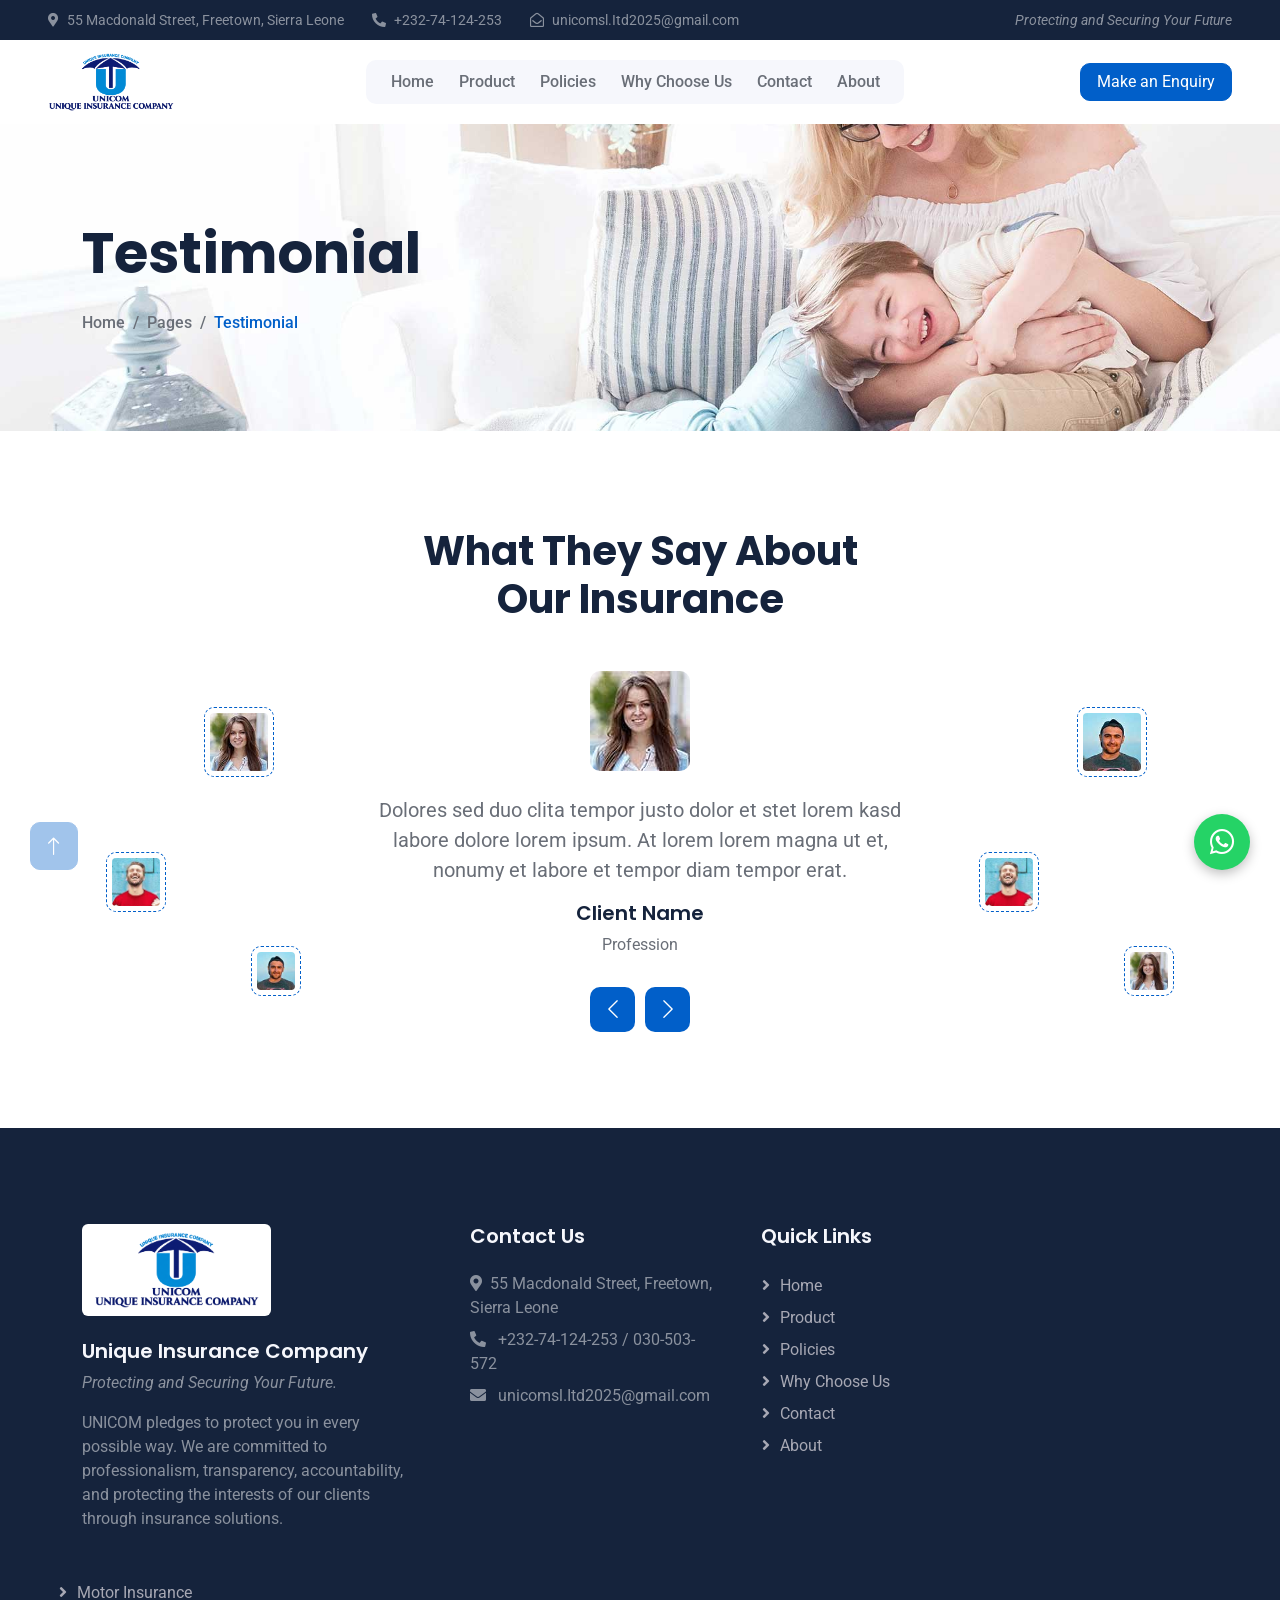
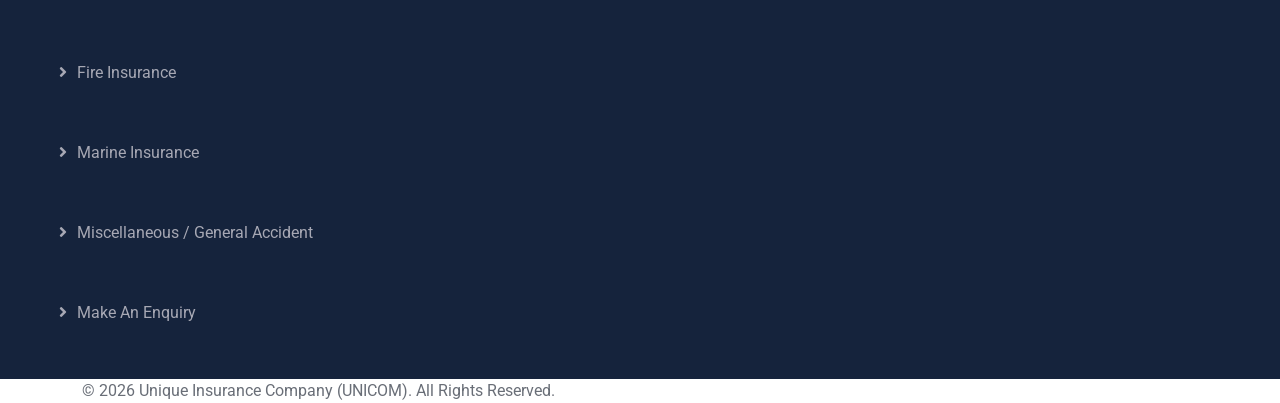
<file: testimonial.html>
<!DOCTYPE html>
<html lang="en">
  <head>
    <meta charset="utf-8" />
    <link rel="icon" type="image/png" href="images/Logo 1.png" />
    <title>Testimonials | Unique Insurance Company (UNICOM)</title>
    <meta content="width=device-width, initial-scale=1.0" name="viewport" />
    <meta
      content="Unique Insurance Company (UNICOM) is a private company limited by shares, incorporated in 2025 and registered with and licensed by the Sierra Leone Insurance Commission. Motor, fire, marine and miscellaneous insurance in Sierra Leone."
      name="description"
    />
    <meta
      content="UNICOM, Unique Insurance Company, insurance Sierra Leone, motor insurance, fire insurance, marine insurance, general accident, Freetown"
      name="keywords"
    />

    <!-- Google Web Fonts -->
    <link rel="preconnect" href="https://fonts.googleapis.com" />
    <link rel="preconnect" href="https://fonts.gstatic.com" crossorigin />
    <link
      href="https://fonts.googleapis.com/css2?family=Roboto:wght@400;500&family=Poppins:wght@600;700&display=swap"
      rel="stylesheet"
    />

    <!-- Icon Font Stylesheet -->
    <link
      href="https://cdnjs.cloudflare.com/ajax/libs/font-awesome/5.10.0/css/all.min.css"
      rel="stylesheet"
    />
    <link
      href="https://cdn.jsdelivr.net/npm/bootstrap-icons@1.4.1/font/bootstrap-icons.css"
      rel="stylesheet"
    />

    <!-- Libraries Stylesheet -->
    <link href="lib/animate/animate.min.css" rel="stylesheet" />
    <link href="lib/owlcarousel/assets/owl.carousel.min.css" rel="stylesheet" />

    <!-- Customized Bootstrap Stylesheet -->
    <link href="css/bootstrap.min.css" rel="stylesheet" />

    <!-- Template Stylesheet -->
    <link href="css/style.css" rel="stylesheet" />
  </head>

  <body>
    <!-- Spinner Start -->
    <div
      id="spinner"
      class="show bg-white position-fixed translate-middle w-100 vh-100 top-50 start-50 d-flex align-items-center justify-content-center"
    >
      <div class="spinner-grow text-primary" role="status"></div>
    </div>
    <!-- Spinner End -->

    <!-- Topbar Start -->
    <div
      class="container-fluid bg-dark text-white-50 py-2 px-0 d-none d-lg-block"
    >
      <div class="row gx-0 align-items-center">
        <div class="col-lg-8 px-5 text-start">
          <div class="h-100 d-inline-flex align-items-center me-4">
            <small class="fa fa-map-marker-alt me-2"></small>
            <a class="text-white-50" href="contact.html"
              ><small>55 Macdonald Street, Freetown, Sierra Leone</small></a
            >
          </div>
          <div class="h-100 d-inline-flex align-items-center me-4">
            <small class="fa fa-phone-alt me-2"></small>
            <a class="text-white-50" href="tel:+23274124253"
              ><small>+232-74-124-253</small></a
            >
          </div>
          <div class="h-100 d-inline-flex align-items-center me-4">
            <small class="far fa-envelope-open me-2"></small>
            <a class="text-white-50" href="mailto:unicomsl.Itd2025@gmail.com"
              ><small>unicomsl.Itd2025@gmail.com</small></a
            >
          </div>
        </div>
        <div class="col-lg-4 px-5 text-end">
          <div class="h-100 d-inline-flex align-items-center">
            <small class="text-white-50 fst-italic"
              >Protecting and Securing Your Future</small
            >
          </div>
        </div>
      </div>
    </div>
    <!-- Topbar End -->

    <!-- Navbar Start -->
    <nav
      class="navbar navbar-expand-lg bg-white navbar-light sticky-top px-4 px-lg-5"
    >
      <a href="index.html" class="navbar-brand d-flex align-items-center">
        <img
          src="images/Logo 1.png"
          alt="Unique Insurance Company (UNICOM)"
          class="brand-logo"
        />
      </a>
      <button
        type="button"
        class="navbar-toggler"
        data-bs-toggle="collapse"
        data-bs-target="#navbarCollapse"
      >
        <span class="navbar-toggler-icon"></span>
      </button>
      <div class="collapse navbar-collapse" id="navbarCollapse">
        <div class="navbar-nav mx-auto bg-light rounded pe-4 py-3 py-lg-0">
          <a href="index.html" class="nav-item nav-link">Home</a>
          <a href="service.html" class="nav-item nav-link">Product</a>
          <a href="service.html#our-policies" class="nav-item nav-link">Policies</a>
          <a href="index.html#why-choose-us" class="nav-item nav-link">Why Choose Us</a>
          <a href="contact.html" class="nav-item nav-link">Contact</a>
          <a href="about.html" class="nav-item nav-link">About</a>
          <a
            href="contact.html#enquiry-form"
            class="btn btn-primary m-2 d-lg-none"
            >Make an Enquiry</a
          >
        </div>
      </div>
      <a
        href="contact.html#enquiry-form"
        class="btn btn-primary px-3 d-none d-lg-block"
        >Make an Enquiry</a
      >
    </nav>
    <!-- Navbar End -->


    <!-- Page Header Start -->
    <div
      class="container-fluid page-header py-5 mb-5 wow fadeIn"
      data-wow-delay="0.1s"
    >
      <div class="container py-5">
        <h1 class="display-4 animated slideInDown mb-4">Testimonial</h1>
        <nav aria-label="breadcrumb animated slideInDown">
          <ol class="breadcrumb mb-0">
            <li class="breadcrumb-item"><a href="#">Home</a></li>
            <li class="breadcrumb-item"><a href="#">Pages</a></li>
            <li class="breadcrumb-item active" aria-current="page">
              Testimonial
            </li>
          </ol>
        </nav>
      </div>
    </div>
    <!-- Page Header End -->

    <!-- Testimonial Start -->
    <div class="container-xxl py-5">
      <div class="container">
        <div class="text-center mx-auto" style="max-width: 500px">
          <h1 class="display-6 mb-5">What They Say About Our Insurance</h1>
        </div>
        <div class="row g-5">
          <div class="col-lg-3 d-none d-lg-block">
            <div class="testimonial-left h-100">
              <img
                class="img-fluid animated pulse infinite"
                src="img/testimonial-1.jpg"
                alt=""
              />
              <img
                class="img-fluid animated pulse infinite"
                src="img/testimonial-2.jpg"
                alt=""
              />
              <img
                class="img-fluid animated pulse infinite"
                src="img/testimonial-3.jpg"
                alt=""
              />
            </div>
          </div>
          <div class="col-lg-6 wow fadeIn" data-wow-delay="0.5s">
            <div class="owl-carousel testimonial-carousel">
              <div class="testimonial-item text-center">
                <img
                  class="img-fluid rounded mx-auto mb-4"
                  src="img/testimonial-1.jpg"
                  alt=""
                />
                <p class="fs-5">
                  Dolores sed duo clita tempor justo dolor et stet lorem kasd
                  labore dolore lorem ipsum. At lorem lorem magna ut et, nonumy
                  et labore et tempor diam tempor erat.
                </p>
                <h5>Client Name</h5>
                <span>Profession</span>
              </div>
              <div class="testimonial-item text-center">
                <img
                  class="img-fluid rounded mx-auto mb-4"
                  src="img/testimonial-2.jpg"
                  alt=""
                />
                <p class="fs-5">
                  Dolores sed duo clita tempor justo dolor et stet lorem kasd
                  labore dolore lorem ipsum. At lorem lorem magna ut et, nonumy
                  et labore et tempor diam tempor erat.
                </p>
                <h5>Client Name</h5>
                <span>Profession</span>
              </div>
              <div class="testimonial-item text-center">
                <img
                  class="img-fluid rounded mx-auto mb-4"
                  src="img/testimonial-3.jpg"
                  alt=""
                />
                <p class="fs-5">
                  Dolores sed duo clita tempor justo dolor et stet lorem kasd
                  labore dolore lorem ipsum. At lorem lorem magna ut et, nonumy
                  et labore et tempor diam tempor erat.
                </p>
                <h5>Client Name</h5>
                <span>Profession</span>
              </div>
            </div>
          </div>
          <div class="col-lg-3 d-none d-lg-block">
            <div class="testimonial-right h-100">
              <img
                class="img-fluid animated pulse infinite"
                src="img/testimonial-1.jpg"
                alt=""
              />
              <img
                class="img-fluid animated pulse infinite"
                src="img/testimonial-2.jpg"
                alt=""
              />
              <img
                class="img-fluid animated pulse infinite"
                src="img/testimonial-3.jpg"
                alt=""
              />
            </div>
          </div>
        </div>
      </div>
    </div>
    <!-- Testimonial End -->

    <!-- Footer Start -->
    <div
      class="container-fluid bg-dark footer mt-5 pt-5 wow fadeIn"
      data-wow-delay="0.1s"
    >
      <div class="container py-5">
        <div class="row g-5">
          <div class="col-lg-4 col-md-6">
            <div class="footer-logo-wrapper mb-3">
              <img
                src="images/Logo 1.png"
                alt="Unique Insurance Company (UNICOM) logo"
                class="footer-logo"
              />
            </div>
            <h5 class="text-light mb-2">Unique Insurance Company</h5>
            <p class="text-white-50 fst-italic mb-3">
              Protecting and Securing Your Future.
            </p>
            <p class="text-white-50 mb-0">
              UNICOM pledges to protect you in every possible way. We are
              committed to professionalism, transparency, accountability, and
              protecting the interests of our clients through insurance
              solutions.
            </p>
          </div>
          <div class="col-lg-3 col-md-6">
            <h5 class="text-light mb-4">Contact Us</h5>
            <p class="text-white-50 mb-2">
              <i class="fa fa-map-marker-alt me-2"></i>55 Macdonald Street,
              Freetown, Sierra Leone
            </p>
            <p class="text-white-50 mb-2">
              <i class="fa fa-phone-alt me-2"></i>
              <a class="text-white-50" href="tel:+23274124253"
                >+232-74-124-253</a
              >
              /
              <a class="text-white-50" href="tel:030503572">030-503-572</a>
            </p>
            <p class="text-white-50 mb-2">
              <i class="fa fa-envelope me-2"></i>
              <a class="text-white-50" href="mailto:unicomsl.Itd2025@gmail.com"
                >unicomsl.Itd2025@gmail.com</a
              >
            </p>
          </div>
            <div class="col-lg-2 col-md-6">
    <h5 class="text-light mb-4">Quick Links</h5>
    <a class="btn btn-link" href="index.html">Home</a>
    <a class="btn btn-link" href="service.html">Product</a>
    <a class="btn btn-link" href="service.html#our-policies">Policies</a>
    <a class="btn btn-link" href="index.html#why-choose-us">Why Choose Us</a>
    <a class="btn btn-link" href="contact.html">Contact</a>
    <a class="btn btn-link" href="about.html">About</a>
  </div>
            <a class="btn btn-link" href="service.html#motor-insurance"
              >Motor Insurance</a
            >
            <a class="btn btn-link" href="service.html#fire-insurance"
              >Fire Insurance</a
            >
            <a class="btn btn-link" href="service.html#marine-insurance"
              >Marine Insurance</a
            >
            <a class="btn btn-link" href="service.html#general-accident"
              >Miscellaneous / General Accident</a
            >
            <a class="btn btn-link" href="contact.html#enquiry-form"
              >Make an Enquiry</a
            >
          </div>
        </div>
      </div>
      <div class="container-fluid copyright">
        <div class="container">
          <div class="row">
            <div class="col-md-6 text-center text-md-start mb-3 mb-md-0">
              &copy; <span data-current-year>2026</span> Unique Insurance
              Company (UNICOM). All Rights Reserved.
            </div>
            <div class="col-md-6 text-center text-md-end">
              </div>
          </div>
        </div>
      </div>
    </div>
    <!-- Footer End -->

    <!-- Back to Top -->
    <a href="#" class="btn btn-lg btn-primary btn-lg-square back-to-top"
      ><i class="bi bi-arrow-up"></i
    ></a>
    <!-- WhatsApp Chat -->
    <a
      href="https://wa.me/23274124253?text=Hello%20UNICOM%2C%20I%20would%20like%20to%20make%20an%20enquiry."
      class="whatsapp-float"
      target="_blank"
      rel="noopener noreferrer"
      aria-label="Chat with UNICOM on WhatsApp"
      ><i class="fab fa-whatsapp"></i
    ></a>

    <!-- JavaScript Libraries -->
    <script src="https://code.jquery.com/jquery-3.4.1.min.js"></script>
    <script src="https://cdn.jsdelivr.net/npm/bootstrap@5.0.0/dist/js/bootstrap.bundle.min.js"></script>
    <script src="lib/wow/wow.min.js"></script>
    <script src="lib/easing/easing.min.js"></script>
    <script src="lib/waypoints/waypoints.min.js"></script>
    <script src="lib/owlcarousel/owl.carousel.min.js"></script>
    <script src="lib/counterup/counterup.min.js"></script>

    <!-- Template Javascript -->
    <script src="js/main.js"></script>
  </body>
</html>
</file>
<file: css/style.css>
/********** Template CSS **********/
:root {
    --primary: #015FC9;
    --secondary: #0DD3F1;
    --light: #F6F7FC;
    --dark: #15233C;
}

.back-to-top {
    position: fixed;
    display: none;
    left: 30px;
    bottom: 30px;
    z-index: 99;
}

/*** Floating WhatsApp Chat ***/
.whatsapp-float {
    position: fixed;
    right: 30px;
    bottom: 30px;
    z-index: 99;
    display: flex;
    align-items: center;
    justify-content: center;
    width: 56px;
    height: 56px;
    border-radius: 50%;
    background-color: #25D366;
    color: #ffffff;
    font-size: 28px;
    line-height: 1;
    box-shadow: 0 4px 12px rgba(0, 0, 0, .25);
    transition: background-color .3s ease, transform .3s ease;
}

.whatsapp-float:hover,
.whatsapp-float:focus {
    background-color: #1ebe5b;
    color: #ffffff;
    transform: scale(1.08);
}

@media (max-width: 576px) {
    .whatsapp-float {
        right: 16px;
        bottom: 16px;
    }
}


/*** Spinner ***/
#spinner {
    opacity: 0;
    visibility: hidden;
    transition: opacity .5s ease-out, visibility 0s linear .5s;
    z-index: 99999;
}

#spinner.show {
    transition: opacity .5s ease-out, visibility 0s linear 0s;
    visibility: visible;
    opacity: 1;
}


/*** Button ***/
.btn {
    transition: .5s;
}

.btn.btn-primary,
.btn.btn-outline-primary:hover,
.btn.btn-secondary,
.btn.btn-outline-secondary:hover {
    color: #FFFFFF;
}

.btn.btn-primary:hover {
    background: var(--secondary);
    border-color: var(--secondary);
}

.btn.btn-secondary:hover {
    background: var(--primary);
    border-color: var(--primary);
}

.btn-square {
    width: 38px;
    height: 38px;
}

.btn-sm-square {
    width: 32px;
    height: 32px;
}

.btn-lg-square {
    width: 48px;
    height: 48px;
}

.btn-square,
.btn-sm-square,
.btn-lg-square {
    padding: 0;
    display: flex;
    align-items: center;
    justify-content: center;
    font-weight: normal;
}


/*** Navbar ***/
.navbar.sticky-top {
    top: -100px;
    transition: .5s;
}

.navbar .navbar-brand img {
    max-height: 60px;
}

.navbar .navbar-nav .nav-link {
    margin-left: 25px;
    padding: 10px 0;
    color: #696E77;
    font-weight: 500;
    outline: none;
}

.navbar .navbar-nav .nav-link:hover,
.navbar .navbar-nav .nav-link.active {
    color: var(--primary);
}

.navbar .dropdown-toggle::after {
    border: none;
    content: "\f107";
    font-family: "Font Awesome 5 Free";
    font-weight: 900;
    vertical-align: middle;
    margin-left: 8px;
}

@media (max-width: 991.98px) {
    .navbar .navbar-brand img {
        max-height: 45px;
    }

    .navbar .navbar-nav {
        margin-top: 20px;
        margin-bottom: 15px;
    }

    .navbar .nav-item .dropdown-menu {
        padding-left: 30px;
    }
}

@media (min-width: 992px) {
    .navbar .nav-item .dropdown-menu {
        display: block;
        border: none;
        margin-top: 0;
        top: 150%;
        right: 0;
        opacity: 0;
        visibility: hidden;
        transition: .5s;
    }

    .navbar .nav-item:hover .dropdown-menu {
        top: 100%;
        visibility: visible;
        transition: .5s;
        opacity: 1;
    }
}


/*** Header ***/
.carousel-caption {
    top: 0;
    left: 0;
    right: 0;
    bottom: 0;
    display: flex;
    align-items: center;
    text-align: start;
    z-index: 1;
}

.carousel-control-prev,
.carousel-control-next {
    width: 15%;
}

.carousel-control-prev-icon,
.carousel-control-next-icon {
    width: 3rem;
    height: 3rem;
    background-color: var(--primary);
    border: 15px solid var(--primary);
    border-radius: 50px;
}

@media (max-width: 768px) {
    #header-carousel .carousel-item {
        position: relative;
        min-height: 450px;
    }
    
    #header-carousel .carousel-item img {
        position: absolute;
        width: 100%;
        height: 100%;
        object-fit: cover;
    }
}

.page-header {
    background: url(../img/carousel-1.jpg) center center no-repeat;
    background-size: cover;
}

.page-header .breadcrumb-item,
.page-header .breadcrumb-item a {
    font-weight: 500;
}

.page-header .breadcrumb-item a,
.page-header .breadcrumb-item+.breadcrumb-item::before {
    color: #696E77;
}

.page-header .breadcrumb-item a:hover,
.page-header .breadcrumb-item.active {
    color: var(--primary);
}


/*** Facts ***/
@media (min-width: 992px) {
    .container.facts {
        max-width: 100% !important;
    }

    .container.facts .facts-text {
        padding-left: calc(((100% - 960px) / 2) + .75rem);
    }

    .container.facts .facts-counter {
        padding-right: calc(((100% - 960px) / 2) + .75rem);
    }
}

@media (min-width: 1200px) {
    .container.facts .facts-text  {
        padding-left: calc(((100% - 1140px) / 2) + .75rem);
    }

    .container.facts .facts-counter  {
        padding-right: calc(((100% - 1140px) / 2) + .75rem);
    }
}

@media (min-width: 1400px) {
    .container.facts .facts-text  {
        padding-left: calc(((100% - 1320px) / 2) + .75rem);
    }

    .container.facts .facts-counter  {
        padding-right: calc(((100% - 1320px) / 2) + .75rem);
    }
}

.container.facts .facts-text {
    background: linear-gradient(rgba(1, 95, 201, .9), rgba(1, 95, 201, .9)), url(../img/carousel-1.jpg) center right no-repeat;
    background-size: cover;
}

.container.facts .facts-counter {
    background: linear-gradient(rgba(255, 255, 255, .9), rgba(255, 255, 255, .9)), url(../img/carousel-2.jpg) center right no-repeat;
    background-size: cover;
}

.container.facts .facts-text .h-100,
.container.facts .facts-counter .h-100 {
    padding: 6rem 0;
    display: flex;
    flex-direction: column;
    justify-content: center;
}


/*** Service ***/
.service-item {
    position: relative;
    overflow: hidden;
    box-shadow: 0 0 45px rgba(0, 0, 0, .07);
}

.service-item .service-icon {
    width: 90px;
    height: 90px;
    display: flex;
    align-items: center;
    justify-content: center;
}

.service-item .service-icon img {
    max-width: 60px;
    max-height: 60px;
}

.service-item a.btn {
    color: var(--primary);
}

.service-item a.btn:hover {
    color: #FFFFFF;
    background: var(--primary);
    border-color: var(--primary);
}


/*** Appointment ***/
.appointment {
    background: linear-gradient(rgba(1, 95, 201, .9), rgba(1, 95, 201, .9)), url(../img/carousel-1.jpg) center center no-repeat;
    background-size: cover;
}


/*** Team ***/
.team-item {
    position: relative;
    overflow: hidden;
    box-shadow: 0 0 45px rgba(0, 0, 0, .07);
}

.team-item img {
    transition: .5s;
}

.team-item:hover img {
    transform: scale(1.1);
}

.team-text {
    position: absolute;
    width: 100%;
    left: 0;
    bottom: -50px;
    opacity: 0;
    transition: .5s;
}

.team-item:hover .team-text {
    bottom: 0;
    opacity: 1;
}

.team-item a.btn {
    color: var(--primary);
}

.team-item a.btn:hover {
    color: #FFFFFF;
    background: var(--primary);
    border-color: var(--primary);
}


/*** Testimonial ***/
.animated.pulse {
    animation-duration: 1.5s;
}

.testimonial-left,
.testimonial-right {
    position: relative;
}

.testimonial-left img,
.testimonial-right img {
    position: absolute;
    padding: 5px;
    border: 1px dashed var(--primary);
    border-radius: 10px;
}

.testimonial-left img:nth-child(1),
.testimonial-right img:nth-child(3) {
    width: 70px;
    height: 70px;
    top: 10%;
    left: 50%;
    transform: translateX(-50%);
}

.testimonial-left img:nth-child(2),
.testimonial-right img:nth-child(2) {
    width: 60px;
    height: 60px;
    top: 50%;
    left: 10%;
    transform: translateY(-50%);
}

.testimonial-left img:nth-child(3),
.testimonial-right img:nth-child(1) {
    width: 50px;
    height: 50px;
    bottom: 10%;
    right: 10%;
}

.testimonial-carousel .owl-item img {
    width: 100px;
    height: 100px;
}


    /* ===================== UNICOM customizations ===================== */

    /* Header logo (official UNICOM logo, proportions preserved) */
    .navbar-brand .brand-logo {
        height: 58px;
        width: auto;
    }

    /* Footer logo sits on a white chip so it stays legible on the dark footer */
    .footer-logo-wrapper {
        display: inline-block;
        background: #ffffff;
        padding: 8px 12px;
        border-radius: 6px;
    }

    .footer-logo {
        height: 76px;
        width: auto;
        display: block;
    }

    /* Keep anchored sections clear of the sticky navbar */
    [id] {
        scroll-margin-top: 96px;
    }

    /* Enquiry / contact form status messages */
    .form-status {
        display: none;
    }

    .form-status:not(:empty) {
        display: block;
    }

    @media (max-width: 991.98px) {
        .navbar-brand .brand-logo {
            height: 46px;
        }

        .footer-logo {
            height: 64px;
        }
    }

.testimonial-carousel .owl-nav {
    margin-top: 30px;
    display: flex;
    justify-content: center;
}

.testimonial-carousel .owl-nav .owl-prev,
.testimonial-carousel .owl-nav .owl-next {
    margin: 0 5px;
    width: 45px;
    height: 45px;
    display: flex;
    align-items: center;
    justify-content: center;
    color: #FFFFFF;
    background: var(--primary);
    border-radius: 10px;
    font-size: 22px;
    transition: .5s;
}

.testimonial-carousel .owl-nav .owl-prev:hover,
.testimonial-carousel .owl-nav .owl-next:hover {
    background: var(--secondary);
}


/*** Footer ***/
.footer {
    color: #A7A8B4;
}

.footer .btn.btn-link {
    display: block;
    margin-bottom: 5px;
    padding: 0;
    text-align: left;
    color: #A7A8B4;
    font-weight: normal;
    text-transform: capitalize;
    transition: .3s;
}

.footer .btn.btn-link::before {
    position: relative;
    content: "\f105";
    font-family: "Font Awesome 5 Free";
    font-weight: 900;
    color: #A7A8B4;
    margin-right: 10px;
}

.footer .btn.btn-link:hover {
    color: var(--light);
    letter-spacing: 1px;
    box-shadow: none;
}

.footer .btn.btn-square {
    color: #A7A8B4;
    border: 1px solid#A7A8B4;
}

.footer .btn.btn-square:hover {
    color: var(--secondary);
    border-color: var(--light);
}

.footer .copyright {
    padding: 25px 0;
    font-size: 15px;
    border-top: 1px solid rgba(256, 256, 256, .1);
}

.footer .copyright a {
    color: var(--secondary);
}

.footer .copyright a:hover {
    color: #FFFFFF;
}
</file>
